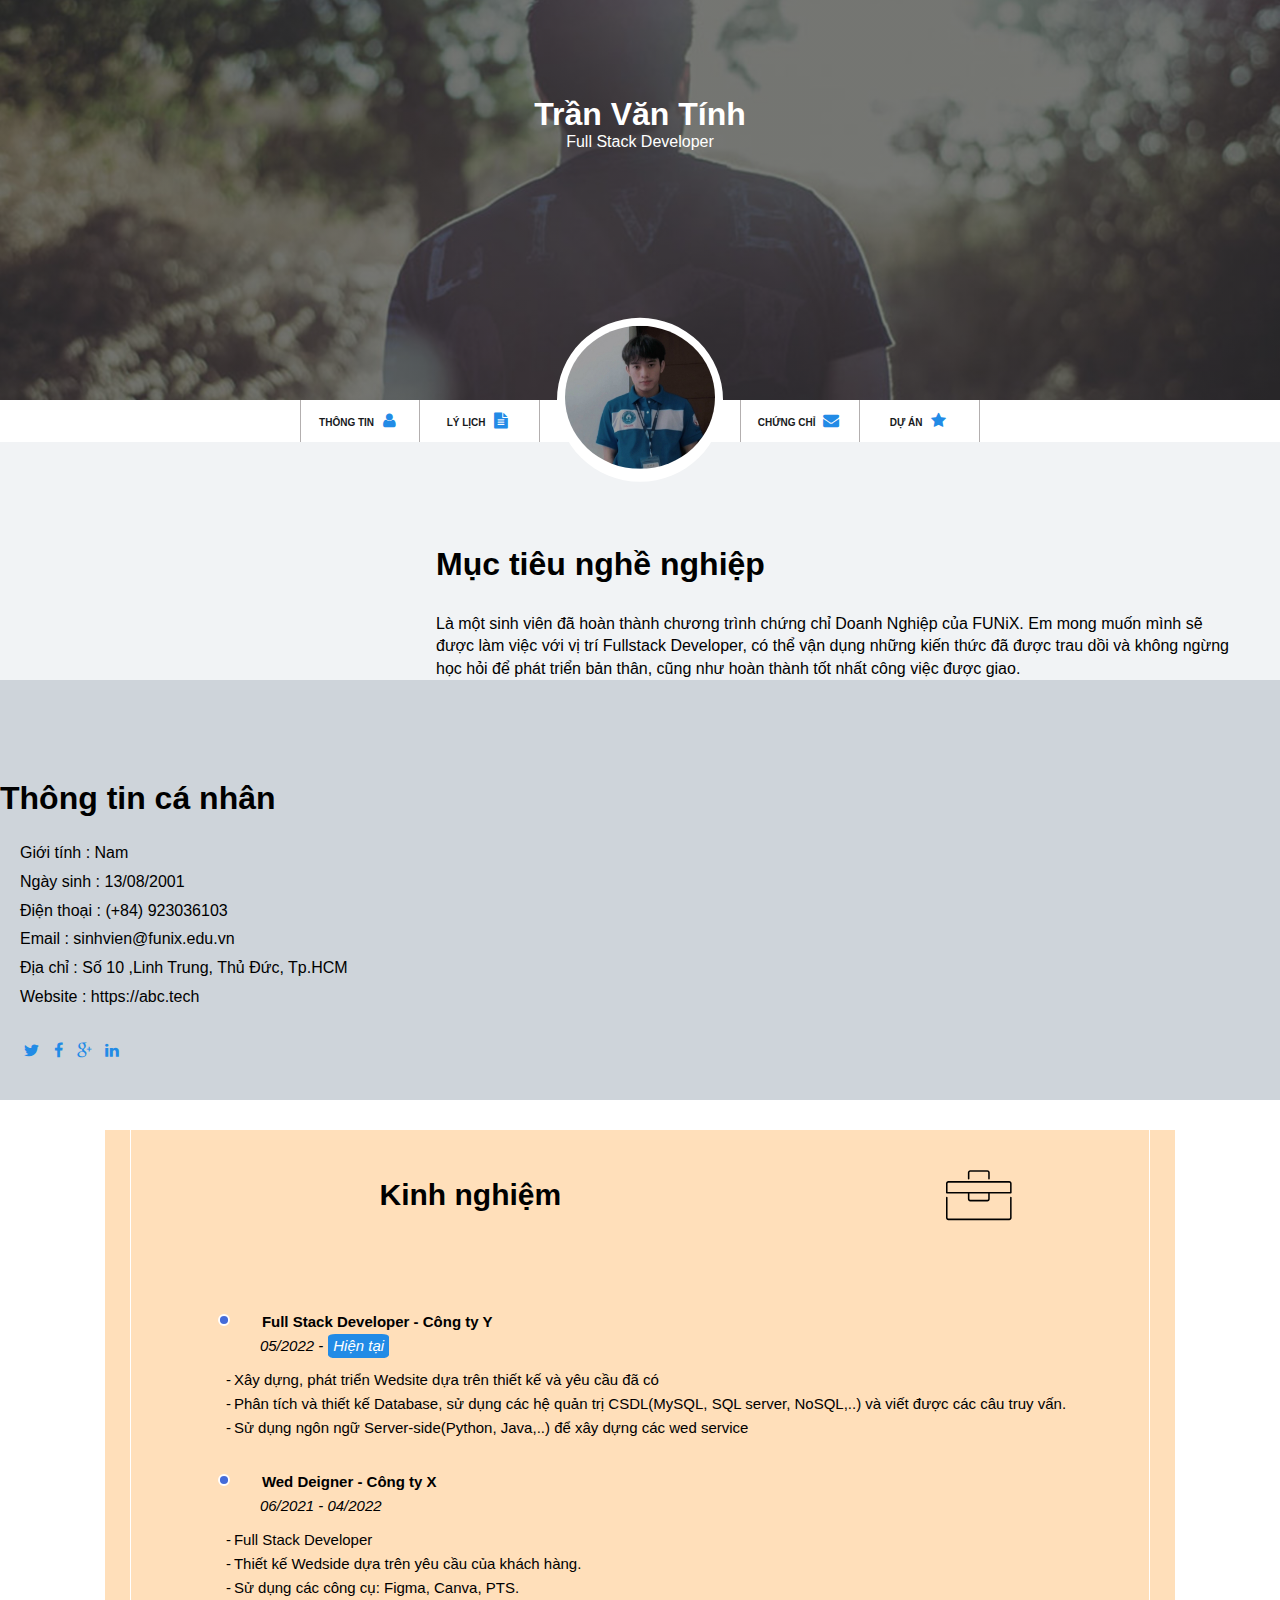
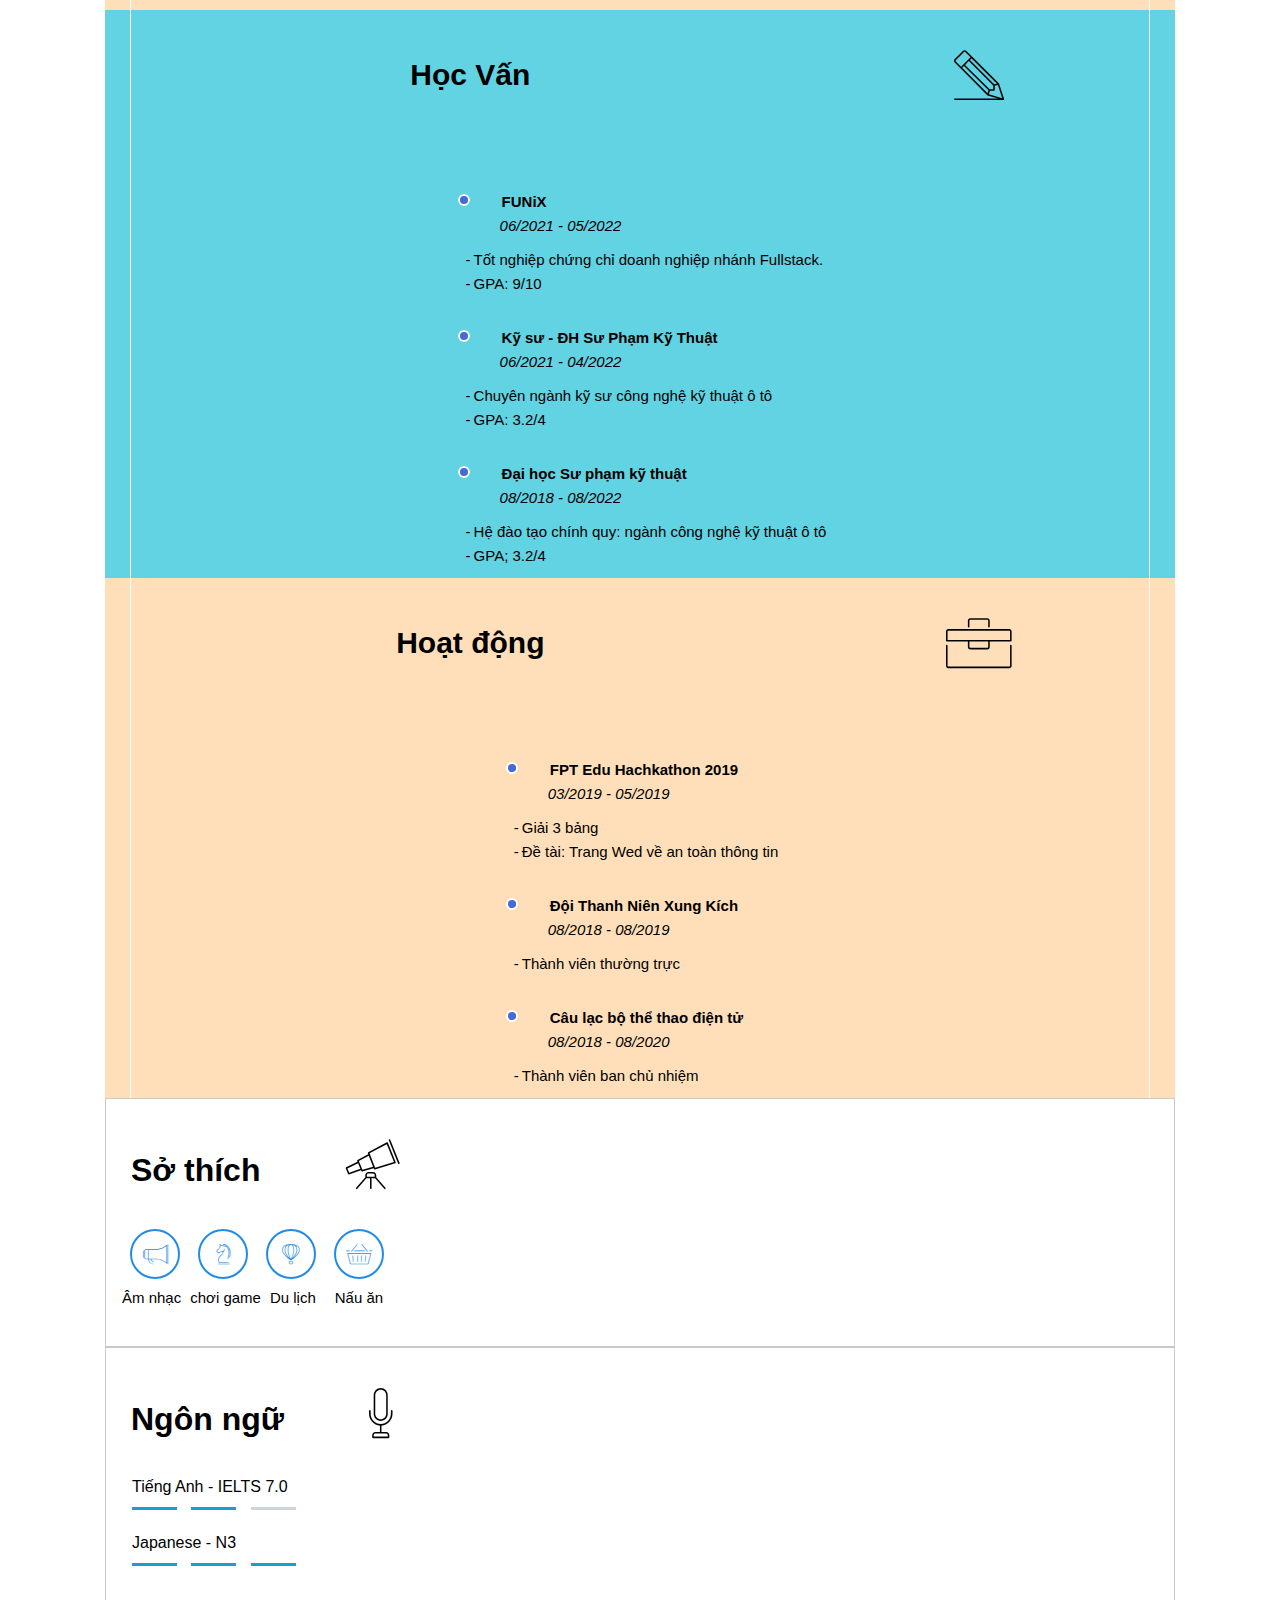
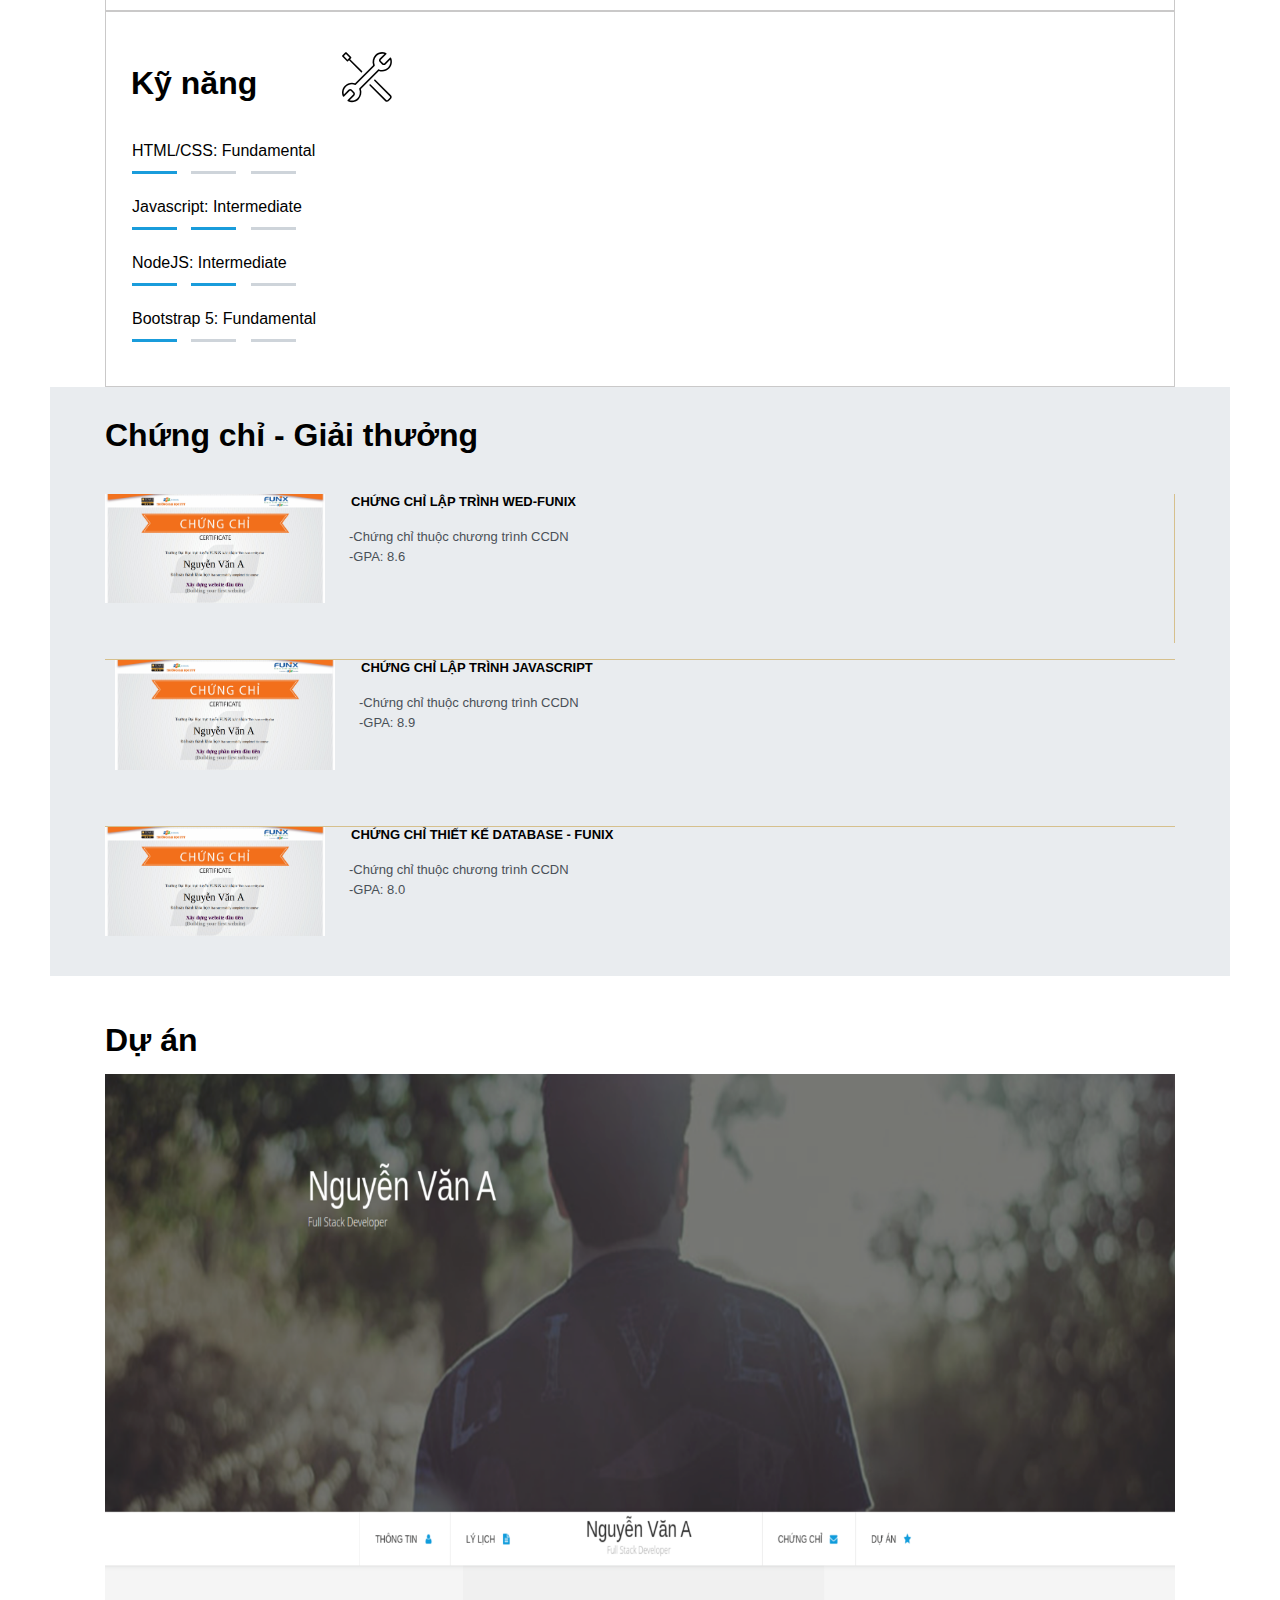
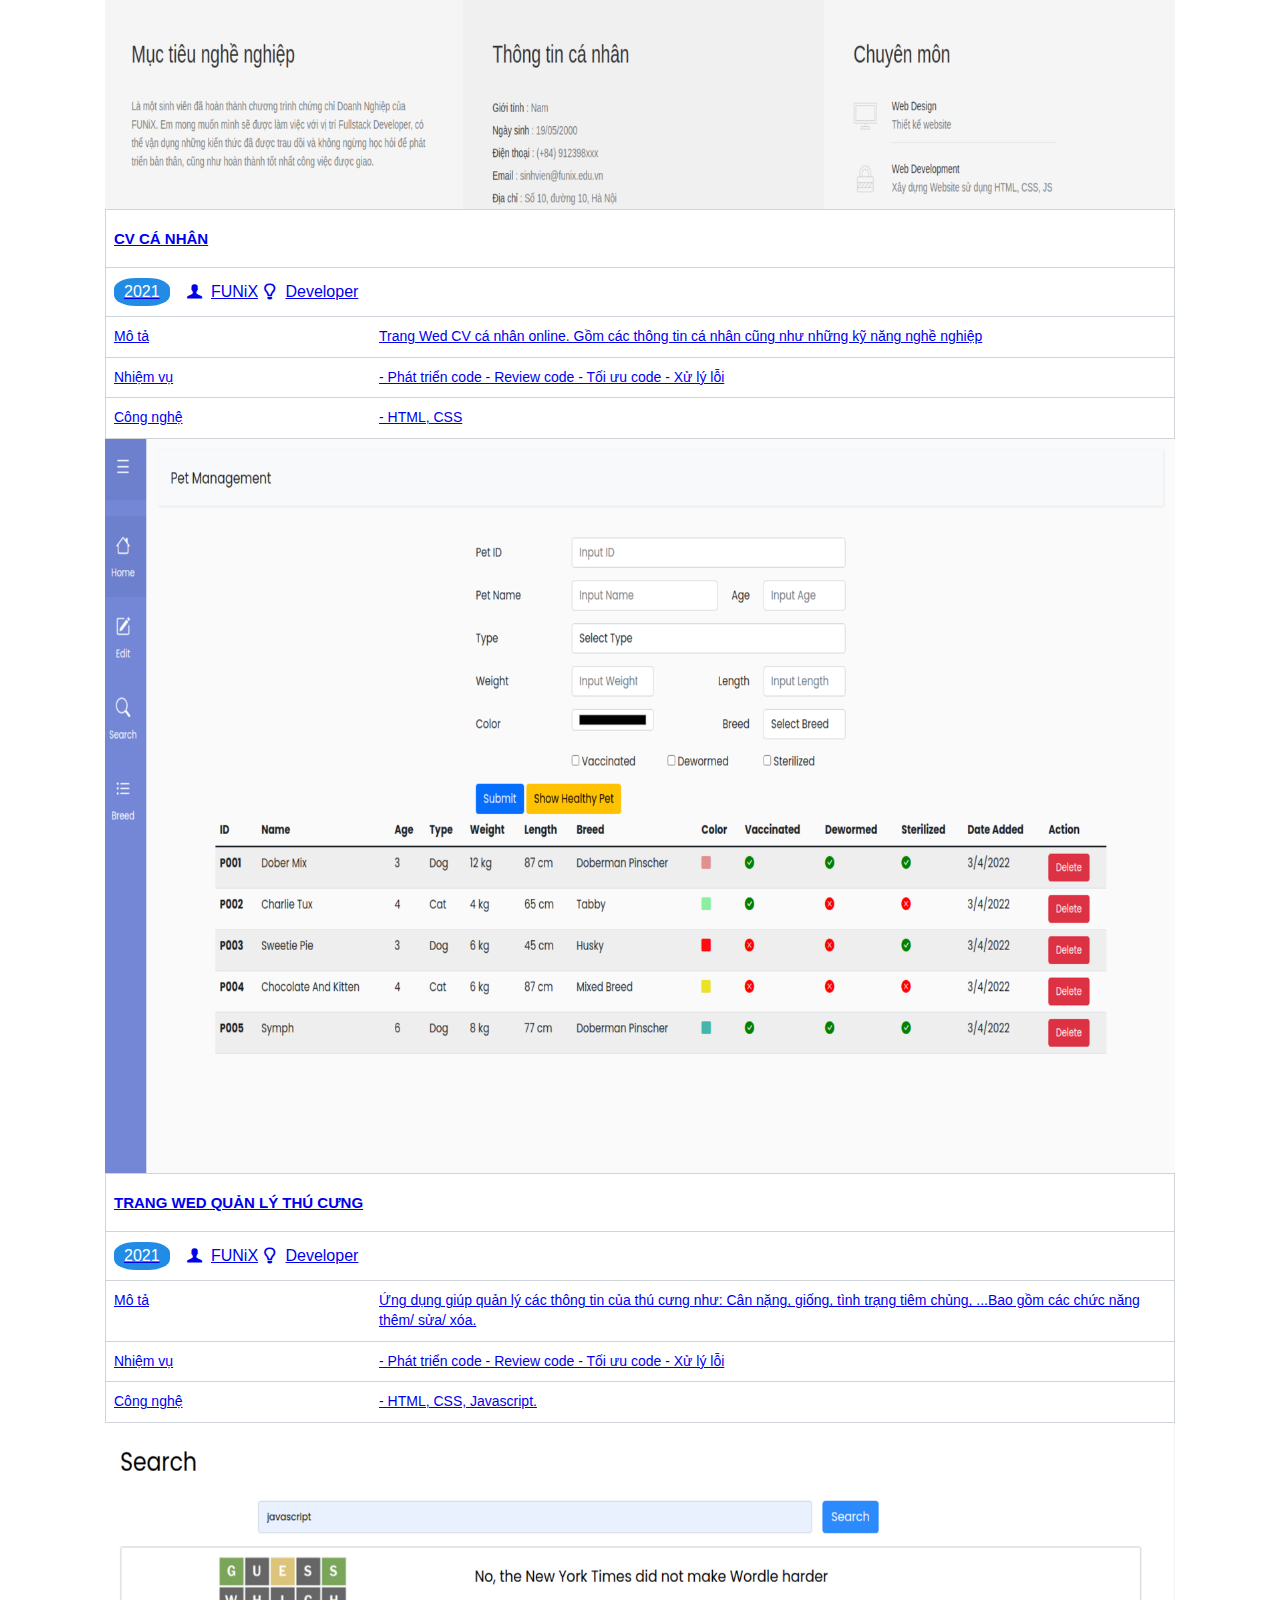
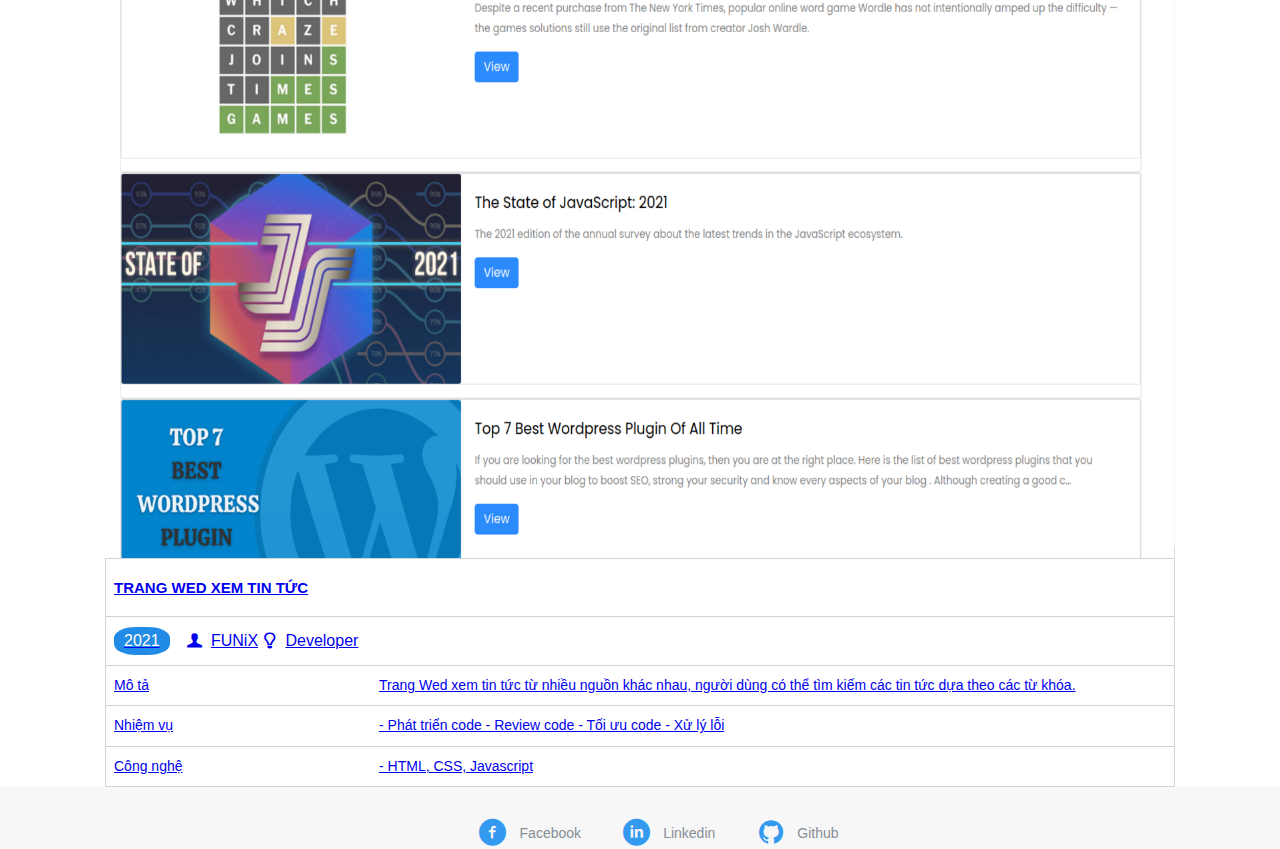
<file: index.html>
<!DOCTYPE html>
<html lang="en">
  <head>
    <meta charset="UTF-8" />
    <meta http-equiv="X-UA-Compatible" content="IE=edge" />
    <meta name="viewport" content="width=device-width, initial-scale=1.0" />
    <link rel="stylesheet" href="./css/laptop.css" />
    <link rel="stylesheet" href="./css/font.css" />
    <link rel="stylesheet" href="./css/tablet.css" />
    <link rel="stylesheet" href="./css/mobile.css" />
    <link
      href="https://fonts.googleapis.com/css2?family=Inter:wght@500&family=Rubik:wght@700&display=swap"
      rel="stylesheet"
    />
    <link
      href="https://cdn.jsdelivr.net/npm/bootstrap@5.0.2/dist/css/bootstrap.min.css"
      rel="stylesheet"
      integrity="sha384-EVSTQN3/azprG1Anm3QDgpJLIm9Nao0Yz1ztcQTwFspd3yD65VohhpuuCOmLASjC"
      crossorigin="anonymous"
    />
    <title>Assignment 03</title>
  </head>
  <body>
    <div id="banner" class="banner" style="padding: 50px 50px 0px 50px">
      <div class="banner-name">
        <h1>Trần Văn Tính</h1>
        <span class="banner-name-con">Full Stack Developer</span>
      </div>
      <div class="anh-sinh-vien">
        <img
          src="images/anh-dai-dien.jpg"
          alt="picture"
          style="width: 150px"
          style="height: 100%"
          class="image-sinhvien"
        />
      </div>
    </div>

    <section id="nav-bar">
      <nav class="containers">
        <div></div>
        <div class="containers-icon-thongtin">
          <a class="containers-thongtin" href="#">Thông tin</a>
          <td><i class="icon-user"></i></td>
        </div>
        <div class="containers-icon">
          <a href="#">Lý lịch</a>
          <td><i class="icon-doc-text-inv"></i></td>
        </div>
        <div class="containers-name"></div>
        <div class="containers-icon-chungchi">
          <a href="#">Chứng chỉ</a>
          <td><i class="icon-mail-alt"></i></td>
        </div>
        <div class="containers-icon">
          <a href="#">Dự Án</a>
          <td><i class="icon-star-1"></i></td>
        </div>
        <div></div>
      </nav>
    </section>

    <section id="about" class="bg-grey-none">
      <div class="bg-grey-container row gx-0">
        <div class="col-md container-target">
          <div class="container-target">
            <div id="target" class="target">
              <h1 class="section-title">Mục tiêu nghề nghiệp</h1>
              <p>
                Là một sinh viên đã hoàn thành chương trình chứng chỉ Doanh
                Nghiệp của FUNiX. Em mong muốn mình sẽ được làm việc với vị trí
                Fullstack Developer, có thể vận dụng những kiến thức đã được
                trau dồi và không ngừng học hỏi để phát triển bản thân, cũng như
                hoàn thành tốt nhất công việc được giao.
              </p>
            </div>
          </div>
        </div>

        <div class="container-personal-info col-md">
          <div
            id="personal-info"
            class="personal-info ps-5"
            style="margin-top: px"
          >
            <h1 class="section-title-info">Thông tin cá nhân</h1>
            <ul class="mt-40 info">
              <li><span class="boi-den">Giới tính</span> : Nam</li>
              <li><span class="boi-den">Ngày sinh</span> : 13/08/2001</li>
              <li><span class="boi-den">Điện thoại</span> : (+84) 923036103</li>
              <li>
                <span class="boi-den">Email</span> : sinhvien@funix.edu.vn
              </li>

              <li>
                <span class="boi-den">Địa chỉ</span> : Số 10 ,Linh Trung, Thủ
                Đức, Tp.HCM
              </li>
              <li><span class="boi-den">Website</span> : https://abc.tech</li>
            </ul>
            <div class="personal-info-icon">
              <td><i class="icon-twitter"></i></td>
              <td><i class="icon-facebook"></i></td>
              <td><i class="icon-gplus"></i></td>
              <td><i class="icon-linkedin"></i></td>
            </div>
          </div>
        </div>
      </div>
    </section>

    <section id="job-info" class="mb-4">
      <div class="container">
        <div class="container-job-info row g-3">
          <div class="box-fix col-md-6 col-lg-4 p-0">
            <div style="margin-top: px" class="container-job-info-kinhnghiem">
              <div class="kinhnghiem-grid">
                <h1>Kinh nghiệm</h1>
              </div>
              <div>
                <td><i class="ic-toolbox"></i></td>
              </div>
              <div class="job-info-grid">
                <div class="container-job-info-congty">
                  <svg viewbox="0 0 80 80" width="20" height="20">
                    <circle class="circle" cx="40" cy="40" r="20" />
                  </svg>
                  <p class="padding-left-congty" class="boi-den">
                    Full Stack Developer - Công ty Y
                  </p>
                </div>
                <div class="container-job-info-text">
                  <p>05/2022 -</p>
                  <p class="container-job-info-text-bg">Hiện tại</p>
                </div>
                <div>
                  <ul>
                    <li>
                      Xây dựng, phát triển Wedsite dựa trên thiết kế và yêu cầu
                      đã có
                    </li>
                    <li>
                      Phân tích và thiết kế Database, sử dụng các hệ quản trị
                      CSDL(MySQL, SQL server, NoSQL,..) và viết được các câu
                      truy vấn.
                    </li>
                    <li>
                      Sử dụng ngôn ngữ Server-side(Python, Java,..) để xây dựng
                      các wed service
                    </li>
                  </ul>
                </div>

                <div class="container-job-info-congty">
                  <svg viewbox="0 0 80 80" width="20" height="20">
                    <circle class="circle" cx="40" cy="40" r="20" />
                  </svg>
                  <p class="padding-left-congty">Wed Deigner - Công ty X</p>
                </div>
                <div class="container-job-info-text">
                  <p>06/2021 - 04/2022</p>
                </div>

                <div>
                  <ul>
                    <li>Full Stack Developer</li>
                    <li>Thiết kế Wedside dựa trên yêu cầu của khách hàng.</li>
                    <li>Sử dụng các công cụ: Figma, Canva, PTS.</li>
                  </ul>
                </div>
              </div>
            </div>
          </div>

          <div class="box-fix-fix col-md-6 col-lg-4 p-0">
            <div
              style="margin-top: px"
              class="container-job-info-kinhnghiem container-job-info-kinhnghiem-fix"
            >
              <div class="kinhnghiem-grid">
                <h1>Học Vấn</h1>
              </div>
              <div>
                <td><i class="ic-pencil"></i></td>
              </div>
              <div class="job-info-grid job-info-grid-hocvan">
                <div class="container-job-info-congty">
                  <svg viewbox="0 0 80 80" width="20" height="20">
                    <circle class="circle" cx="40" cy="40" r="20" />
                  </svg>
                  <p class="padding-left-congty">FUNiX</p>
                </div>
                <div class="container-job-info-text">
                  <p>06/2021 - 05/2022</p>
                </div>
                <div>
                  <ul>
                    <li>Tốt nghiệp chứng chỉ doanh nghiệp nhánh Fullstack.</li>
                    <li>GPA: 9/10</li>
                  </ul>
                </div>
                <div class="container-job-info-congty">
                  <svg viewbox="0 0 80 80" width="20" height="20">
                    <circle class="circle" cx="40" cy="40" r="20" />
                  </svg>
                  <p class="padding-left-congty">Kỹ sư - ĐH Sư Phạm Kỹ Thuật</p>
                </div>
                <div class="container-job-info-text">
                  <p>06/2021 - 04/2022</p>
                </div>

                <div>
                  <ul>
                    <li>Chuyên ngành kỹ sư công nghệ kỹ thuật ô tô</li>
                    <li>GPA: 3.2/4</li>
                  </ul>
                </div>
                <div class="container-job-info-congty">
                  <svg viewbox="0 0 80 80" width="20" height="20">
                    <circle class="circle" cx="40" cy="40" r="20" />
                  </svg>
                  <p class="padding-left-congty">Đại học Sư phạm kỹ thuật</p>
                </div>
                <div class="container-job-info-text">
                  <p>08/2018 - 08/2022</p>
                </div>

                <div>
                  <ul>
                    <li>Hệ đào tạo chính quy: ngành công nghệ kỹ thuật ô tô</li>
                    <li>GPA; 3.2/4</li>
                  </ul>
                </div>
              </div>
            </div>
          </div>

          <div class="box-fix col-md-6 col-lg-4 p-0">
            <div class="box-fix-hoatdong">
              <div style="margin-top: px" class="container-job-info-kinhnghiem">
                <div class="kinhnghiem-grid">
                  <h1>Hoạt động</h1>
                </div>
                <div>
                  <td><i class="ic-toolbox"></i></td>
                </div>
                <div class="job-info-grid job-info-grid-hoatdong">
                  <div class="container-job-info-congty">
                    <svg viewbox="0 0 80 80" width="20" height="20">
                      <circle class="circle" cx="40" cy="40" r="20" />
                    </svg>
                    <p class="padding-left-congty">FPT Edu Hachkathon 2019</p>
                  </div>
                  <div class="container-job-info-text">
                    <p>03/2019 - 05/2019</p>
                  </div>
                  <div>
                    <ul>
                      <li>Giải 3 bảng</li>
                      <li>Đề tài: Trang Wed về an toàn thông tin</li>
                    </ul>
                  </div>
                  <div class="container-job-info-congty">
                    <svg viewbox="0 0 80 80" width="20" height="20">
                      <circle class="circle" cx="40" cy="40" r="20" />
                    </svg>
                    <p class="padding-left-congty">Đội Thanh Niên Xung Kích</p>
                  </div>
                  <div class="container-job-info-text">
                    <p>08/2018 - 08/2019</p>
                  </div>

                  <div>
                    <ul>
                      <li>Thành viên thường trực</li>
                    </ul>
                  </div>
                  <div class="container-job-info-congty">
                    <svg viewbox="0 0 80 80" width="20" height="20">
                      <circle class="circle" cx="40" cy="40" r="20" />
                    </svg>
                    <p class="padding-left-congty">
                      Câu lạc bộ thể thao điện tử
                    </p>
                  </div>
                  <div class="container-job-info-text">
                    <p>08/2018 - 08/2020</p>
                  </div>

                  <div>
                    <ul>
                      <li>Thành viên ban chủ nhiệm</li>
                    </ul>
                  </div>
                </div>
              </div>
            </div>
          </div>
          <div class="sothich col-md-6 col-lg-4">
            <div class="sothich-title">
              <h1>Sở thích</h1>
              <td><i class="ic-telescope"></i></td>
            </div>
            <div class="sothich-boder">
              <div class="sothich-boder-decorate">
                <td><i class="ic-megaphone"></i></td>
              </div>
              <div class="sothich-boder-decorate">
                <td><i class="ic-strategy"></i></td>
              </div>
              <div class="sothich-boder-decorate">
                <td><i class="ic-hotairballoon"></i></td>
              </div>
              <div class="sothich-boder-decorate">
                <td><i class="ic-basket"></i></td>
              </div>
            </div>
            <div class="sothich-boder-text">
              <div>
                <p>Âm nhạc</p>
              </div>
              <div>
                <p>chơi game</p>
              </div>
              <div>
                <p>Du lịch</p>
              </div>
              <div class="sothich-boder-text-fix">
                <p>Nấu ăn</p>
              </div>
            </div>
          </div>
          <div class="sothich col-md-6 col-lg-4 g">
            <div class="sothich-title">
              <h1>Ngôn ngữ</h1>
              <td><i class="ic-mic"></i></td>
            </div>
            <div class="sothich-span">
              <div class="sothich-span-bottom">
                <p>Tiếng Anh - IELTS 7.0</p>
                <span></span>
                <span></span>
                <span class="span-fix"></span>
              </div>
              <div>
                <p>Japanese - N3</p>
                <span></span>
                <span></span>
                <span></span>
              </div>
            </div>
          </div>
          <div class="sothich col-md-6 col-lg-4">
            <div class="sothich-title">
              <h1>Kỹ năng</h1>
              <td><i class="ic-tools-2"></i></td>
            </div>
            <div class="sothich-span">
              <div class="sothich-span-bottom">
                <p>HTML/CSS: Fundamental</p>
                <span></span>
                <span class="span-fix"></span>
                <span class="span-fix"></span>
              </div>
              <div class="sothich-span-bottom">
                <p>Javascript: Intermediate</p>
                <span></span>
                <span></span>
                <span class="span-fix"></span>
              </div>
              <div class="sothich-span-bottom">
                <p>NodeJS: Intermediate</p>
                <span></span>
                <span></span>
                <span class="span-fix"></span>
              </div>
              <div>
                <p>Bootstrap 5: Fundamental</p>
                <span></span>
                <span class="span-fix"></span>
                <span class="span-fix"></span>
              </div>
            </div>
          </div>
        </div>
      </div>
    </section>

    <section id="certificate" class="certificate" class="bg-grey">
      <div class="container">
        <h1 class="section-title">Chứng chỉ - Giải thưởng</h1>
        <div class="certificate-container row g-4">
          <div class="cert-1 col-md-6">
            <div class="certificate-text">
              <img src="images/Cert_DBI.png" alt="banner" />
              <div class="certificate-text-fix-1">
                <p>Chứng chỉ lập trình wed-funix</p>
                <div>
                  <ul>
                    <li>Chứng chỉ thuộc chương trình CCDN</li>
                    <li>GPA: 8.6</li>
                  </ul>
                </div>
              </div>
            </div>
          </div>

          <div class="cert-2 col-md-6">
            <div class="certificate-text certificate-text-2">
              <img src="images/Cert_PRF.png" alt="banner" />
              <div>
                <p>Chứng chỉ lập trình Javascript</p>
                <div>
                  <ul>
                    <li>Chứng chỉ thuộc chương trình CCDN</li>
                    <li>GPA: 8.9</li>
                  </ul>
                </div>
              </div>
            </div>
          </div>

          <div class="col-md-6">
            <div class="certificate-text certificate-text-fix-2">
              <img src="images/Cert_WEB.png" alt="banner" />
              <div>
                <p>Chứng chỉ Thiết kế Database - FUNIX</p>
                <div>
                  <ul>
                    <li>Chứng chỉ thuộc chương trình CCDN</li>
                    <li>GPA: 8.0</li>
                  </ul>
                </div>
              </div>
            </div>
          </div>
        </div>
      </div>
    </section>

    <section id="project">
      <div class="container">
        <h1 class="section-title section-title-du-an">Dự án</h1>
        <div>
          <div class="container-duan row">
            <div class="col-md-4">
              <a href="digital-cv.html" class="text-decoration-none text-dark">
                <div class="container-duan-box">
                  <img
                    src="images/project_1.png"
                    alt="banner"
                    style="width: 100%"
                    style="height: 100%"
                  />
                  <div class="duan-cv-box">
                    <div class="duan-cv">CV CÁ NHÂN</div>

                    <div class="duan-navar">
                      <p class="duan-navar-p">2021</p>
                      <div class="duan-navar-fix">
                        <div class="duan-navar-items">
                          <td><i class="icon-user-1"></i></td>
                          <p>FUNiX</p>
                        </div>
                        <div class="duan-navar-items">
                          <td><i class="icon-lamp"></i></td>
                          <p>Developer</p>
                        </div>
                      </div>
                    </div>
                    <table class="duan-table">
                      <div class="duan-table-items">
                        <p class="duan-table-items-p">Mô tả</p>
                        <p>
                          Trang Wed CV cá nhân online. Gồm các thông tin cá nhân
                          cũng như những kỹ năng nghề nghiệp
                        </p>
                      </div>
                      <div class="duan-table-items">
                        <p class="duan-table-items-p">Nhiệm vụ</p>
                        <p>
                          - Phát triển code - Review code - Tối ưu code - Xử lý
                          lỗi
                        </p>
                      </div>
                      <div class="duan-table-items duan-table-items-fix">
                        <p class="duan-table-items-p">Công nghệ</p>
                        <p>- HTML, CSS</p>
                      </div>
                    </table>
                  </div>
                </div>
              </a>
            </div>

            <div class="col-md-4">
              <a href="digital-cv.html" class="text-decoration-none text-dark">
                <div class="container-duan-box">
                  <img
                    src="images/project_2.png"
                    alt="banner"
                    style="width: 100%"
                    style="height: 100%"
                  />
                  <div class="duan-cv-box">
                    <div class="duan-cv">TRANG WED QUẢN LÝ THÚ CƯNG</div>

                    <div class="duan-navar">
                      <p class="duan-navar-p">2021</p>
                      <div class="duan-navar-fix">
                        <div class="duan-navar-items">
                          <td><i class="icon-user-1"></i></td>
                          <p>FUNiX</p>
                        </div>
                        <div class="duan-navar-items">
                          <td><i class="icon-lamp"></i></td>
                          <p>Developer</p>
                        </div>
                      </div>
                    </div>
                    <table class="duan-table">
                      <div class="duan-table-items">
                        <p class="duan-table-items-p">Mô tả</p>
                        <p>
                          Ứng dụng giúp quản lý các thông tin của thú cưng như:
                          Cân nặng, giống, tình trạng tiêm chủng, ...Bao gồm các
                          chức năng thêm/ sửa/ xóa.
                        </p>
                      </div>
                      <div class="duan-table-items">
                        <p class="duan-table-items-p">Nhiệm vụ</p>
                        <p>
                          - Phát triển code - Review code - Tối ưu code - Xử lý
                          lỗi
                        </p>
                      </div>
                      <div class="duan-table-items duan-table-items-fix">
                        <p class="duan-table-items-p">Công nghệ</p>
                        <p>- HTML, CSS, Javascript.</p>
                      </div>
                    </table>
                  </div>
                </div>
              </a>
            </div>

            <div class="col-md-4">
              <a href="digital-cv.html" class="text-decoration-none text-dark">
                <div class="container-duan-box">
                  <img
                    src="images/project_3.png"
                    alt="banner"
                    style="width: 100%"
                    style="height: 100%"
                  />
                  <div class="duan-cv-box">
                    <div class="duan-cv">TRANG WED XEM TIN TỨC</div>

                    <div class="duan-navar">
                      <p class="duan-navar-p">2021</p>
                      <div class="duan-navar-fix">
                        <div class="duan-navar-items">
                          <td><i class="icon-user-1"></i></td>
                          <p>FUNiX</p>
                        </div>
                        <div class="duan-navar-items">
                          <td><i class="icon-lamp"></i></td>
                          <p>Developer</p>
                        </div>
                      </div>
                    </div>
                    <table class="duan-table">
                      <div class="duan-table-items">
                        <p class="duan-table-items-p">Mô tả</p>
                        <p>
                          Trang Wed xem tin tức từ nhiều nguồn khác nhau, người
                          dùng có thể tìm kiếm các tin tức dựa theo các từ khóa.
                        </p>
                      </div>
                      <div class="duan-table-items">
                        <p class="duan-table-items-p">Nhiệm vụ</p>
                        <p>
                          - Phát triển code - Review code - Tối ưu code - Xử lý
                          lỗi
                        </p>
                      </div>
                      <div class="duan-table-items duan-table-items-fix">
                        <p class="duan-table-items-p">Công nghệ</p>
                        <p>- HTML, CSS, Javascript</p>
                      </div>
                    </table>
                  </div>
                </div>
              </a>
            </div>
          </div>
        </div>
      </div>
    </section>

    <section id="footer" class="bg-grey">
      <div class="container">
        <ul class="footer-list">
          <li>
            <div class="footer-link">
              <i class="icon-facebook-circled"></i> <a href="#">Facebook</a>
            </div>
          </li>

          <li>
            <div class="footer-link">
              <i class="icon-linkedin-circled"></i> <a href="#">Linkedin</a>
            </div>
          </li>

          <li>
            <div class="footer-link">
              <i class="icon-github-circled"></i> <a href="#">Github</a>
            </div>
          </li>
        </ul>
      </div>
    </section>
  </body>
</html>
</file>
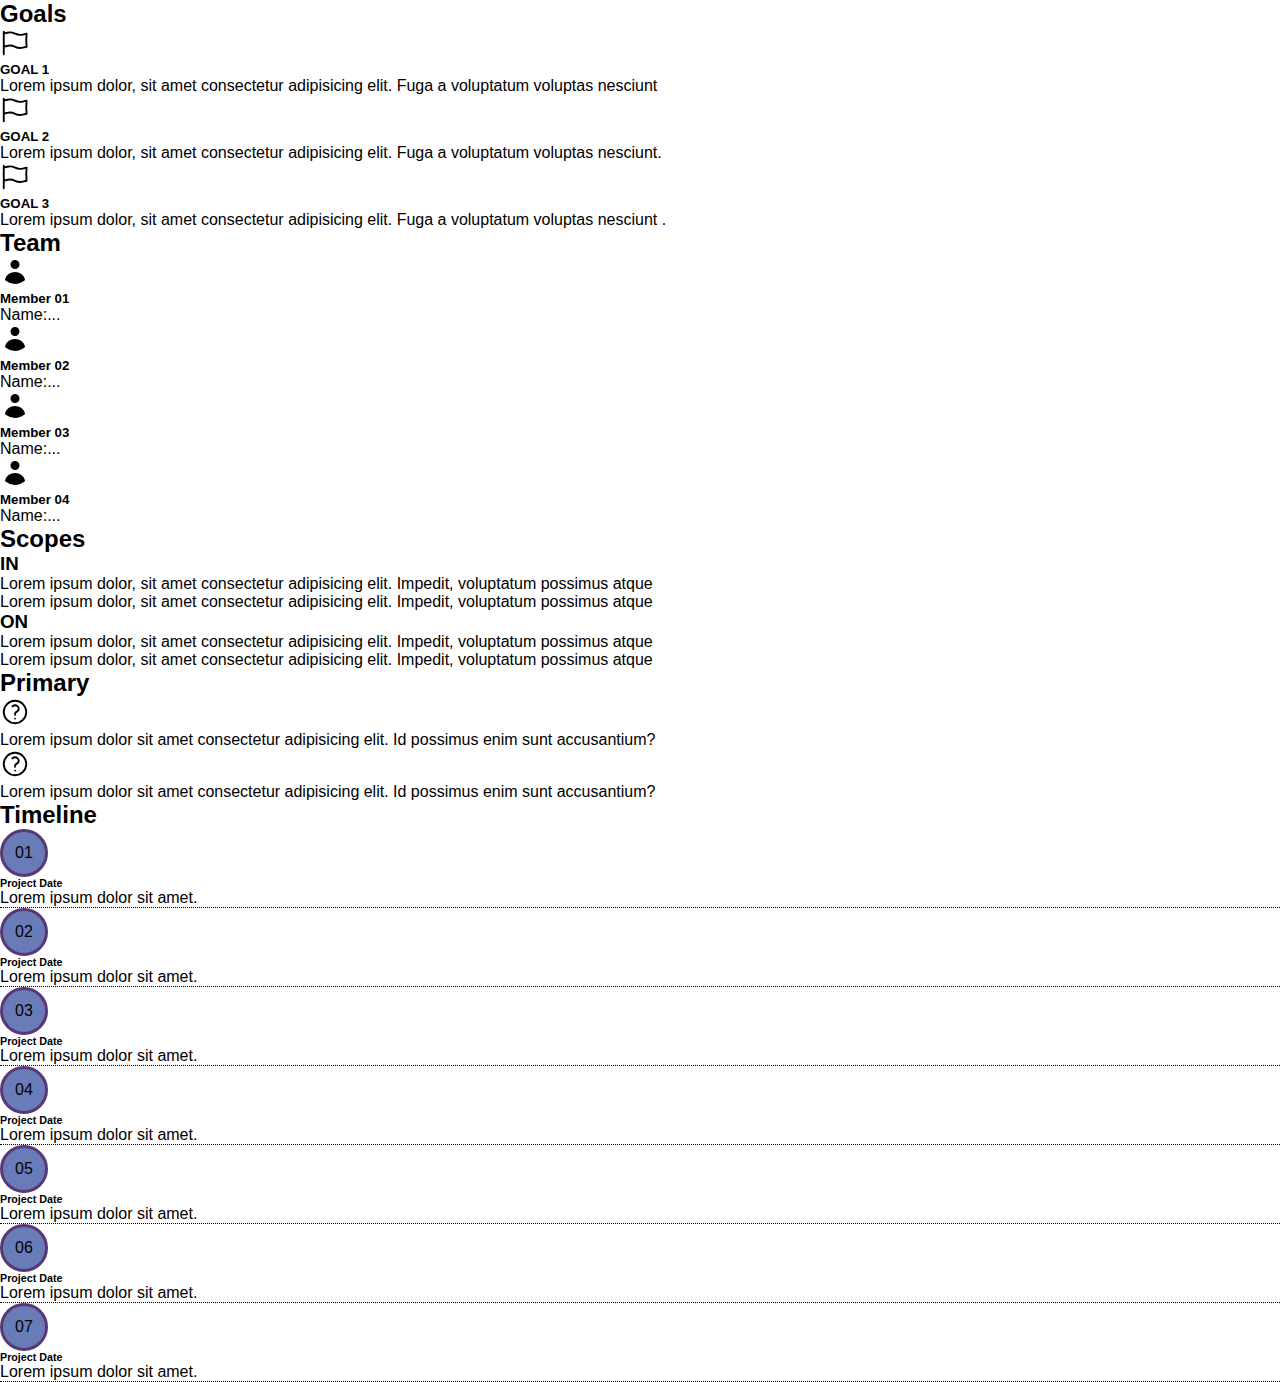
<file: digital-cv.html>
<!DOCTYPE html>
<html lang="en">
  <head>
    <meta charset="UTF-8" />
    <meta http-equiv="X-UA-Compatible" content="IE=edge" />
    <meta name="viewport" content="width=device-width, initial-scale=1.0" />
    <link rel="stylesheet" href="./css/laptop.css" />
    <link rel="stylesheet" href="./css/tablet.css" />
    <link rel="stylesheet" href="./css/mobile.css" />
    <title>Document</title>
    <link
      href="https://fonts.googleapis.com/css2?family=Inter:wght@500&family=Rubik:wght@700&display=swap"
      rel="stylesheet"
    />
    <link
      href="https://cdn.jsdelivr.net/npm/bootstrap@5.0.2/dist/css/bootstrap.min.css"
      rel="stylesheet"
      integrity="sha384-EVSTQN3/azprG1Anm3QDgpJLIm9Nao0Yz1ztcQTwFspd3yD65VohhpuuCOmLASjC"
      crossorigin="anonymous"
    />
  </head>
  <body>
    <div class="container bg-primary p-4 mt-3">
      <div class="container-fluid">
        <div class="row gap-3">
          <div class="col">
            <div class="row gap-3">
              <!-- GOALS SECTION -->
              <div class="col-lg-8 bg-light">
                <div class="bg-light p-4">
                  <h2 class="border-bottom border-dark text-primary pb-2">
                    Goals
                  </h2>
                  <div class="d-lg-flex border-bottom">
                    <div class="digital-icon-container">
                      <div class="align-items-start ps-4">
                        <svg
                          xmlns="http://www.w3.org/2000/svg"
                          fill="none"
                          viewBox="0 0 24 24"
                          stroke-width="1.5"
                          stroke="currentColor"
                          class="digital-icon"
                        >
                          <path
                            stroke-linecap="round"
                            stroke-linejoin="round"
                            d="M3 3v1.5M3 21v-6m0 0l2.77-.693a9 9 0 016.208.682l.108.054a9 9 0 006.086.71l3.114-.732a48.524 48.524 0 01-.005-10.499l-3.11.732a9 9 0 01-6.085-.711l-.108-.054a9 9 0 00-6.208-.682L3 4.5M3 15V4.5"
                          />
                        </svg>
                      </div>
                    </div>
                    <div class="ms-4">
                      <h5>GOAL 1</h5>
                      <p>
                        Lorem ipsum dolor, sit amet consectetur adipisicing
                        elit. Fuga a voluptatum voluptas nesciunt
                      </p>
                    </div>
                  </div>
                  <div>
                    <div class="d-lg-flex border-bottom pt-2">
                      <div class="digital-icon-container">
                        <div class="align-items-start ms-4">
                          <svg
                            xmlns="http://www.w3.org/2000/svg"
                            fill="none"
                            viewBox="0 0 24 24"
                            stroke-width="1.5"
                            stroke="currentColor"
                            class="digital-icon"
                          >
                            <path
                              stroke-linecap="round"
                              stroke-linejoin="round"
                              d="M3 3v1.5M3 21v-6m0 0l2.77-.693a9 9 0 016.208.682l.108.054a9 9 0 006.086.71l3.114-.732a48.524 48.524 0 01-.005-10.499l-3.11.732a9 9 0 01-6.085-.711l-.108-.054a9 9 0 00-6.208-.682L3 4.5M3 15V4.5"
                            />
                          </svg>
                        </div>
                      </div>
                      <div class="ms-4">
                        <h5>GOAL 2</h5>
                        <p>
                          Lorem ipsum dolor, sit amet consectetur adipisicing
                          elit. Fuga a voluptatum voluptas nesciunt.
                        </p>
                      </div>
                    </div>
                  </div>
                  <div>
                    <div class="d-lg-flex border-bottom pt-2">
                      <div class="digital-icon-container">
                        <div class="align-items-start ms-4">
                          <svg
                            xmlns="http://www.w3.org/2000/svg"
                            fill="none"
                            viewBox="0 0 24 24"
                            stroke-width="1.5"
                            stroke="currentColor"
                            class="digital-icon"
                          >
                            <path
                              stroke-linecap="round"
                              stroke-linejoin="round"
                              d="M3 3v1.5M3 21v-6m0 0l2.77-.693a9 9 0 016.208.682l.108.054a9 9 0 006.086.71l3.114-.732a48.524 48.524 0 01-.005-10.499l-3.11.732a9 9 0 01-6.085-.711l-.108-.054a9 9 0 00-6.208-.682L3 4.5M3 15V4.5"
                            />
                          </svg>
                        </div>
                      </div>
                      <div class="ms-4">
                        <h5>GOAL 3</h5>
                        <p>
                          Lorem ipsum dolor, sit amet consectetur adipisicing
                          elit. Fuga a voluptatum voluptas nesciunt .
                        </p>
                      </div>
                    </div>
                  </div>
                </div>
              </div>

              <!-- TEAM SECTION -->
              <div class="col-lg bg-light">
                <div class="p-4">
                  <h2 class="border-bottom border-dark text-primary pb-2">
                    Team
                  </h2>

                  <div class="d-lg-flex">
                    <div class="digital-icon-container">
                      <div>
                        <svg
                          xmlns="http://www.w3.org/2000/svg"
                          viewBox="0 0 20 20"
                          fill="currentColor"
                          class="digital-icon"
                        >
                          <path
                            d="M10 8a3 3 0 100-6 3 3 0 000 6zM3.465 14.493a1.23 1.23 0 00.41 1.412A9.957 9.957 0 0010 18c2.31 0 4.438-.784 6.131-2.1.43-.333.604-.903.408-1.41a7.002 7.002 0 00-13.074.003z"
                          />
                        </svg>
                      </div>
                    </div>
                    <div class="ms-4">
                      <h5>Member 01</h5>
                      <p>Name:...</p>
                    </div>
                  </div>
                  <div class="d-lg-flex mt-3">
                    <div class="digital-icon-container">
                      <div>
                        <svg
                          xmlns="http://www.w3.org/2000/svg"
                          viewBox="0 0 20 20"
                          fill="currentColor"
                          class="digital-icon"
                        >
                          <path
                            d="M10 8a3 3 0 100-6 3 3 0 000 6zM3.465 14.493a1.23 1.23 0 00.41 1.412A9.957 9.957 0 0010 18c2.31 0 4.438-.784 6.131-2.1.43-.333.604-.903.408-1.41a7.002 7.002 0 00-13.074.003z"
                          />
                        </svg>
                      </div>
                    </div>
                    <div class="ms-4">
                      <h5>Member 02</h5>
                      <p>Name:...</p>
                    </div>
                  </div>
                  <div class="d-lg-flex mt-3">
                    <div class="digital-icon-container">
                      <div>
                        <svg
                          xmlns="http://www.w3.org/2000/svg"
                          viewBox="0 0 20 20"
                          fill="currentColor"
                          class="digital-icon"
                        >
                          <path
                            d="M10 8a3 3 0 100-6 3 3 0 000 6zM3.465 14.493a1.23 1.23 0 00.41 1.412A9.957 9.957 0 0010 18c2.31 0 4.438-.784 6.131-2.1.43-.333.604-.903.408-1.41a7.002 7.002 0 00-13.074.003z"
                          />
                        </svg>
                      </div>
                    </div>
                    <div class="ms-4">
                      <h5>Member 03</h5>
                      <p>Name:...</p>
                    </div>
                  </div>
                  <div class="d-lg-flex mt-3">
                    <div class="digital-icon-container">
                      <div>
                        <svg
                          xmlns="http://www.w3.org/2000/svg"
                          viewBox="0 0 20 20"
                          fill="currentColor"
                          class="digital-icon"
                        >
                          <path
                            d="M10 8a3 3 0 100-6 3 3 0 000 6zM3.465 14.493a1.23 1.23 0 00.41 1.412A9.957 9.957 0 0010 18c2.31 0 4.438-.784 6.131-2.1.43-.333.604-.903.408-1.41a7.002 7.002 0 00-13.074.003z"
                          />
                        </svg>
                      </div>
                    </div>
                    <div class="ms-4">
                      <h5>Member 04</h5>
                      <p>Name:...</p>
                    </div>
                  </div>
                </div>
              </div>

              <!-- SCOPES SECTION -->
              <div class="col-lg-8 bg-light">
                <div class="p-4">
                  <h2 class="border-bottom border-dark pb-2 text-primary">
                    Scopes
                  </h2>
                  <div class="d-lg-flex">
                    <div>
                      <h3>IN</h3>
                      <p>
                        Lorem ipsum dolor, sit amet consectetur adipisicing
                        elit. Impedit, voluptatum possimus atque
                      </p>
                      <p>
                        Lorem ipsum dolor, sit amet consectetur adipisicing
                        elit. Impedit, voluptatum possimus atque
                      </p>
                    </div>
                    <div>
                      <h3>ON</h3>
                      <p>
                        Lorem ipsum dolor, sit amet consectetur adipisicing
                        elit. Impedit, voluptatum possimus atque
                      </p>
                      <p>
                        Lorem ipsum dolor, sit amet consectetur adipisicing
                        elit. Impedit, voluptatum possimus atque
                      </p>
                    </div>
                  </div>
                </div>
              </div>

              <!-- PRIMARY SECTION -->
              <div class="col-lg bg-light">
                <div class="p-4">
                  <h2 class="border-bottom border-dark pb-2 text-primary">
                    Primary
                  </h2>
                  <div class="d-lg-flex">
                    <div class="digital-icon-container">
                      <div>
                        <svg
                          xmlns="http://www.w3.org/2000/svg"
                          fill="none"
                          viewBox="0 0 24 24"
                          stroke-width="1.5"
                          stroke="currentColor"
                          class="digital-icon"
                        >
                          <path
                            stroke-linecap="round"
                            stroke-linejoin="round"
                            d="M9.879 7.519c1.171-1.025 3.071-1.025 4.242 0 1.172 1.025 1.172 2.687 0 3.712-.203.179-.43.326-.67.442-.745.361-1.45.999-1.45 1.827v.75M21 12a9 9 0 11-18 0 9 9 0 0118 0zm-9 5.25h.008v.008H12v-.008z"
                          />
                        </svg>
                      </div>
                    </div>
                    <p class="ms-4">
                      Lorem ipsum dolor sit amet consectetur adipisicing elit.
                      Id possimus enim sunt accusantium?
                    </p>
                  </div>
                  <div class="d-lg-flex">
                    <div class="digital-icon-container">
                      <div>
                        <svg
                          xmlns="http://www.w3.org/2000/svg"
                          fill="none"
                          viewBox="0 0 24 24"
                          stroke-width="1.5"
                          stroke="currentColor"
                          class="digital-icon"
                        >
                          <path
                            stroke-linecap="round"
                            stroke-linejoin="round"
                            d="M9.879 7.519c1.171-1.025 3.071-1.025 4.242 0 1.172 1.025 1.172 2.687 0 3.712-.203.179-.43.326-.67.442-.745.361-1.45.999-1.45 1.827v.75M21 12a9 9 0 11-18 0 9 9 0 0118 0zm-9 5.25h.008v.008H12v-.008z"
                          />
                        </svg>
                      </div>
                    </div>
                    <p class="ms-4">
                      Lorem ipsum dolor sit amet consectetur adipisicing elit.
                      Id possimus enim sunt accusantium?
                    </p>
                  </div>
                </div>
              </div>
            </div>
          </div>

          <div class="col-lg-3 bg-light align-items-stretch">
            <!-- TIEMLINE SECTION -->
            <div class="p-4">
              <h2 class="border-bottom border-dark pb-2 text-primary">
                Timeline
              </h2>
              <div class="d-lg-flex">
                <div class="d-flex align-items-center project-icon">
                  <span class="number"> 01 </span>
                </div>
                <div class="ms-3 border-bottom-project">
                  <h6 class="mb-0">Project Date</h6>
                  <p class="mb-0">Lorem ipsum dolor sit amet.</p>
                </div>
              </div>
              <div class="d-lg-flex mt-4">
                <div class="d-flex align-items-center project-icon">
                  <span class="number"> 02 </span>
                </div>
                <div class="ms-3 border-bottom-project">
                  <h6 class="mb-0">Project Date</h6>
                  <p class="mb-0">Lorem ipsum dolor sit amet.</p>
                </div>
              </div>
              <div class="d-lg-flex mt-4">
                <div class="d-flex align-items-center project-icon">
                  <span class="number"> 03 </span>
                </div>
                <div class="ms-3 border-bottom-project">
                  <h6 class="mb-0">Project Date</h6>
                  <p class="mb-0">Lorem ipsum dolor sit amet.</p>
                </div>
              </div>
              <div class="d-lg-flex mt-4">
                <div class="d-flex align-items-center project-icon">
                  <span class="number"> 04 </span>
                </div>
                <div class="ms-3 border-bottom-project">
                  <h6 class="mb-0">Project Date</h6>
                  <p class="mb-0">Lorem ipsum dolor sit amet.</p>
                </div>
              </div>
              <div class="d-lg-flex mt-4">
                <div class="d-flex align-items-center project-icon">
                  <span class="number"> 05 </span>
                </div>
                <div class="ms-3 border-bottom-project">
                  <h6 class="mb-0">Project Date</h6>
                  <p class="mb-0">Lorem ipsum dolor sit amet.</p>
                </div>
              </div>
              <div class="d-lg-flex mt-4">
                <div class="d-lg-flex align-items-center project-icon">
                  <span class="number"> 06 </span>
                </div>
                <div class="ms-3 border-bottom-project">
                  <h6 class="mb-0">Project Date</h6>
                  <p class="mb-0">Lorem ipsum dolor sit amet.</p>
                </div>
              </div>
              <div class="d-lg-flex mt-4">
                <div class="d-lg-flex align-items-center project-icon">
                  <span class="number"> 07 </span>
                </div>
                <div class="ms-3 border-bottom-project">
                  <h6 class="mb-0">Project Date</h6>
                  <p class="mb-0">Lorem ipsum dolor sit amet.</p>
                </div>
              </div>
            </div>
          </div>
        </div>
      </div>
    </div>
  </body>
</html>
</file>
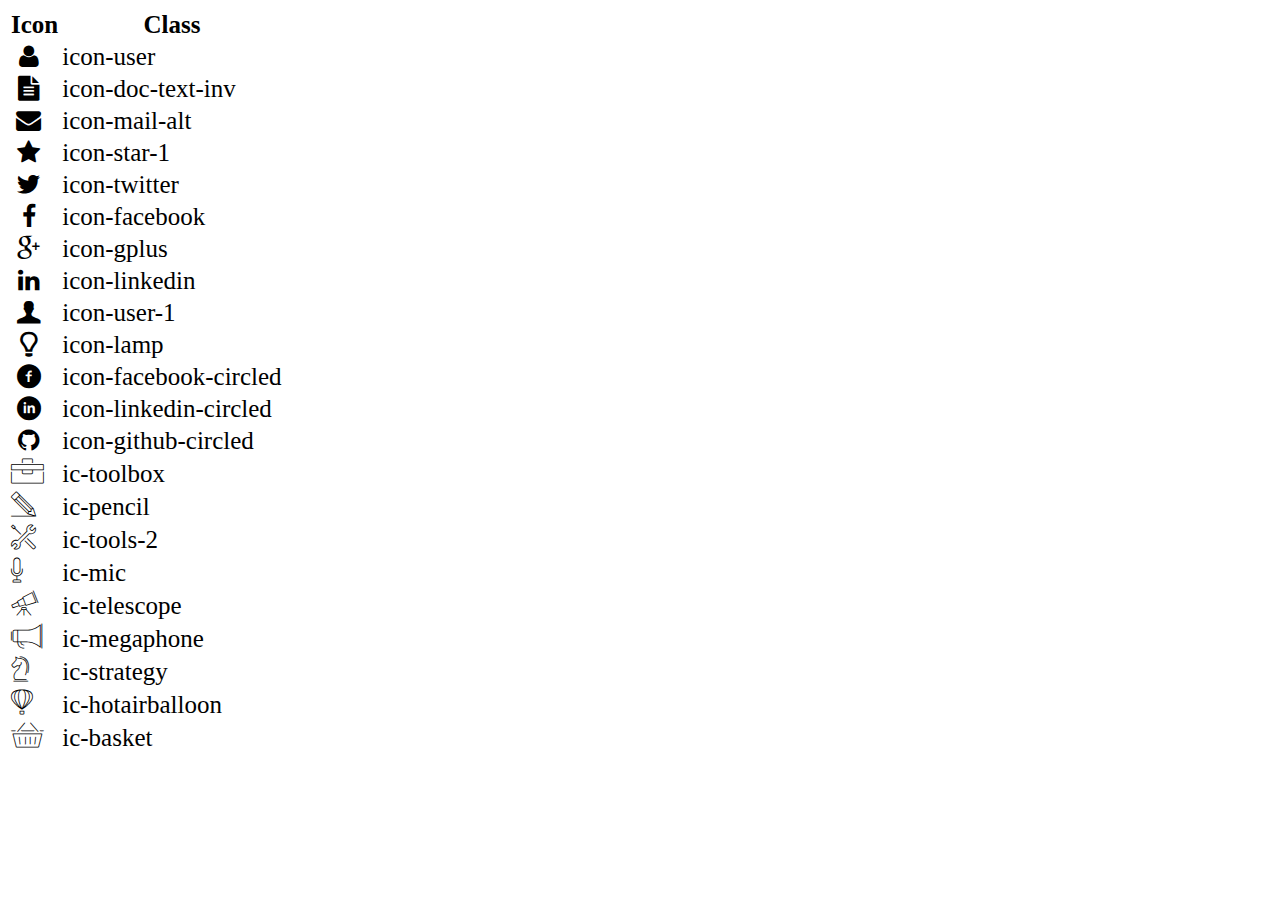
<file: icon-list.html>
<!DOCTYPE html>
<html lang="en">

<head>
    <meta charset="UTF-8">
    <meta http-equiv="X-UA-Compatible" content="IE=edge">
    <meta name="viewport" content="width=device-width, initial-scale=1.0">
    <link rel="stylesheet" href="css/font.css">
    <title>Icon List</title>
</head>

<body>
    <table style="font-size: 25px;">
        <thead>
            <tr>
                <th>Icon</th>
                <th>Class</th>
            </tr>
        </thead>
        <tbody>
            <tr>
                <td><i class="icon-user"></i></td>
                <td>icon-user</td>
            </tr>
            <tr>
                <td><i class="icon-doc-text-inv"></i></td>
                <td>icon-doc-text-inv</td>
            </tr>
            <tr>
                <td><i class="icon-mail-alt"></i></td>
                <td>icon-mail-alt</td>
            </tr>
            <tr>
                <td><i class="icon-star-1"></i></td>
                <td>icon-star-1</td>
            </tr>
            <tr>
                <td><i class="icon-twitter"></i></td>
                <td>icon-twitter</td>
            </tr>
            <tr>
                <td><i class="icon-facebook"></i></td>
                <td>icon-facebook</td>
            </tr>
            <tr>
                <td><i class="icon-gplus"></i></td>
                <td>icon-gplus</td>
            </tr>
            <tr>
                <td><i class="icon-linkedin"></i></td>
                <td>icon-linkedin</td>
            </tr>
            <tr>
                <td><i class="icon-user-1"></i></td>
                <td>icon-user-1</td>
            </tr>
            <tr>
                <td><i class="icon-lamp"></i></td>
                <td>icon-lamp</td>
            </tr>
            <tr>
                <td><i class="icon-facebook-circled"></i></td>
                <td>icon-facebook-circled</td>
            </tr>
            <tr>
                <td><i class="icon-linkedin-circled"></i></td>
                <td>icon-linkedin-circled</td>
            </tr>
            <tr>
                <td><i class="icon-github-circled"></i></td>
                <td>icon-github-circled</td>
            </tr>
            <tr>
                <td><i class="ic-toolbox"></i></td>
                <td>ic-toolbox</td>
            </tr>
            <tr>
                <td><i class="ic-pencil"></i></td>
                <td>ic-pencil</td>
            </tr>
            <tr>
                <td><i class="ic-tools-2"></i></td>
                <td>ic-tools-2</td>
            </tr>

            <tr>
                <td><i class="ic-mic"></i></td>
                <td>ic-mic</td>
            </tr>
            <tr>
                <td><i class="ic-telescope"></i></td>
                <td>ic-telescope</td>
            </tr>
            <tr>
                <td><i class="ic-megaphone"></i></td>
                <td>ic-megaphone</td>
            </tr>
            <tr>
                <td><i class="ic-strategy"></i></td>
                <td>ic-strategy</td>
            </tr>
            <tr>
                <td><i class="ic-hotairballoon"></i></td>
                <td>ic-hotairballoon</td>
            </tr>
            <tr>
                <td><i class="ic-basket"></i></td>
                <td>ic-basket</td>
            </tr>
        </tbody>
    </table>
</body>

</html>
</file>
<file: css/laptop.css>
* {
  margin: 0px;
  padding: 0px;
  box-sizing: border-box;
}

.bg-grey {
  background: #f7f7f7;
}

section > .container {
  width: 1170px;
  margin: auto;

  padding: 30px 50px 0px 50px;
}

html {
  font-family: sans-serif;
}

#nav-bar {
  text-align: center;
}

.anh-sinh-vien {
  display: inline-block;
  border: 8px solid rgb(255, 255, 255);
  border-radius: 100%;
  font-size: 20px;

  position: absolute;
  top: 100%;
  left: 50%;
  transform: translate(-50%, -50%);
  background-color: #ffffff;
}

.image-sinhvien {
  border-radius: 50%;
}

/* TÊN VÀ ẢNH NỀN */

.banner {
  position: relative;
  height: 400px;
  /* margin: 30px 50px 0px 50px; */

  background-image: linear-gradient(
      rgba(34, 34, 34, 0.6),
      rgba(34, 34, 34, 0.6)
    ),
    url(/images/banner.jpg);
  background-size: cover;
}

.banner-name {
  position: absolute;
  top: 50%;
  left: 50%;
  transform: translate(-50%, -190%);

  color: rgb(255, 255, 255);
  display: inline-block;
}

.banner-name-con {
  display: grid;
  grid-template-rows: 1fr;
  justify-items: center;
}

/* PHẦN NAVBAR */

.containers {
  display: grid;
  grid-template-columns: 1fr 120px 120px 200px 120px 120px 1fr;
  align-items: center;
  justify-content: center;
}

.containers a {
  text-decoration: none;
  text-transform: uppercase;
  color: #17191b;
  font-weight: bold;
  font-size: 10px;
}

.containers .containers-icon {
  text-decoration: none;
  border-right: 1px solid #544b4b72;
  padding-bottom: 12px;
  padding-top: 12px;
}

.containers .containers-icon-thongtin,
.containers .containers-icon-chungchi {
  border-left: 1px solid #544b4b72;
  border-right: 1px solid #544b4b72;
  padding-bottom: 12px;
  padding-top: 12px;
}

.icon-user,
.icon-doc-text-inv,
.containers-icon-chungchi,
.icon-star-1 {
  color: #228be6;
}

/* THÔNG TIN CÁ NHÂN */

.container-personal-info {
  background-color: #ced4da;
}

.mt-40 {
  padding-left: 20px;
  padding-top: 22px;
  line-height: 1.8;
}

.mt-40 li {
  list-style-type: none;
}

.target {
  padding-left: 36px;
  padding-right: 50px;
  line-height: 1.4;
}
.container-target {
  background-color: #f1f3f5;
  padding-left: 200px;
}

.target h1 {
  padding-bottom: 26px;
  padding-top: 100px;
}

.personal-info h1 {
  padding-top: 100px;
}

.personal-info-icon {
  padding-top: 30px;
  padding-bottom: 40px;
  color: #228be6;
  padding-left: 20px;
}

/* PHẦN THÔNG TIN NGHỀ NGHIỆP */

/* .container-job-info {
  display: grid;
  grid-template-columns: 1fr 1fr 1fr;
  grid-template-rows: auto auto;
  gap: px;
} */

.container-job-info-text {
  display: flex;
  column-gap: 5px;
  padding-left: 46px;
  padding-bottom: 10px;
  font-style: italic;
}

.container-job-info-kinhnghiem {
  display: grid;
  grid-template-columns: 2fr 1fr;
  grid-template-rows: 1fr;
  align-items: center;
  justify-items: center;

  border-left: 1.2px solid rgb(255, 255, 255);
  border-right: 1.2px solid rgb(255, 255, 255);
  margin-left: 0px;
}

.thongtin-bottom {
  display: grid;
  grid-template-columns: 1fr 1fr 1fr;
  grid-template-rows: 1fr;
  padding: 30px 200px;
  gap: 30px;
}
.kinhnghiem-grid h1 {
  font-size: 30px;
}

.box-fix {
  background-color: #ffc07883;
  padding-left: 25px;
  padding-right: 25px;
}

.box-fix-fix {
  background-color: #3bc8dbce;
  padding-left: 25px;
  padding-right: 25px;
}

.container-job-info-text-bg {
  background-color: #228be6;
  color: #fff;
  padding: 0px 5px;
  border-radius: 12%;
}

.container-job-info ul {
  list-style-type: none;
  margin-left: 20px;
}

.container-job-info ul > li:before {
  content: "-";
  position: absolute;
  margin-left: -8px;
}

.circle {
  fill: #456bd9;
  stroke: #ffffff;
  stroke-width: 0.5em;
}

.container-job-info-congty {
  display: flex;
  padding-top: 30px;
}

.padding-left-congty {
  padding-left: 28px;
  font-weight: bold;
}

.job-info-grid {
  grid-column: 1/-1;
  padding: 0px 10px 10px 10px;
  line-height: 1.6;
  margin-top: 20px;
  font-size: 15px;
}

.ic-toolbox,
.ic-pencil {
  font-size: 50px;
  padding: 40px 40px;
}

.job-info-grid-hocvan,
.job-info-grid-hoatdong {
  align-self: flex-start;
}

/* PHẦN SỞ THÍCH */

.sothich-title {
  display: flex;

  align-items: center;
  align-items: flex-end;
  gap: 60px;
  padding-left: 25px;
  padding-bottom: 40px;
}

.sothich-span-bottom {
  padding-bottom: 20px;
}

.ic-telescope,
.ic-mic,
.ic-tools-2 {
  font-size: 50px;
  padding-left: 25px;
}

.sothich-boder {
  display: flex;
  font-size: 20px;

  align-items: center;
  /* justify-content: center; */
  gap: 18px;
  padding-left: 24px;
}

.sothich-boder-text {
  display: flex;
  font-size: 15px;

  align-items: center;
  justify-items: center;
  gap: 9px;
  padding-left: 16px;
  padding-top: 10px;
}

.sothich-boder-text-fix {
  padding-left: 10px;
}

.sothich-boder-decorate {
  width: 50px;
  height: 50px;
  border-radius: 50%;
  border: 2px solid #228be6;
  color: #228be6;

  display: flex;
  align-items: center;
  justify-content: center;
  align-content: space-between;
}

.sothich {
  padding: 40px 0px;
  border: 1px solid #57545450;
}

/* PHẦN NGÔN NGỮ */

.sothich-span span {
  background: #199cdb;
  display: inline-block;
  height: 3px;
  margin-right: 10px;
  width: 45px;
}

.sothich-span .span-fix {
  background: #ced4da;
}

.sothich-span {
  padding-left: 26px;
}

.sothich-title h1 {
  padding-left: -20px;
}

/* PHẦN CHỈ - GIẢI THƯỞNG */

.cert-1,
.cert-2 {
  border-bottom: 1.4px solid #d6c08d;
}

.certificate-text {
  display: flex;
  padding-bottom: 40px;
  margin-bottom: 16px;
  border-right: 1.4px solid #d6c08d;
}

.certificate-text-fix-1 {
  padding-right: 50px;
}

.certificate-text img {
  width: 220px;
}

.certificate-text-fix-2 {
  border: none;
}

.certificate-text-2 {
  padding-left: 10px;
  border-right: none;
}

.certificate .section-title {
  padding-bottom: 40px;
}

.certificate-container ul {
  list-style-type: none;
  margin-left: 32px;
}

.certificate-text p {
  padding-left: 26px;
  padding-bottom: 20px;
  font-size: 13px;
  text-transform: uppercase;
  font-weight: bold;
}

.certificate-text ul {
  margin: 0;
  padding-left: 24px;
}

.certificate-text li {
  padding-bottom: 5px;
  color: #495057;
  font-size: 13px;
  list-style: inside "-";
}

.certificate {
  background-color: #e9ecef;
  margin: 0px 50px;
}

/* PHẦN DỰ ÁN  */

.duan-navar-items {
  display: flex;
  gap: 5px;
}

.duan-navar {
  display: flex;
  border-bottom: 1.4px solid #ced4da;
  gap: 14px;
  padding-left: 8px;
  padding-top: 10px;
  padding-bottom: 10px;
  align-items: center;
}

.duan-navar-fix {
  display: flex;
}

.duan-cv {
  border-bottom: 1.4px solid #ced4da;
  padding-top: 20px;
  padding-bottom: 20px;
  padding-left: 8px;
  font-weight: 600;
  font-size: 15px;
}

.duan-table-items {
  display: grid;
  grid-template-columns: 1fr 3fr;
  padding-left: 8px;
  line-height: 1.4;
  border-bottom: 1.4px solid #ced4da;
  padding-top: 10px;
  padding-bottom: 10px;
}

.section-title-du-an {
  padding-bottom: 15px;
}

.duan-table-items-fix {
  border: none;
}

.duan-table-items p {
  font-size: 14px;
}

.duan-cv-box {
  border: 1.4px solid #ced4da;
  margin-top: -4px;
}

.duan-navar-p {
  background-color: #228be6;
  color: #fff;
  padding: 5px 10px;
  border-radius: 39%;
}

/* PHẦN FOOTER */

/* tạo style cho footer */
.footer-list {
  font-size: 14px;
  list-style: none;
  text-align: center;
}

.footer-list {
  padding-left: 0;
}

.footer-list li {
  display: inline-block;
  margin-left: 32px;
}

/* căn chỉnh icon và nội dung */
.footer-link {
  display: flex;
  gap: 7px;
  align-items: center;
  justify-content: center;
}

.footer-list li a:link,
.footer-list li a:visited {
  color: #868e96;
  text-decoration: none;
}

.icon-facebook-circled,
.icon-linkedin-circled,
.icon-github-circled {
  font-size: 200%;
  color: #339af0;
}

/* DIGITAL-CV */

.digital-icon {
  width: 30px;
}

.number {
  background: #697cb7;
  border: 0.1875em solid #583977;
  border-radius: 50%;
  height: 3em;
  width: 3em;

  display: flex;
  align-items: center;
  justify-content: center;
}

.border-bottom-project {
  border-bottom: 1.2px dotted rgb(0, 0, 0);
}
</file>
<file: css/font.css>
@font-face {
	font-family: 'open_sanslight';
	src: url('../fonts/OpenSans-Light-webfont.eot');
	src: url('../fonts/OpenSans-Light-webfont.eot#iefix') format('embedded-opentype'),
		url('../fonts/OpenSans-Light-webfont.woff') format('woff'),
		url('../fonts/OpenSans-Light-webfont.ttf') format('truetype'),
		url('../fonts/OpenSans-Light-webfont.svg#open_sanslight') format('svg');
	font-weight: normal;
	font-style: normal;

}

@font-face {
	font-family: 'open_sansitalic';
	src: url('../fonts/OpenSans-Italic-webfont.eot');
	src: url('../fonts/OpenSans-Italic-webfont.eot#iefix') format('embedded-opentype'),
		url('../fonts/OpenSans-Italic-webfont.woff') format('woff'),
		url('../fonts/OpenSans-Italic-webfont.ttf') format('truetype'),
		url('../fonts/OpenSans-Italic-webfont.svg#open_sansitalic') format('svg');
	font-weight: normal;
	font-style: normal;

}

@font-face {
	font-family: 'open_sanssemibold';
	src: url('../fonts/OpenSans-Semibold-webfont.eot');
	src: url('../fonts/OpenSans-Semibold-webfont.eot#iefix') format('embedded-opentype'),
		url('../fonts/OpenSans-Semibold-webfont.woff') format('woff'),
		url('../fonts/OpenSans-Semibold-webfont.ttf') format('truetype'),
		url('../fonts/OpenSans-Semibold-webfont.svg#open_sanssemibold') format('svg');
	font-weight: normal;
	font-style: normal;

}


@font-face {
	font-family: 'open_sanslight_italic';
	src: url('../fonts/OpenSans-LightItalic-webfont.eot');
	src: url('../fonts/OpenSans-LightItalic-webfont.eot#iefix') format('embedded-opentype'),
		url('../fonts/OpenSans-LightItalic-webfont.woff') format('woff'),
		url('../fonts/OpenSans-LightItalic-webfont.ttf') format('truetype'),
		url('../fonts/OpenSans-LightItalic-webfont.svg#open_sanslight_italic') format('svg');
	font-weight: normal;
	font-style: normal;

}

@font-face {
	font-family: 'open_sansregular';
	src: url('../fonts/OpenSans-Regular-webfont.eot');
	src: url('../fonts/OpenSans-Regular-webfont.eot#iefix') format('embedded-opentype'),
		url('../fonts/OpenSans-Regular-webfont.woff') format('woff'),
		url('../fonts/OpenSans-Regular-webfont.ttf') format('truetype'),
		url('../fonts/OpenSans-Regular-webfont.svg#open_sansregular') format('svg');
	font-weight: normal;
	font-style: normal;

}


@font-face {
	font-family: 'fontello';
	src: url('../fonts/fontello.eot');
	src: url('../fonts/fontello.eot#iefix') format('embedded-opentype'),
		url('../fonts/fontello.woff') format('woff'),
		url('../fonts/fontello.ttf') format('truetype'),
		url('../fonts/fontello.svg#fontello') format('svg');
	font-weight: normal;
	font-style: normal;
}

[class^="icon-"]:before,
[class*=" icon-"]:before {
	font-family: "fontello";
	font-style: normal;
	font-weight: normal;
	speak: none;

	display: inline-block;
	text-decoration: inherit;
	width: 1em;
	margin-right: .2em;
	text-align: center;
	/* opacity: .8; */

	/* For safety - reset parent styles, that can break glyph codes*/
	font-variant: normal;
	text-transform: none;

	/* fix buttons height, for twitter bootstrap */
	line-height: 1em;

	/* Animation center compensation - margins should be symmetric */
	/* remove if not needed */
	margin-left: .2em;

	/* you can be more comfortable with increased icons size */
	/* font-size: 120%; */

	/* Font smoothing. That was taken from TWBS */
	-webkit-font-smoothing: antialiased;
	-moz-osx-font-smoothing: grayscale;

	/* Uncomment for 3D effect */
	/* text-shadow: 1px 1px 1px rgba(127, 127, 127, 0.3); */
}

.icon-emo-happy:before {
	content: '\e800';
}

/* '' */
.icon-emo-wink:before {
	content: '\e801';
}

/* '' */
.icon-emo-wink2:before {
	content: '\e802';
}

/* '' */
.icon-emo-unhappy:before {
	content: '\e803';
}

/* '' */
.icon-emo-sleep:before {
	content: '\e804';
}

/* '' */
.icon-emo-thumbsup:before {
	content: '\e805';
}

/* '' */
.icon-emo-devil:before {
	content: '\e806';
}

/* '' */
.icon-emo-surprised:before {
	content: '\e807';
}

/* '' */
.icon-emo-tongue:before {
	content: '\e808';
}

/* '' */
.icon-emo-coffee:before {
	content: '\e809';
}

/* '' */
.icon-emo-sunglasses:before {
	content: '\e80a';
}

/* '' */
.icon-emo-displeased:before {
	content: '\e80b';
}

/* '' */
.icon-emo-beer:before {
	content: '\e80c';
}

/* '' */
.icon-emo-grin:before {
	content: '\e80d';
}

/* '' */
.icon-emo-angry:before {
	content: '\e80e';
}

/* '' */
.icon-emo-saint:before {
	content: '\e80f';
}

/* '' */
.icon-emo-cry:before {
	content: '\e810';
}

/* '' */
.icon-emo-shoot:before {
	content: '\e811';
}

/* '' */
.icon-emo-squint:before {
	content: '\e812';
}

/* '' */
.icon-emo-laugh:before {
	content: '\e813';
}

/* '' */
.icon-spin1:before {
	content: '\e814';
}

/* '' */
.icon-spin2:before {
	content: '\e815';
}

/* '' */
.icon-spin3:before {
	content: '\e816';
}

/* '' */
.icon-spin4:before {
	content: '\e817';
}

/* '' */
.icon-spin5:before {
	content: '\e818';
}

/* '' */
.icon-spin6:before {
	content: '\e819';
}

/* '' */
.icon-firefox:before {
	content: '\e81a';
}

/* '' */
.icon-chrome:before {
	content: '\e81b';
}

/* '' */
.icon-opera:before {
	content: '\e81c';
}

/* '' */
.icon-ie:before {
	content: '\e81d';
}

/* '' */
.icon-crown:before {
	content: '\e81e';
}

/* '' */
.icon-crown-plus:before {
	content: '\e81f';
}

/* '' */
.icon-crown-minus:before {
	content: '\e820';
}

/* '' */
.icon-marquee:before {
	content: '\e821';
}

/* '' */
.icon-glass:before {
	content: '\e822';
}

/* '' */
.icon-music:before {
	content: '\e823';
}

/* '' */
.icon-search:before {
	content: '\e824';
}

/* '' */
.icon-mail:before {
	content: '\e825';
}

/* '' */
.icon-mail-alt:before {
	content: '\e826';
}

/* '' */
.icon-mail-squared:before {
	content: '\e827';
}

/* '' */
.icon-heart:before {
	content: '\e828';
}

/* '' */
.icon-heart-empty:before {
	content: '\e829';
}

/* '' */
.icon-star-1:before {
	content: '\e82a';
}

/* '' */
.icon-star-empty-1:before {
	content: '\e82b';
}

/* '' */
.icon-star-half:before {
	content: '\e82c';
}

/* '' */
.icon-star-half-alt:before {
	content: '\e82d';
}

/* '' */
.icon-user:before {
	content: '\e82e';
}

/* '' */
.icon-user-plus:before {
	content: '\e82f';
}

/* '' */
.icon-user-times:before {
	content: '\e830';
}

/* '' */
.icon-users:before {
	content: '\e831';
}

/* '' */
.icon-male:before {
	content: '\e832';
}

/* '' */
.icon-female:before {
	content: '\e833';
}

/* '' */
.icon-child:before {
	content: '\e834';
}

/* '' */
.icon-user-secret:before {
	content: '\e835';
}

/* '' */
.icon-video:before {
	content: '\e836';
}

/* '' */
.icon-videocam:before {
	content: '\e837';
}

/* '' */
.icon-picture:before {
	content: '\e838';
}

/* '' */
.icon-camera:before {
	content: '\e839';
}

/* '' */
.icon-camera-alt:before {
	content: '\e83a';
}

/* '' */
.icon-th-large:before {
	content: '\e83b';
}

/* '' */
.icon-th:before {
	content: '\e83c';
}

/* '' */
.icon-th-list:before {
	content: '\e83d';
}

/* '' */
.icon-ok:before {
	content: '\e83e';
}

/* '' */
.icon-ok-circled:before {
	content: '\e83f';
}

/* '' */
.icon-ok-circled2:before {
	content: '\e840';
}

/* '' */
.icon-ok-squared:before {
	content: '\e841';
}

/* '' */
.icon-cancel:before {
	content: '\e842';
}

/* '' */
.icon-cancel-circled:before {
	content: '\e843';
}

/* '' */
.icon-cancel-circled2:before {
	content: '\e844';
}

/* '' */
.icon-plus:before {
	content: '\e845';
}

/* '' */
.icon-plus-circled:before {
	content: '\e846';
}

/* '' */
.icon-plus-squared:before {
	content: '\e847';
}

/* '' */
.icon-plus-squared-alt:before {
	content: '\e848';
}

/* '' */
.icon-minus:before {
	content: '\e849';
}

/* '' */
.icon-minus-circled:before {
	content: '\e84a';
}

/* '' */
.icon-minus-squared:before {
	content: '\e84b';
}

/* '' */
.icon-minus-squared-alt:before {
	content: '\e84c';
}

/* '' */
.icon-help:before {
	content: '\e84d';
}

/* '' */
.icon-help-circled:before {
	content: '\e84e';
}

/* '' */
.icon-info-circled:before {
	content: '\e84f';
}

/* '' */
.icon-info:before {
	content: '\e850';
}

/* '' */
.icon-home:before {
	content: '\e851';
}

/* '' */
.icon-link:before {
	content: '\e852';
}

/* '' */
.icon-unlink:before {
	content: '\e853';
}

/* '' */
.icon-link-ext:before {
	content: '\e854';
}

/* '' */
.icon-link-ext-alt:before {
	content: '\e855';
}

/* '' */
.icon-attach:before {
	content: '\e856';
}

/* '' */
.icon-lock:before {
	content: '\e857';
}

/* '' */
.icon-lock-open:before {
	content: '\e858';
}

/* '' */
.icon-lock-open-alt:before {
	content: '\e859';
}

/* '' */
.icon-pin:before {
	content: '\e85a';
}

/* '' */
.icon-eye:before {
	content: '\e85b';
}

/* '' */
.icon-eye-off:before {
	content: '\e85c';
}

/* '' */
.icon-tag-1:before {
	content: '\e85d';
}

/* '' */
.icon-tags:before {
	content: '\e85e';
}

/* '' */
.icon-bookmark:before {
	content: '\e85f';
}

/* '' */
.icon-bookmark-empty:before {
	content: '\e860';
}

/* '' */
.icon-flag:before {
	content: '\e861';
}

/* '' */
.icon-flag-empty:before {
	content: '\e862';
}

/* '' */
.icon-flag-checkered:before {
	content: '\e863';
}

/* '' */
.icon-thumbs-up:before {
	content: '\e864';
}

/* '' */
.icon-thumbs-down:before {
	content: '\e865';
}

/* '' */
.icon-thumbs-up-alt:before {
	content: '\e866';
}

/* '' */
.icon-thumbs-down-alt:before {
	content: '\e867';
}

/* '' */
.icon-download:before {
	content: '\e868';
}

/* '' */
.icon-upload:before {
	content: '\e869';
}

/* '' */
.icon-download-cloud:before {
	content: '\e86a';
}

/* '' */
.icon-upload-cloud:before {
	content: '\e86b';
}

/* '' */
.icon-reply:before {
	content: '\e86c';
}

/* '' */
.icon-reply-all:before {
	content: '\e86d';
}

/* '' */
.icon-forward:before {
	content: '\e86e';
}

/* '' */
.icon-quote-left:before {
	content: '\e86f';
}

/* '' */
.icon-quote-right:before {
	content: '\e870';
}

/* '' */
.icon-code:before {
	content: '\e871';
}

/* '' */
.icon-export:before {
	content: '\e872';
}

/* '' */
.icon-export-alt:before {
	content: '\e873';
}

/* '' */
.icon-share:before {
	content: '\e874';
}

/* '' */
.icon-share-squared:before {
	content: '\e875';
}

/* '' */
.icon-pencil:before {
	content: '\e876';
}

/* '' */
.icon-pencil-squared:before {
	content: '\e877';
}

/* '' */
.icon-edit:before {
	content: '\e878';
}

/* '' */
.icon-print:before {
	content: '\e879';
}

/* '' */
.icon-retweet:before {
	content: '\e87a';
}

/* '' */
.icon-keyboard:before {
	content: '\e87b';
}

/* '' */
.icon-gamepad:before {
	content: '\e87c';
}

/* '' */
.icon-comment:before {
	content: '\e87d';
}

/* '' */
.icon-chat:before {
	content: '\e87e';
}

/* '' */
.icon-comment-empty:before {
	content: '\e87f';
}

/* '' */
.icon-chat-empty:before {
	content: '\e880';
}

/* '' */
.icon-bell:before {
	content: '\e881';
}

/* '' */
.icon-bell-alt:before {
	content: '\e882';
}

/* '' */
.icon-bell-off:before {
	content: '\e883';
}

/* '' */
.icon-bell-off-empty:before {
	content: '\e884';
}

/* '' */
.icon-attention-alt:before {
	content: '\e885';
}

/* '' */
.icon-attention:before {
	content: '\e886';
}

/* '' */
.icon-attention-circled:before {
	content: '\e887';
}

/* '' */
.icon-location:before {
	content: '\e888';
}

/* '' */
.icon-direction:before {
	content: '\e889';
}

/* '' */
.icon-compass:before {
	content: '\e88a';
}

/* '' */
.icon-trash:before {
	content: '\e88b';
}

/* '' */
.icon-trash-empty:before {
	content: '\e88c';
}

/* '' */
.icon-doc:before {
	content: '\e88d';
}

/* '' */
.icon-docs:before {
	content: '\e88e';
}

/* '' */
.icon-doc-text:before {
	content: '\e88f';
}

/* '' */
.icon-doc-inv:before {
	content: '\e890';
}

/* '' */
.icon-doc-text-inv:before {
	content: '\e891';
}

/* '' */
.icon-file-pdf:before {
	content: '\e892';
}

/* '' */
.icon-file-word:before {
	content: '\e893';
}

/* '' */
.icon-file-excel:before {
	content: '\e894';
}

/* '' */
.icon-file-powerpoint:before {
	content: '\e895';
}

/* '' */
.icon-file-image:before {
	content: '\e896';
}

/* '' */
.icon-file-archive:before {
	content: '\e897';
}

/* '' */
.icon-file-audio:before {
	content: '\e898';
}

/* '' */
.icon-file-video:before {
	content: '\e899';
}

/* '' */
.icon-file-code:before {
	content: '\e89a';
}

/* '' */
.icon-folder:before {
	content: '\e89b';
}

/* '' */
.icon-folder-open:before {
	content: '\e89c';
}

/* '' */
.icon-folder-empty:before {
	content: '\e89d';
}

/* '' */
.icon-folder-open-empty:before {
	content: '\e89e';
}

/* '' */
.icon-box:before {
	content: '\e89f';
}

/* '' */
.icon-rss:before {
	content: '\e8a0';
}

/* '' */
.icon-rss-squared:before {
	content: '\e8a1';
}

/* '' */
.icon-phone:before {
	content: '\e8a2';
}

/* '' */
.icon-phone-squared:before {
	content: '\e8a3';
}

/* '' */
.icon-fax:before {
	content: '\e8a4';
}

/* '' */
.icon-menu:before {
	content: '\e8a5';
}

/* '' */
.icon-cog:before {
	content: '\e8a6';
}

/* '' */
.icon-cog-alt:before {
	content: '\e8a7';
}

/* '' */
.icon-wrench:before {
	content: '\e8a8';
}

/* '' */
.icon-sliders:before {
	content: '\e8a9';
}

/* '' */
.icon-basket:before {
	content: '\e8aa';
}

/* '' */
.icon-cart-plus:before {
	content: '\e8ab';
}

/* '' */
.icon-cart-arrow-down:before {
	content: '\e8ac';
}

/* '' */
.icon-calendar:before {
	content: '\e8ad';
}

/* '' */
.icon-calendar-empty:before {
	content: '\e8ae';
}

/* '' */
.icon-login:before {
	content: '\e8af';
}

/* '' */
.icon-logout:before {
	content: '\e8b0';
}

/* '' */
.icon-mic:before {
	content: '\e8b1';
}

/* '' */
.icon-mute:before {
	content: '\e8b2';
}

/* '' */
.icon-volume-off:before {
	content: '\e8b3';
}

/* '' */
.icon-volume-down:before {
	content: '\e8b4';
}

/* '' */
.icon-volume-up:before {
	content: '\e8b5';
}

/* '' */
.icon-headphones:before {
	content: '\e8b6';
}

/* '' */
.icon-clock:before {
	content: '\e8b7';
}

/* '' */
.icon-lightbulb:before {
	content: '\e8b8';
}

/* '' */
.icon-block:before {
	content: '\e8b9';
}

/* '' */
.icon-resize-full:before {
	content: '\e8ba';
}

/* '' */
.icon-resize-full-alt:before {
	content: '\e8bb';
}

/* '' */
.icon-resize-small:before {
	content: '\e8bc';
}

/* '' */
.icon-resize-vertical:before {
	content: '\e8bd';
}

/* '' */
.icon-resize-horizontal:before {
	content: '\e8be';
}

/* '' */
.icon-move:before {
	content: '\e8bf';
}

/* '' */
.icon-zoom-in:before {
	content: '\e8c0';
}

/* '' */
.icon-zoom-out:before {
	content: '\e8c1';
}

/* '' */
.icon-down-circled2:before {
	content: '\e8c2';
}

/* '' */
.icon-up-circled2:before {
	content: '\e8c3';
}

/* '' */
.icon-left-circled2:before {
	content: '\e8c4';
}

/* '' */
.icon-right-circled2:before {
	content: '\e8c5';
}

/* '' */
.icon-down-dir:before {
	content: '\e8c6';
}

/* '' */
.icon-up-dir:before {
	content: '\e8c7';
}

/* '' */
.icon-left-dir:before {
	content: '\e8c8';
}

/* '' */
.icon-right-dir:before {
	content: '\e8c9';
}

/* '' */
.icon-down-open:before {
	content: '\e8ca';
}

/* '' */
.icon-left-open:before {
	content: '\e8cb';
}

/* '' */
.icon-right-open:before {
	content: '\e8cc';
}

/* '' */
.icon-up-open:before {
	content: '\e8cd';
}

/* '' */
.icon-angle-left:before {
	content: '\e8ce';
}

/* '' */
.icon-angle-right:before {
	content: '\e8cf';
}

/* '' */
.icon-angle-up:before {
	content: '\e8d0';
}

/* '' */
.icon-angle-down:before {
	content: '\e8d1';
}

/* '' */
.icon-angle-circled-left:before {
	content: '\e8d2';
}

/* '' */
.icon-angle-circled-right:before {
	content: '\e8d3';
}

/* '' */
.icon-angle-circled-up:before {
	content: '\e8d4';
}

/* '' */
.icon-angle-circled-down:before {
	content: '\e8d5';
}

/* '' */
.icon-angle-double-left:before {
	content: '\e8d6';
}

/* '' */
.icon-angle-double-right:before {
	content: '\e8d7';
}

/* '' */
.icon-angle-double-up:before {
	content: '\e8d8';
}

/* '' */
.icon-angle-double-down:before {
	content: '\e8d9';
}

/* '' */
.icon-down:before {
	content: '\e8da';
}

/* '' */
.icon-left:before {
	content: '\e8db';
}

/* '' */
.icon-right:before {
	content: '\e8dc';
}

/* '' */
.icon-up:before {
	content: '\e8dd';
}

/* '' */
.icon-down-big:before {
	content: '\e8de';
}

/* '' */
.icon-left-big:before {
	content: '\e8df';
}

/* '' */
.icon-right-big:before {
	content: '\e8e0';
}

/* '' */
.icon-up-big:before {
	content: '\e8e1';
}

/* '' */
.icon-right-hand:before {
	content: '\e8e2';
}

/* '' */
.icon-left-hand:before {
	content: '\e8e3';
}

/* '' */
.icon-up-hand:before {
	content: '\e8e4';
}

/* '' */
.icon-down-hand:before {
	content: '\e8e5';
}

/* '' */
.icon-left-circled:before {
	content: '\e8e6';
}

/* '' */
.icon-right-circled:before {
	content: '\e8e7';
}

/* '' */
.icon-up-circled:before {
	content: '\e8e8';
}

/* '' */
.icon-down-circled:before {
	content: '\e8e9';
}

/* '' */
.icon-cw:before {
	content: '\e8ea';
}

/* '' */
.icon-ccw:before {
	content: '\e8eb';
}

/* '' */
.icon-arrows-cw:before {
	content: '\e8ec';
}

/* '' */
.icon-level-up:before {
	content: '\e8ed';
}

/* '' */
.icon-level-down:before {
	content: '\e8ee';
}

/* '' */
.icon-shuffle:before {
	content: '\e8ef';
}

/* '' */
.icon-exchange:before {
	content: '\e8f0';
}

/* '' */
.icon-history:before {
	content: '\e8f1';
}

/* '' */
.icon-expand:before {
	content: '\e8f2';
}

/* '' */
.icon-collapse:before {
	content: '\e8f3';
}

/* '' */
.icon-expand-right:before {
	content: '\e8f4';
}

/* '' */
.icon-collapse-left:before {
	content: '\e8f5';
}

/* '' */
.icon-play:before {
	content: '\e8f6';
}

/* '' */
.icon-play-circled:before {
	content: '\e8f7';
}

/* '' */
.icon-play-circled2:before {
	content: '\e8f8';
}

/* '' */
.icon-stop:before {
	content: '\e8f9';
}

/* '' */
.icon-pause:before {
	content: '\e8fa';
}

/* '' */
.icon-to-end:before {
	content: '\e8fb';
}

/* '' */
.icon-to-end-alt:before {
	content: '\e8fc';
}

/* '' */
.icon-to-start:before {
	content: '\e8fd';
}

/* '' */
.icon-to-start-alt:before {
	content: '\e8fe';
}

/* '' */
.icon-fast-fw:before {
	content: '\e8ff';
}

/* '' */
.icon-fast-bw:before {
	content: '\e900';
}

/* '' */
.icon-eject:before {
	content: '\e901';
}

/* '' */
.icon-target:before {
	content: '\e902';
}

/* '' */
.icon-signal:before {
	content: '\e903';
}

/* '' */
.icon-wifi:before {
	content: '\e904';
}

/* '' */
.icon-award:before {
	content: '\e905';
}

/* '' */
.icon-desktop:before {
	content: '\e906';
}

/* '' */
.icon-laptop:before {
	content: '\e907';
}

/* '' */
.icon-tablet:before {
	content: '\e908';
}

/* '' */
.icon-mobile:before {
	content: '\e909';
}

/* '' */
.icon-inbox:before {
	content: '\e90a';
}

/* '' */
.icon-globe:before {
	content: '\e90b';
}

/* '' */
.icon-sun:before {
	content: '\e90c';
}

/* '' */
.icon-cloud:before {
	content: '\e90d';
}

/* '' */
.icon-flash:before {
	content: '\e90e';
}

/* '' */
.icon-moon:before {
	content: '\e90f';
}

/* '' */
.icon-umbrella-1:before {
	content: '\e910';
}

/* '' */
.icon-flight:before {
	content: '\e911';
}

/* '' */
.icon-fighter-jet:before {
	content: '\e912';
}

/* '' */
.icon-paper-plane:before {
	content: '\e913';
}

/* '' */
.icon-paper-plane-empty:before {
	content: '\e914';
}

/* '' */
.icon-space-shuttle:before {
	content: '\e915';
}

/* '' */
.icon-leaf:before {
	content: '\e916';
}

/* '' */
.icon-font:before {
	content: '\e917';
}

/* '' */
.icon-bold:before {
	content: '\e918';
}

/* '' */
.icon-medium:before {
	content: '\e919';
}

/* '' */
.icon-italic:before {
	content: '\e91a';
}

/* '' */
.icon-header:before {
	content: '\e91b';
}

/* '' */
.icon-paragraph:before {
	content: '\e91c';
}

/* '' */
.icon-text-height:before {
	content: '\e91d';
}

/* '' */
.icon-text-width:before {
	content: '\e91e';
}

/* '' */
.icon-align-left:before {
	content: '\e91f';
}

/* '' */
.icon-align-center:before {
	content: '\e920';
}

/* '' */
.icon-align-right:before {
	content: '\e921';
}

/* '' */
.icon-align-justify:before {
	content: '\e922';
}

/* '' */
.icon-list:before {
	content: '\e923';
}

/* '' */
.icon-indent-left:before {
	content: '\e924';
}

/* '' */
.icon-indent-right:before {
	content: '\e925';
}

/* '' */
.icon-list-bullet:before {
	content: '\e926';
}

/* '' */
.icon-list-numbered:before {
	content: '\e927';
}

/* '' */
.icon-strike:before {
	content: '\e928';
}

/* '' */
.icon-underline:before {
	content: '\e929';
}

/* '' */
.icon-superscript:before {
	content: '\e92a';
}

/* '' */
.icon-subscript:before {
	content: '\e92b';
}

/* '' */
.icon-table:before {
	content: '\e92c';
}

/* '' */
.icon-columns:before {
	content: '\e92d';
}

/* '' */
.icon-crop:before {
	content: '\e92e';
}

/* '' */
.icon-scissors:before {
	content: '\e92f';
}

/* '' */
.icon-paste:before {
	content: '\e930';
}

/* '' */
.icon-briefcase:before {
	content: '\e931';
}

/* '' */
.icon-suitcase:before {
	content: '\e932';
}

/* '' */
.icon-ellipsis:before {
	content: '\e933';
}

/* '' */
.icon-ellipsis-vert:before {
	content: '\e934';
}

/* '' */
.icon-off:before {
	content: '\e935';
}

/* '' */
.icon-road:before {
	content: '\e936';
}

/* '' */
.icon-list-alt:before {
	content: '\e937';
}

/* '' */
.icon-qrcode:before {
	content: '\e938';
}

/* '' */
.icon-barcode:before {
	content: '\e939';
}

/* '' */
.icon-book:before {
	content: '\e93a';
}

/* '' */
.icon-ajust:before {
	content: '\e93b';
}

/* '' */
.icon-tint:before {
	content: '\e93c';
}

/* '' */
.icon-toggle-off:before {
	content: '\e93d';
}

/* '' */
.icon-toggle-on:before {
	content: '\e93e';
}

/* '' */
.icon-check:before {
	content: '\e93f';
}

/* '' */
.icon-check-empty:before {
	content: '\e940';
}

/* '' */
.icon-circle:before {
	content: '\e941';
}

/* '' */
.icon-circle-empty:before {
	content: '\e942';
}

/* '' */
.icon-circle-thin:before {
	content: '\e943';
}

/* '' */
.icon-circle-notch:before {
	content: '\e944';
}

/* '' */
.icon-dot-circled:before {
	content: '\e945';
}

/* '' */
.icon-asterisk:before {
	content: '\e946';
}

/* '' */
.icon-gift:before {
	content: '\e947';
}

/* '' */
.icon-fire:before {
	content: '\e948';
}

/* '' */
.icon-magnet:before {
	content: '\e949';
}

/* '' */
.icon-chart-bar:before {
	content: '\e94a';
}

/* '' */
.icon-chart-area:before {
	content: '\e94b';
}

/* '' */
.icon-chart-pie:before {
	content: '\e94c';
}

/* '' */
.icon-chart-line:before {
	content: '\e94d';
}

/* '' */
.icon-ticket:before {
	content: '\e94e';
}

/* '' */
.icon-credit-card:before {
	content: '\e94f';
}

/* '' */
.icon-floppy:before {
	content: '\e950';
}

/* '' */
.icon-megaphone:before {
	content: '\e951';
}

/* '' */
.icon-hdd:before {
	content: '\e952';
}

/* '' */
.icon-key:before {
	content: '\e953';
}

/* '' */
.icon-fork:before {
	content: '\e954';
}

/* '' */
.icon-rocket:before {
	content: '\e955';
}

/* '' */
.icon-bug:before {
	content: '\e956';
}

/* '' */
.icon-certificate:before {
	content: '\e957';
}

/* '' */
.icon-tasks:before {
	content: '\e958';
}

/* '' */
.icon-filter:before {
	content: '\e959';
}

/* '' */
.icon-beaker:before {
	content: '\e95a';
}

/* '' */
.icon-magic:before {
	content: '\e95b';
}

/* '' */
.icon-cab:before {
	content: '\e95c';
}

/* '' */
.icon-taxi:before {
	content: '\e95d';
}

/* '' */
.icon-truck:before {
	content: '\e95e';
}

/* '' */
.icon-bus:before {
	content: '\e95f';
}

/* '' */
.icon-bicycle:before {
	content: '\e960';
}

/* '' */
.icon-motorcycle:before {
	content: '\e961';
}

/* '' */
.icon-train:before {
	content: '\e962';
}

/* '' */
.icon-subway:before {
	content: '\e963';
}

/* '' */
.icon-ship:before {
	content: '\e964';
}

/* '' */
.icon-money:before {
	content: '\e965';
}

/* '' */
.icon-euro:before {
	content: '\e966';
}

/* '' */
.icon-pound:before {
	content: '\e967';
}

/* '' */
.icon-dollar:before {
	content: '\e968';
}

/* '' */
.icon-rupee:before {
	content: '\e969';
}

/* '' */
.icon-yen:before {
	content: '\e96a';
}

/* '' */
.icon-rouble:before {
	content: '\e96b';
}

/* '' */
.icon-shekel:before {
	content: '\e96c';
}

/* '' */
.icon-try:before {
	content: '\e96d';
}

/* '' */
.icon-won:before {
	content: '\e96e';
}

/* '' */
.icon-bitcoin:before {
	content: '\e96f';
}

/* '' */
.icon-viacoin:before {
	content: '\e970';
}

/* '' */
.icon-sort:before {
	content: '\e971';
}

/* '' */
.icon-sort-down:before {
	content: '\e972';
}

/* '' */
.icon-sort-up:before {
	content: '\e973';
}

/* '' */
.icon-sort-alt-up:before {
	content: '\e974';
}

/* '' */
.icon-sort-alt-down:before {
	content: '\e975';
}

/* '' */
.icon-sort-name-up:before {
	content: '\e976';
}

/* '' */
.icon-sort-name-down:before {
	content: '\e977';
}

/* '' */
.icon-sort-number-up:before {
	content: '\e978';
}

/* '' */
.icon-sort-number-down:before {
	content: '\e979';
}

/* '' */
.icon-hammer:before {
	content: '\e97a';
}

/* '' */
.icon-gauge:before {
	content: '\e97b';
}

/* '' */
.icon-sitemap:before {
	content: '\e97c';
}

/* '' */
.icon-spinner:before {
	content: '\e97d';
}

/* '' */
.icon-coffee:before {
	content: '\e97e';
}

/* '' */
.icon-food:before {
	content: '\e97f';
}

/* '' */
.icon-beer:before {
	content: '\e980';
}

/* '' */
.icon-user-md:before {
	content: '\e981';
}

/* '' */
.icon-stethoscope:before {
	content: '\e982';
}

/* '' */
.icon-heartbeat:before {
	content: '\e983';
}

/* '' */
.icon-ambulance:before {
	content: '\e984';
}

/* '' */
.icon-medkit:before {
	content: '\e985';
}

/* '' */
.icon-h-sigh:before {
	content: '\e986';
}

/* '' */
.icon-bed:before {
	content: '\e987';
}

/* '' */
.icon-hospital:before {
	content: '\e988';
}

/* '' */
.icon-building:before {
	content: '\e989';
}

/* '' */
.icon-building-filled:before {
	content: '\e98a';
}

/* '' */
.icon-bank:before {
	content: '\e98b';
}

/* '' */
.icon-smile:before {
	content: '\e98c';
}

/* '' */
.icon-frown:before {
	content: '\e98d';
}

/* '' */
.icon-meh:before {
	content: '\e98e';
}

/* '' */
.icon-anchor:before {
	content: '\e98f';
}

/* '' */
.icon-terminal:before {
	content: '\e990';
}

/* '' */
.icon-eraser:before {
	content: '\e991';
}

/* '' */
.icon-puzzle:before {
	content: '\e992';
}

/* '' */
.icon-shield:before {
	content: '\e993';
}

/* '' */
.icon-extinguisher:before {
	content: '\e994';
}

/* '' */
.icon-bullseye:before {
	content: '\e995';
}

/* '' */
.icon-wheelchair:before {
	content: '\e996';
}

/* '' */
.icon-language:before {
	content: '\e997';
}

/* '' */
.icon-graduation-cap:before {
	content: '\e998';
}

/* '' */
.icon-paw:before {
	content: '\e999';
}

/* '' */
.icon-spoon:before {
	content: '\e99a';
}

/* '' */
.icon-cube:before {
	content: '\e99b';
}

/* '' */
.icon-cubes:before {
	content: '\e99c';
}

/* '' */
.icon-recycle:before {
	content: '\e99d';
}

/* '' */
.icon-tree:before {
	content: '\e99e';
}

/* '' */
.icon-database:before {
	content: '\e99f';
}

/* '' */
.icon-server:before {
	content: '\e9a0';
}

/* '' */
.icon-lifebuoy:before {
	content: '\e9a1';
}

/* '' */
.icon-rebel:before {
	content: '\e9a2';
}

/* '' */
.icon-empire:before {
	content: '\e9a3';
}

/* '' */
.icon-bomb:before {
	content: '\e9a4';
}

/* '' */
.icon-soccer-ball:before {
	content: '\e9a5';
}

/* '' */
.icon-tty:before {
	content: '\e9a6';
}

/* '' */
.icon-binoculars:before {
	content: '\e9a7';
}

/* '' */
.icon-plug:before {
	content: '\e9a8';
}

/* '' */
.icon-newspaper:before {
	content: '\e9a9';
}

/* '' */
.icon-calc:before {
	content: '\e9aa';
}

/* '' */
.icon-copyright:before {
	content: '\e9ab';
}

/* '' */
.icon-at:before {
	content: '\e9ac';
}

/* '' */
.icon-eyedropper:before {
	content: '\e9ad';
}

/* '' */
.icon-brush:before {
	content: '\e9ae';
}

/* '' */
.icon-birthday:before {
	content: '\e9af';
}

/* '' */
.icon-diamond:before {
	content: '\e9b0';
}

/* '' */
.icon-street-view:before {
	content: '\e9b1';
}

/* '' */
.icon-venus:before {
	content: '\e9b2';
}

/* '' */
.icon-mars:before {
	content: '\e9b3';
}

/* '' */
.icon-mercury:before {
	content: '\e9b4';
}

/* '' */
.icon-transgender:before {
	content: '\e9b5';
}

/* '' */
.icon-transgender-alt:before {
	content: '\e9b6';
}

/* '' */
.icon-venus-double:before {
	content: '\e9b7';
}

/* '' */
.icon-mars-double:before {
	content: '\e9b8';
}

/* '' */
.icon-venus-mars:before {
	content: '\e9b9';
}

/* '' */
.icon-mars-stroke:before {
	content: '\e9ba';
}

/* '' */
.icon-mars-stroke-v:before {
	content: '\e9bb';
}

/* '' */
.icon-mars-stroke-h:before {
	content: '\e9bc';
}

/* '' */
.icon-neuter:before {
	content: '\e9bd';
}

/* '' */
.icon-cc-visa:before {
	content: '\e9be';
}

/* '' */
.icon-cc-mastercard:before {
	content: '\e9bf';
}

/* '' */
.icon-cc-discover:before {
	content: '\e9c0';
}

/* '' */
.icon-cc-amex:before {
	content: '\e9c1';
}

/* '' */
.icon-cc-paypal:before {
	content: '\e9c2';
}

/* '' */
.icon-cc-stripe:before {
	content: '\e9c3';
}

/* '' */
.icon-adn:before {
	content: '\e9c4';
}

/* '' */
.icon-android:before {
	content: '\e9c5';
}

/* '' */
.icon-angellist:before {
	content: '\e9c6';
}

/* '' */
.icon-apple:before {
	content: '\e9c7';
}

/* '' */
.icon-behance:before {
	content: '\e9c8';
}

/* '' */
.icon-behance-squared:before {
	content: '\e9c9';
}

/* '' */
.icon-bitbucket:before {
	content: '\e9ca';
}

/* '' */
.icon-bitbucket-squared:before {
	content: '\e9cb';
}

/* '' */
.icon-buysellads:before {
	content: '\e9cc';
}

/* '' */
.icon-cc:before {
	content: '\e9cd';
}

/* '' */
.icon-codeopen:before {
	content: '\e9ce';
}

/* '' */
.icon-connectdevelop:before {
	content: '\e9cf';
}

/* '' */
.icon-css3:before {
	content: '\e9d0';
}

/* '' */
.icon-dashcube:before {
	content: '\e9d1';
}

/* '' */
.icon-delicious:before {
	content: '\e9d2';
}

/* '' */
.icon-deviantart:before {
	content: '\e9d3';
}

/* '' */
.icon-digg:before {
	content: '\e9d4';
}

/* '' */
.icon-dribbble:before {
	content: '\e9d5';
}

/* '' */
.icon-dropbox:before {
	content: '\e9d6';
}

/* '' */
.icon-drupal:before {
	content: '\e9d7';
}

/* '' */
.icon-facebook:before {
	content: '\e9d8';
}

/* '' */
.icon-facebook-squared:before {
	content: '\e9d9';
}

/* '' */
.icon-facebook-official:before {
	content: '\e9da';
}

/* '' */
.icon-flickr:before {
	content: '\e9db';
}

/* '' */
.icon-forumbee:before {
	content: '\e9dc';
}

/* '' */
.icon-foursquare:before {
	content: '\e9dd';
}

/* '' */
.icon-git-squared:before {
	content: '\e9de';
}

/* '' */
.icon-git:before {
	content: '\e9df';
}

/* '' */
.icon-github:before {
	content: '\e9e0';
}

/* '' */
.icon-github-squared:before {
	content: '\e9e1';
}

/* '' */
.icon-github-circled:before {
	content: '\e9e2';
}

/* '' */
.icon-gittip:before {
	content: '\e9e3';
}

/* '' */
.icon-google:before {
	content: '\e9e4';
}

/* '' */
.icon-gplus:before {
	content: '\e9e5';
}

/* '' */
.icon-gplus-squared:before {
	content: '\e9e6';
}

/* '' */
.icon-gwallet:before {
	content: '\e9e7';
}

/* '' */
.icon-hacker-news:before {
	content: '\e9e8';
}

/* '' */
.icon-html5:before {
	content: '\e9e9';
}

/* '' */
.icon-instagram:before {
	content: '\e9ea';
}

/* '' */
.icon-ioxhost:before {
	content: '\e9eb';
}

/* '' */
.icon-joomla:before {
	content: '\e9ec';
}

/* '' */
.icon-jsfiddle:before {
	content: '\e9ed';
}

/* '' */
.icon-lastfm:before {
	content: '\e9ee';
}

/* '' */
.icon-lastfm-squared:before {
	content: '\e9ef';
}

/* '' */
.icon-leanpub:before {
	content: '\e9f0';
}

/* '' */
.icon-linkedin-squared:before {
	content: '\e9f1';
}

/* '' */
.icon-linux:before {
	content: '\e9f2';
}

/* '' */
.icon-linkedin:before {
	content: '\e9f3';
}

/* '' */
.icon-maxcdn:before {
	content: '\e9f4';
}

/* '' */
.icon-meanpath:before {
	content: '\e9f5';
}

/* '' */
.icon-openid:before {
	content: '\e9f6';
}

/* '' */
.icon-pagelines:before {
	content: '\e9f7';
}

/* '' */
.icon-paypal:before {
	content: '\e9f8';
}

/* '' */
.icon-pied-piper-squared:before {
	content: '\e9f9';
}

/* '' */
.icon-pied-piper-alt:before {
	content: '\e9fa';
}

/* '' */
.icon-pinterest:before {
	content: '\e9fb';
}

/* '' */
.icon-pinterest-circled:before {
	content: '\e9fc';
}

/* '' */
.icon-pinterest-squared:before {
	content: '\e9fd';
}

/* '' */
.icon-qq:before {
	content: '\e9fe';
}

/* '' */
.icon-reddit:before {
	content: '\e9ff';
}

/* '' */
.icon-reddit-squared:before {
	content: '\ea00';
}

/* '' */
.icon-renren:before {
	content: '\ea01';
}

/* '' */
.icon-sellsy:before {
	content: '\ea02';
}

/* '' */
.icon-shirtsinbulk:before {
	content: '\ea03';
}

/* '' */
.icon-simplybuilt:before {
	content: '\ea04';
}

/* '' */
.icon-skyatlas:before {
	content: '\ea05';
}

/* '' */
.icon-skype:before {
	content: '\ea06';
}

/* '' */
.icon-slack:before {
	content: '\ea07';
}

/* '' */
.icon-slideshare:before {
	content: '\ea08';
}

/* '' */
.icon-soundcloud:before {
	content: '\ea09';
}

/* '' */
.icon-spotify:before {
	content: '\ea0a';
}

/* '' */
.icon-stackexchange:before {
	content: '\ea0b';
}

/* '' */
.icon-stackoverflow:before {
	content: '\ea0c';
}

/* '' */
.icon-steam:before {
	content: '\ea0d';
}

/* '' */
.icon-steam-squared:before {
	content: '\ea0e';
}

/* '' */
.icon-stumbleupon:before {
	content: '\ea0f';
}

/* '' */
.icon-stumbleupon-circled:before {
	content: '\ea10';
}

/* '' */
.icon-tencent-weibo:before {
	content: '\ea11';
}

/* '' */
.icon-trello:before {
	content: '\ea12';
}

/* '' */
.icon-tumblr:before {
	content: '\ea13';
}

/* '' */
.icon-tumblr-squared:before {
	content: '\ea14';
}

/* '' */
.icon-twitch:before {
	content: '\ea15';
}

/* '' */
.icon-note:before {
	content: '\ea16';
}

/* '' */
.icon-note-beamed:before {
	content: '\ea17';
}

/* '' */
.icon-music-1:before {
	content: '\ea18';
}

/* '' */
.icon-search-1:before {
	content: '\ea19';
}

/* '' */
.icon-flashlight:before {
	content: '\ea1a';
}

/* '' */
.icon-mail-1:before {
	content: '\ea1b';
}

/* '' */
.icon-heart-1:before {
	content: '\ea1c';
}

/* '' */
.icon-heart-empty-1:before {
	content: '\ea1d';
}

/* '' */
.icon-star:before {
	content: '\ea1e';
}

/* '' */
.icon-star-empty:before {
	content: '\ea1f';
}

/* '' */
.icon-user-1:before {
	content: '\ea20';
}

/* '' */
.icon-users-1:before {
	content: '\ea21';
}

/* '' */
.icon-user-add:before {
	content: '\ea22';
}

/* '' */
.icon-video-1:before {
	content: '\ea23';
}

/* '' */
.icon-picture-1:before {
	content: '\ea24';
}

/* '' */
.icon-camera-1:before {
	content: '\ea25';
}

/* '' */
.icon-layout:before {
	content: '\ea26';
}

/* '' */
.icon-menu-1:before {
	content: '\ea27';
}

/* '' */
.icon-check-1:before {
	content: '\ea28';
}

/* '' */
.icon-cancel-1:before {
	content: '\ea29';
}

/* '' */
.icon-cancel-circled-1:before {
	content: '\ea2a';
}

/* '' */
.icon-cancel-squared:before {
	content: '\ea2b';
}

/* '' */
.icon-plus-1:before {
	content: '\ea2c';
}

/* '' */
.icon-plus-circled-1:before {
	content: '\ea2d';
}

/* '' */
.icon-plus-squared-1:before {
	content: '\ea2e';
}

/* '' */
.icon-minus-1:before {
	content: '\ea2f';
}

/* '' */
.icon-minus-circled-1:before {
	content: '\ea30';
}

/* '' */
.icon-minus-squared-1:before {
	content: '\ea31';
}

/* '' */
.icon-help-1:before {
	content: '\ea32';
}

/* '' */
.icon-help-circled-1:before {
	content: '\ea33';
}

/* '' */
.icon-info-1:before {
	content: '\ea34';
}

/* '' */
.icon-info-circled-1:before {
	content: '\ea35';
}

/* '' */
.icon-back:before {
	content: '\ea36';
}

/* '' */
.icon-home-1:before {
	content: '\ea37';
}

/* '' */
.icon-link-1:before {
	content: '\ea38';
}

/* '' */
.icon-attach-1:before {
	content: '\ea39';
}

/* '' */
.icon-lock-1:before {
	content: '\ea3a';
}

/* '' */
.icon-lock-open-1:before {
	content: '\ea3b';
}

/* '' */
.icon-eye-1:before {
	content: '\ea3c';
}

/* '' */
.icon-tag:before {
	content: '\ea3d';
}

/* '' */
.icon-bookmark-1:before {
	content: '\ea3e';
}

/* '' */
.icon-bookmarks:before {
	content: '\ea3f';
}

/* '' */
.icon-flag-1:before {
	content: '\ea40';
}

/* '' */
.icon-thumbs-up-1:before {
	content: '\ea41';
}

/* '' */
.icon-thumbs-down-1:before {
	content: '\ea42';
}

/* '' */
.icon-download-1:before {
	content: '\ea43';
}

/* '' */
.icon-upload-1:before {
	content: '\ea44';
}

/* '' */
.icon-upload-cloud-1:before {
	content: '\ea45';
}

/* '' */
.icon-reply-1:before {
	content: '\ea46';
}

/* '' */
.icon-reply-all-1:before {
	content: '\ea47';
}

/* '' */
.icon-forward-1:before {
	content: '\ea48';
}

/* '' */
.icon-quote:before {
	content: '\ea49';
}

/* '' */
.icon-code-1:before {
	content: '\ea4a';
}

/* '' */
.icon-export-1:before {
	content: '\ea4b';
}

/* '' */
.icon-pencil-1:before {
	content: '\ea4c';
}

/* '' */
.icon-feather:before {
	content: '\ea4d';
}

/* '' */
.icon-print-1:before {
	content: '\ea4e';
}

/* '' */
.icon-retweet-1:before {
	content: '\ea4f';
}

/* '' */
.icon-keyboard-1:before {
	content: '\ea50';
}

/* '' */
.icon-comment-1:before {
	content: '\ea51';
}

/* '' */
.icon-chat-1:before {
	content: '\ea52';
}

/* '' */
.icon-bell-1:before {
	content: '\ea53';
}

/* '' */
.icon-attention-1:before {
	content: '\ea54';
}

/* '' */
.icon-alert:before {
	content: '\ea55';
}

/* '' */
.icon-vcard:before {
	content: '\ea56';
}

/* '' */
.icon-address:before {
	content: '\ea57';
}

/* '' */
.icon-location-1:before {
	content: '\ea58';
}

/* '' */
.icon-map:before {
	content: '\ea59';
}

/* '' */
.icon-direction-1:before {
	content: '\ea5a';
}

/* '' */
.icon-compass-1:before {
	content: '\ea5b';
}

/* '' */
.icon-cup:before {
	content: '\ea5c';
}

/* '' */
.icon-trash-1:before {
	content: '\ea5d';
}

/* '' */
.icon-doc-1:before {
	content: '\ea5e';
}

/* '' */
.icon-docs-1:before {
	content: '\ea5f';
}

/* '' */
.icon-doc-landscape:before {
	content: '\ea60';
}

/* '' */
.icon-doc-text-1:before {
	content: '\ea61';
}

/* '' */
.icon-doc-text-inv-1:before {
	content: '\ea62';
}

/* '' */
.icon-newspaper-1:before {
	content: '\ea63';
}

/* '' */
.icon-book-open:before {
	content: '\ea64';
}

/* '' */
.icon-book-1:before {
	content: '\ea65';
}

/* '' */
.icon-folder-1:before {
	content: '\ea66';
}

/* '' */
.icon-archive:before {
	content: '\ea67';
}

/* '' */
.icon-box-1:before {
	content: '\ea68';
}

/* '' */
.icon-rss-1:before {
	content: '\ea69';
}

/* '' */
.icon-phone-1:before {
	content: '\ea6a';
}

/* '' */
.icon-cog-1:before {
	content: '\ea6b';
}

/* '' */
.icon-tools:before {
	content: '\ea6c';
}

/* '' */
.icon-share-1:before {
	content: '\ea6d';
}

/* '' */
.icon-shareable:before {
	content: '\ea6e';
}

/* '' */
.icon-basket-1:before {
	content: '\ea6f';
}

/* '' */
.icon-bag:before {
	content: '\ea70';
}

/* '' */
.icon-calendar-1:before {
	content: '\ea71';
}

/* '' */
.icon-login-1:before {
	content: '\ea72';
}

/* '' */
.icon-logout-1:before {
	content: '\ea73';
}

/* '' */
.icon-mic-1:before {
	content: '\ea74';
}

/* '' */
.icon-mute-1:before {
	content: '\ea75';
}

/* '' */
.icon-sound:before {
	content: '\ea76';
}

/* '' */
.icon-volume:before {
	content: '\ea77';
}

/* '' */
.icon-clock-1:before {
	content: '\ea78';
}

/* '' */
.icon-hourglass:before {
	content: '\ea79';
}

/* '' */
.icon-lamp:before {
	content: '\ea7a';
}

/* '' */
.icon-light-down:before {
	content: '\ea7b';
}

/* '' */
.icon-light-up:before {
	content: '\ea7c';
}

/* '' */
.icon-adjust:before {
	content: '\ea7d';
}

/* '' */
.icon-block-1:before {
	content: '\ea7e';
}

/* '' */
.icon-resize-full-1:before {
	content: '\ea7f';
}

/* '' */
.icon-resize-small-1:before {
	content: '\ea80';
}

/* '' */
.icon-popup:before {
	content: '\ea81';
}

/* '' */
.icon-publish:before {
	content: '\ea82';
}

/* '' */
.icon-window:before {
	content: '\ea83';
}

/* '' */
.icon-arrow-combo:before {
	content: '\ea84';
}

/* '' */
.icon-down-circled-1:before {
	content: '\ea85';
}

/* '' */
.icon-left-circled-1:before {
	content: '\ea86';
}

/* '' */
.icon-right-circled-1:before {
	content: '\ea87';
}

/* '' */
.icon-up-circled-1:before {
	content: '\ea88';
}

/* '' */
.icon-down-open-1:before {
	content: '\ea89';
}

/* '' */
.icon-left-open-1:before {
	content: '\ea8a';
}

/* '' */
.icon-right-open-1:before {
	content: '\ea8b';
}

/* '' */
.icon-up-open-1:before {
	content: '\ea8c';
}

/* '' */
.icon-down-open-mini:before {
	content: '\ea8d';
}

/* '' */
.icon-left-open-mini:before {
	content: '\ea8e';
}

/* '' */
.icon-right-open-mini:before {
	content: '\ea8f';
}

/* '' */
.icon-up-open-mini:before {
	content: '\ea90';
}

/* '' */
.icon-down-open-big:before {
	content: '\ea91';
}

/* '' */
.icon-left-open-big:before {
	content: '\ea92';
}

/* '' */
.icon-right-open-big:before {
	content: '\ea93';
}

/* '' */
.icon-up-open-big:before {
	content: '\ea94';
}

/* '' */
.icon-down-1:before {
	content: '\ea95';
}

/* '' */
.icon-left-1:before {
	content: '\ea96';
}

/* '' */
.icon-right-1:before {
	content: '\ea97';
}

/* '' */
.icon-up-1:before {
	content: '\ea98';
}

/* '' */
.icon-down-dir-1:before {
	content: '\ea99';
}

/* '' */
.icon-left-dir-1:before {
	content: '\ea9a';
}

/* '' */
.icon-right-dir-1:before {
	content: '\ea9b';
}

/* '' */
.icon-up-dir-1:before {
	content: '\ea9c';
}

/* '' */
.icon-down-bold:before {
	content: '\ea9d';
}

/* '' */
.icon-left-bold:before {
	content: '\ea9e';
}

/* '' */
.icon-right-bold:before {
	content: '\ea9f';
}

/* '' */
.icon-up-bold:before {
	content: '\eaa0';
}

/* '' */
.icon-down-thin:before {
	content: '\eaa1';
}

/* '' */
.icon-left-thin:before {
	content: '\eaa2';
}

/* '' */
.icon-right-thin:before {
	content: '\eaa3';
}

/* '' */
.icon-up-thin:before {
	content: '\eaa4';
}

/* '' */
.icon-ccw-1:before {
	content: '\eaa5';
}

/* '' */
.icon-cw-1:before {
	content: '\eaa6';
}

/* '' */
.icon-arrows-ccw:before {
	content: '\eaa7';
}

/* '' */
.icon-level-down-1:before {
	content: '\eaa8';
}

/* '' */
.icon-level-up-1:before {
	content: '\eaa9';
}

/* '' */
.icon-shuffle-1:before {
	content: '\eaaa';
}

/* '' */
.icon-loop:before {
	content: '\eaab';
}

/* '' */
.icon-switch:before {
	content: '\eaac';
}

/* '' */
.icon-play-1:before {
	content: '\eaad';
}

/* '' */
.icon-stop-1:before {
	content: '\eaae';
}

/* '' */
.icon-pause-1:before {
	content: '\eaaf';
}

/* '' */
.icon-record:before {
	content: '\eab0';
}

/* '' */
.icon-to-end-1:before {
	content: '\eab1';
}

/* '' */
.icon-to-start-1:before {
	content: '\eab2';
}

/* '' */
.icon-fast-forward:before {
	content: '\eab3';
}

/* '' */
.icon-fast-backward:before {
	content: '\eab4';
}

/* '' */
.icon-progress-0:before {
	content: '\eab5';
}

/* '' */
.icon-progress-1:before {
	content: '\eab6';
}

/* '' */
.icon-progress-2:before {
	content: '\eab7';
}

/* '' */
.icon-progress-3:before {
	content: '\eab8';
}

/* '' */
.icon-target-1:before {
	content: '\eab9';
}

/* '' */
.icon-palette:before {
	content: '\eaba';
}

/* '' */
.icon-list-1:before {
	content: '\eabb';
}

/* '' */
.icon-list-add:before {
	content: '\eabc';
}

/* '' */
.icon-signal-1:before {
	content: '\eabd';
}

/* '' */
.icon-trophy:before {
	content: '\eabe';
}

/* '' */
.icon-battery:before {
	content: '\eabf';
}

/* '' */
.icon-back-in-time:before {
	content: '\eac0';
}

/* '' */
.icon-monitor:before {
	content: '\eac1';
}

/* '' */
.icon-mobile-1:before {
	content: '\eac2';
}

/* '' */
.icon-network:before {
	content: '\eac3';
}

/* '' */
.icon-cd:before {
	content: '\eac4';
}

/* '' */
.icon-inbox-1:before {
	content: '\eac5';
}

/* '' */
.icon-install:before {
	content: '\eac6';
}

/* '' */
.icon-globe-1:before {
	content: '\eac7';
}

/* '' */
.icon-cloud-1:before {
	content: '\eac8';
}

/* '' */
.icon-cloud-thunder:before {
	content: '\eac9';
}

/* '' */
.icon-flash-1:before {
	content: '\eaca';
}

/* '' */
.icon-moon-1:before {
	content: '\eacb';
}

/* '' */
.icon-flight-1:before {
	content: '\eacc';
}

/* '' */
.icon-paper-plane-1:before {
	content: '\eacd';
}

/* '' */
.icon-leaf-1:before {
	content: '\eace';
}

/* '' */
.icon-lifebuoy-1:before {
	content: '\eacf';
}

/* '' */
.icon-mouse:before {
	content: '\ead0';
}

/* '' */
.icon-briefcase-1:before {
	content: '\ead1';
}

/* '' */
.icon-suitcase-1:before {
	content: '\ead2';
}

/* '' */
.icon-dot:before {
	content: '\ead3';
}

/* '' */
.icon-dot-2:before {
	content: '\ead4';
}

/* '' */
.icon-dot-3:before {
	content: '\ead5';
}

/* '' */
.icon-brush-1:before {
	content: '\ead6';
}

/* '' */
.icon-magnet-1:before {
	content: '\ead7';
}

/* '' */
.icon-infinity:before {
	content: '\ead8';
}

/* '' */
.icon-erase:before {
	content: '\ead9';
}

/* '' */
.icon-chart-pie-1:before {
	content: '\eada';
}

/* '' */
.icon-chart-line-1:before {
	content: '\eadb';
}

/* '' */
.icon-chart-bar-1:before {
	content: '\eadc';
}

/* '' */
.icon-chart-area-1:before {
	content: '\eadd';
}

/* '' */
.icon-tape:before {
	content: '\eade';
}

/* '' */
.icon-graduation-cap-1:before {
	content: '\eadf';
}

/* '' */
.icon-language-1:before {
	content: '\eae0';
}

/* '' */
.icon-ticket-1:before {
	content: '\eae1';
}

/* '' */
.icon-water:before {
	content: '\eae2';
}

/* '' */
.icon-droplet:before {
	content: '\eae3';
}

/* '' */
.icon-air:before {
	content: '\eae4';
}

/* '' */
.icon-credit-card-1:before {
	content: '\eae5';
}

/* '' */
.icon-floppy-1:before {
	content: '\eae6';
}

/* '' */
.icon-clipboard:before {
	content: '\eae7';
}

/* '' */
.icon-megaphone-1:before {
	content: '\eae8';
}

/* '' */
.icon-database-1:before {
	content: '\eae9';
}

/* '' */
.icon-drive:before {
	content: '\eaea';
}

/* '' */
.icon-bucket:before {
	content: '\eaeb';
}

/* '' */
.icon-thermometer:before {
	content: '\eaec';
}

/* '' */
.icon-key-1:before {
	content: '\eaed';
}

/* '' */
.icon-flow-cascade:before {
	content: '\eaee';
}

/* '' */
.icon-flow-branch:before {
	content: '\eaef';
}

/* '' */
.icon-flow-tree:before {
	content: '\eaf0';
}

/* '' */
.icon-flow-line:before {
	content: '\eaf1';
}

/* '' */
.icon-flow-parallel:before {
	content: '\eaf2';
}

/* '' */
.icon-rocket-1:before {
	content: '\eaf3';
}

/* '' */
.icon-gauge-1:before {
	content: '\eaf4';
}

/* '' */
.icon-traffic-cone:before {
	content: '\eaf5';
}

/* '' */
.icon-cc-1:before {
	content: '\eaf6';
}

/* '' */
.icon-cc-by:before {
	content: '\eaf7';
}

/* '' */
.icon-cc-nc:before {
	content: '\eaf8';
}

/* '' */
.icon-cc-nc-eu:before {
	content: '\eaf9';
}

/* '' */
.icon-cc-nc-jp:before {
	content: '\eafa';
}

/* '' */
.icon-cc-sa:before {
	content: '\eafb';
}

/* '' */
.icon-cc-nd:before {
	content: '\eafc';
}

/* '' */
.icon-cc-pd:before {
	content: '\eafd';
}

/* '' */
.icon-cc-zero:before {
	content: '\eafe';
}

/* '' */
.icon-cc-share:before {
	content: '\eaff';
}

/* '' */
.icon-cc-remix:before {
	content: '\eb00';
}

/* '' */
.icon-github-1:before {
	content: '\eb01';
}

/* '' */
.icon-github-circled-1:before {
	content: '\eb02';
}

/* '' */
.icon-flickr-1:before {
	content: '\eb03';
}

/* '' */
.icon-flickr-circled:before {
	content: '\eb04';
}

/* '' */
.icon-vimeo:before {
	content: '\eb05';
}

/* '' */
.icon-vimeo-circled:before {
	content: '\eb06';
}

/* '' */
.icon-twitter:before {
	content: '\eb07';
}

/* '' */
.icon-twitter-circled:before {
	content: '\eb08';
}

/* '' */
.icon-facebook-1:before {
	content: '\eb09';
}

/* '' */
.icon-facebook-circled:before {
	content: '\eb0a';
}

/* '' */
.icon-facebook-squared-1:before {
	content: '\eb0b';
}

/* '' */
.icon-gplus-1:before {
	content: '\eb0c';
}

/* '' */
.icon-gplus-circled:before {
	content: '\eb0d';
}

/* '' */
.icon-pinterest-1:before {
	content: '\eb0e';
}

/* '' */
.icon-pinterest-circled-1:before {
	content: '\eb0f';
}

/* '' */
.icon-tumblr-1:before {
	content: '\eb10';
}

/* '' */
.icon-tumblr-circled:before {
	content: '\eb11';
}

/* '' */
.icon-linkedin-1:before {
	content: '\eb12';
}

/* '' */
.icon-linkedin-circled:before {
	content: '\eb13';
}

/* '' */
.icon-dribbble-1:before {
	content: '\eb14';
}

/* '' */
.icon-dribbble-circled:before {
	content: '\eb15';
}

/* '' */
.icon-stumbleupon-1:before {
	content: '\eb16';
}

/* '' */
.icon-stumbleupon-circled-1:before {
	content: '\eb17';
}

/* '' */
.icon-lastfm-1:before {
	content: '\eb18';
}

/* '' */
.icon-lastfm-circled:before {
	content: '\eb19';
}

/* '' */
.icon-rdio:before {
	content: '\eb1a';
}

/* '' */
.icon-rdio-circled:before {
	content: '\eb1b';
}

/* '' */
.icon-spotify-1:before {
	content: '\eb1c';
}

/* '' */
.icon-spotify-circled:before {
	content: '\eb1d';
}

/* '' */
.icon-qq-1:before {
	content: '\eb1e';
}

/* '' */
.icon-instagram-1:before {
	content: '\eb1f';
}

/* '' */
.icon-dropbox-1:before {
	content: '\eb20';
}

/* '' */
.icon-evernote:before {
	content: '\eb21';
}

/* '' */
.icon-flattr:before {
	content: '\eb22';
}

/* '' */
.icon-skype-1:before {
	content: '\eb23';
}

/* '' */
.icon-skype-circled:before {
	content: '\eb24';
}

/* '' */
.icon-renren-1:before {
	content: '\eb25';
}

/* '' */
.icon-sina-weibo:before {
	content: '\eb26';
}

/* '' */
.icon-paypal-1:before {
	content: '\eb27';
}

/* '' */
.icon-picasa:before {
	content: '\eb28';
}

/* '' */
.icon-soundcloud-1:before {
	content: '\eb29';
}

/* '' */
.icon-mixi:before {
	content: '\eb2a';
}

/* '' */
.icon-behance-1:before {
	content: '\eb2b';
}

/* '' */
.icon-google-circles:before {
	content: '\eb2c';
}

/* '' */
.icon-vkontakte:before {
	content: '\eb2d';
}

/* '' */
.icon-music-outline:before {
	content: '\eb2e';
}

/* '' */
.icon-music-2:before {
	content: '\eb2f';
}

/* '' */
.icon-search-outline:before {
	content: '\eb30';
}

/* '' */
.icon-search-2:before {
	content: '\eb31';
}

/* '' */
.icon-mail-2:before {
	content: '\eb32';
}

/* '' */
.icon-heart-2:before {
	content: '\eb33';
}

/* '' */
.icon-heart-filled:before {
	content: '\eb34';
}

/* '' */
.icon-star-2:before {
	content: '\eb35';
}

/* '' */
.icon-star-filled:before {
	content: '\eb36';
}

/* '' */
.icon-user-outline:before {
	content: '\eb37';
}

/* '' */
.icon-user-2:before {
	content: '\eb38';
}

/* '' */
.icon-users-outline:before {
	content: '\eb39';
}

/* '' */
.icon-users-2:before {
	content: '\eb3a';
}

/* '' */
.icon-user-add-outline:before {
	content: '\eb3b';
}

/* '' */
.icon-user-add-1:before {
	content: '\eb3c';
}

/* '' */
.icon-user-delete-outline:before {
	content: '\eb3d';
}

/* '' */
.icon-user-delete:before {
	content: '\eb3e';
}

/* '' */
.icon-video-2:before {
	content: '\eb3f';
}

/* '' */
.icon-videocam-outline:before {
	content: '\eb40';
}

/* '' */
.icon-videocam-1:before {
	content: '\eb41';
}

/* '' */
.icon-picture-outline:before {
	content: '\eb42';
}

/* '' */
.icon-picture-2:before {
	content: '\eb43';
}

/* '' */
.icon-camera-outline:before {
	content: '\eb44';
}

/* '' */
.icon-camera-2:before {
	content: '\eb45';
}

/* '' */
.icon-th-outline:before {
	content: '\eb46';
}

/* '' */
.icon-th-1:before {
	content: '\eb47';
}

/* '' */
.icon-th-large-outline:before {
	content: '\eb48';
}

/* '' */
.icon-th-large-1:before {
	content: '\eb49';
}

/* '' */
.icon-th-list-outline:before {
	content: '\eb4a';
}

/* '' */
.icon-th-list-1:before {
	content: '\eb4b';
}

/* '' */
.icon-ok-outline:before {
	content: '\eb4c';
}

/* '' */
.icon-ok-1:before {
	content: '\eb4d';
}

/* '' */
.icon-cancel-outline:before {
	content: '\eb4e';
}

/* '' */
.icon-cancel-2:before {
	content: '\eb4f';
}

/* '' */
.icon-cancel-alt:before {
	content: '\eb50';
}

/* '' */
.icon-cancel-alt-filled:before {
	content: '\eb51';
}

/* '' */
.icon-cancel-circled-outline:before {
	content: '\eb52';
}

/* '' */
.icon-cancel-circled-2:before {
	content: '\eb53';
}

/* '' */
.icon-plus-outline:before {
	content: '\eb54';
}

/* '' */
.icon-plus-2:before {
	content: '\eb55';
}

/* '' */
.icon-minus-outline:before {
	content: '\eb56';
}

/* '' */
.icon-minus-2:before {
	content: '\eb57';
}

/* '' */
.icon-divide-outline:before {
	content: '\eb58';
}

/* '' */
.icon-divide:before {
	content: '\eb59';
}

/* '' */
.icon-eq-outline:before {
	content: '\eb5a';
}

/* '' */
.icon-eq:before {
	content: '\eb5b';
}

/* '' */
.icon-info-outline:before {
	content: '\eb5c';
}

/* '' */
.icon-info-2:before {
	content: '\eb5d';
}

/* '' */
.icon-home-outline:before {
	content: '\eb5e';
}

/* '' */
.icon-home-2:before {
	content: '\eb5f';
}

/* '' */
.icon-link-outline:before {
	content: '\eb60';
}

/* '' */
.icon-link-2:before {
	content: '\eb61';
}

/* '' */
.icon-attach-outline:before {
	content: '\eb62';
}

/* '' */
.icon-attach-2:before {
	content: '\eb63';
}

/* '' */
.icon-lock-2:before {
	content: '\eb64';
}

/* '' */
.icon-lock-filled:before {
	content: '\eb65';
}

/* '' */
.icon-lock-open-2:before {
	content: '\eb66';
}

/* '' */
.icon-lock-open-filled:before {
	content: '\eb67';
}

/* '' */
.icon-pin-outline:before {
	content: '\eb68';
}

/* '' */
.icon-pin-1:before {
	content: '\eb69';
}

/* '' */
.icon-eye-outline:before {
	content: '\eb6a';
}

/* '' */
.icon-eye-2:before {
	content: '\eb6b';
}

/* '' */
.icon-tag-2:before {
	content: '\eb6c';
}

/* '' */
.icon-tags-1:before {
	content: '\eb6d';
}

/* '' */
.icon-bookmark-2:before {
	content: '\eb6e';
}

/* '' */
.icon-flag-2:before {
	content: '\eb6f';
}

/* '' */
.icon-flag-filled:before {
	content: '\eb70';
}

/* '' */
.icon-thumbs-up-2:before {
	content: '\eb71';
}

/* '' */
.icon-thumbs-down-2:before {
	content: '\eb72';
}

/* '' */
.icon-download-outline:before {
	content: '\eb73';
}

/* '' */
.icon-download-2:before {
	content: '\eb74';
}

/* '' */
.icon-upload-outline:before {
	content: '\eb75';
}

/* '' */
.icon-upload-2:before {
	content: '\eb76';
}

/* '' */
.icon-upload-cloud-outline:before {
	content: '\eb77';
}

/* '' */
.icon-upload-cloud-2:before {
	content: '\eb78';
}

/* '' */
.icon-reply-outline:before {
	content: '\eb79';
}

/* '' */
.icon-reply-2:before {
	content: '\eb7a';
}

/* '' */
.icon-forward-outline:before {
	content: '\eb7b';
}

/* '' */
.icon-forward-2:before {
	content: '\eb7c';
}

/* '' */
.icon-code-outline:before {
	content: '\eb7d';
}

/* '' */
.icon-code-2:before {
	content: '\eb7e';
}

/* '' */
.icon-export-outline:before {
	content: '\eb7f';
}

/* '' */
.icon-export-2:before {
	content: '\eb80';
}

/* '' */
.icon-pencil-2:before {
	content: '\eb81';
}

/* '' */
.icon-pen:before {
	content: '\eb82';
}

/* '' */
.icon-feather-1:before {
	content: '\eb83';
}

/* '' */
.icon-edit-1:before {
	content: '\eb84';
}

/* '' */
.icon-print-2:before {
	content: '\eb85';
}

/* '' */
.icon-comment-2:before {
	content: '\eb86';
}

/* '' */
.icon-chat-2:before {
	content: '\eb87';
}

/* '' */
.icon-chat-alt:before {
	content: '\eb88';
}

/* '' */
.icon-bell-2:before {
	content: '\eb89';
}

/* '' */
.icon-attention-2:before {
	content: '\eb8a';
}

/* '' */
.icon-attention-filled:before {
	content: '\eb8b';
}

/* '' */
.icon-warning-empty:before {
	content: '\eb8c';
}

/* '' */
.icon-warning:before {
	content: '\eb8d';
}

/* '' */
.icon-contacts:before {
	content: '\eb8e';
}

/* '' */
.icon-vcard-1:before {
	content: '\eb8f';
}

/* '' */
.icon-address-1:before {
	content: '\eb90';
}

/* '' */
.icon-location-outline:before {
	content: '\eb91';
}

/* '' */
.icon-location-2:before {
	content: '\eb92';
}

/* '' */
.icon-map-1:before {
	content: '\eb93';
}

/* '' */
.icon-direction-outline:before {
	content: '\eb94';
}

/* '' */
.icon-direction-2:before {
	content: '\eb95';
}

/* '' */
.icon-compass-2:before {
	content: '\eb96';
}

/* '' */
.icon-trash-2:before {
	content: '\eb97';
}

/* '' */
.icon-doc-2:before {
	content: '\eb98';
}

/* '' */
.icon-doc-text-2:before {
	content: '\eb99';
}

/* '' */
.icon-doc-add:before {
	content: '\eb9a';
}

/* '' */
.icon-doc-remove:before {
	content: '\eb9b';
}

/* '' */
.icon-news:before {
	content: '\eb9c';
}

/* '' */
.icon-folder-2:before {
	content: '\eb9d';
}

/* '' */
.icon-folder-add:before {
	content: '\eb9e';
}

/* '' */
.icon-folder-delete:before {
	content: '\eb9f';
}

/* '' */
.icon-archive-1:before {
	content: '\eba0';
}

/* '' */
.icon-box-2:before {
	content: '\eba1';
}

/* '' */
.icon-rss-outline:before {
	content: '\eba2';
}

/* '' */
.icon-rss-2:before {
	content: '\eba3';
}

/* '' */
.icon-phone-outline:before {
	content: '\eba4';
}

/* '' */
.icon-phone-2:before {
	content: '\eba5';
}

/* '' */
.icon-menu-outline:before {
	content: '\eba6';
}

/* '' */
.icon-menu-2:before {
	content: '\eba7';
}

/* '' */
.icon-cog-outline:before {
	content: '\eba8';
}

/* '' */
.icon-cog-2:before {
	content: '\eba9';
}

/* '' */
.icon-wrench-outline:before {
	content: '\ebaa';
}

/* '' */
.icon-wrench-1:before {
	content: '\ebab';
}

/* '' */
.icon-basket-2:before {
	content: '\ebac';
}

/* '' */
.icon-calendar-outlilne:before {
	content: '\ebad';
}

/* '' */
.icon-calendar-2:before {
	content: '\ebae';
}

/* '' */
.icon-mic-outline:before {
	content: '\ebaf';
}

/* '' */
.icon-mic-2:before {
	content: '\ebb0';
}

/* '' */
.icon-volume-off-1:before {
	content: '\ebb1';
}

/* '' */
.icon-volume-low:before {
	content: '\ebb2';
}

/* '' */
.icon-volume-middle:before {
	content: '\ebb3';
}

/* '' */
.icon-volume-high:before {
	content: '\ebb4';
}

/* '' */
.icon-headphones-1:before {
	content: '\ebb5';
}

/* '' */
.icon-clock-2:before {
	content: '\ebb6';
}

/* '' */
.icon-wristwatch:before {
	content: '\ebb7';
}

/* '' */
.icon-stopwatch:before {
	content: '\ebb8';
}

/* '' */
.icon-lightbulb-1:before {
	content: '\ebb9';
}

/* '' */
.icon-block-outline:before {
	content: '\ebba';
}

/* '' */
.icon-block-2:before {
	content: '\ebbb';
}

/* '' */
.icon-resize-full-outline:before {
	content: '\ebbc';
}

/* '' */
.icon-resize-full-2:before {
	content: '\ebbd';
}

/* '' */
.icon-resize-normal-outline:before {
	content: '\ebbe';
}

/* '' */
.icon-resize-normal:before {
	content: '\ebbf';
}

/* '' */
.icon-move-outline:before {
	content: '\ebc0';
}

/* '' */
.icon-move-1:before {
	content: '\ebc1';
}

/* '' */
.icon-popup-1:before {
	content: '\ebc2';
}

/* '' */
.icon-zoom-in-outline:before {
	content: '\ebc3';
}

/* '' */
.icon-zoom-in-1:before {
	content: '\ebc4';
}

/* '' */
.icon-zoom-out-outline:before {
	content: '\ebc5';
}

/* '' */
.icon-zoom-out-1:before {
	content: '\ebc6';
}

/* '' */
.icon-popup-2:before {
	content: '\ebc7';
}

/* '' */
.icon-left-open-outline:before {
	content: '\ebc8';
}

/* '' */
.icon-left-open-2:before {
	content: '\ebc9';
}

/* '' */
.icon-right-open-outline:before {
	content: '\ebca';
}

/* '' */
.icon-right-open-2:before {
	content: '\ebcb';
}

/* '' */
.icon-down-2:before {
	content: '\ebcc';
}

/* '' */
.icon-left-2:before {
	content: '\ebcd';
}

/* '' */
.icon-right-2:before {
	content: '\ebce';
}

/* '' */
.icon-up-2:before {
	content: '\ebcf';
}

/* '' */
.icon-down-outline:before {
	content: '\ebd0';
}

/* '' */
.icon-left-outline:before {
	content: '\ebd1';
}

/* '' */
.icon-right-outline:before {
	content: '\ebd2';
}

/* '' */
.icon-up-outline:before {
	content: '\ebd3';
}

/* '' */
.icon-down-small:before {
	content: '\ebd4';
}

/* '' */
.icon-left-small:before {
	content: '\ebd5';
}

/* '' */
.icon-right-small:before {
	content: '\ebd6';
}

/* '' */
.icon-up-small:before {
	content: '\ebd7';
}

/* '' */
.icon-cw-outline:before {
	content: '\ebd8';
}

/* '' */
.icon-cw-2:before {
	content: '\ebd9';
}

/* '' */
.icon-arrows-cw-outline:before {
	content: '\ebda';
}

/* '' */
.icon-arrows-cw-1:before {
	content: '\ebdb';
}

/* '' */
.icon-loop-outline:before {
	content: '\ebdc';
}

/* '' */
.icon-loop-1:before {
	content: '\ebdd';
}

/* '' */
.icon-loop-alt-outline:before {
	content: '\ebde';
}

/* '' */
.icon-loop-alt:before {
	content: '\ebdf';
}

/* '' */
.icon-shuffle-2:before {
	content: '\ebe0';
}

/* '' */
.icon-play-outline:before {
	content: '\ebe1';
}

/* '' */
.icon-play-2:before {
	content: '\ebe2';
}

/* '' */
.icon-stop-outline:before {
	content: '\ebe3';
}

/* '' */
.icon-stop-2:before {
	content: '\ebe4';
}

/* '' */
.icon-pause-outline:before {
	content: '\ebe5';
}

/* '' */
.icon-pause-2:before {
	content: '\ebe6';
}

/* '' */
.icon-fast-fw-outline:before {
	content: '\ebe7';
}

/* '' */
.icon-fast-fw-1:before {
	content: '\ebe8';
}

/* '' */
.icon-rewind-outline:before {
	content: '\ebe9';
}

/* '' */
.icon-rewind:before {
	content: '\ebea';
}

/* '' */
.icon-record-outline:before {
	content: '\ebeb';
}

/* '' */
.icon-record-1:before {
	content: '\ebec';
}

/* '' */
.icon-eject-outline:before {
	content: '\ebed';
}

/* '' */
.icon-eject-1:before {
	content: '\ebee';
}

/* '' */
.icon-eject-alt-outline:before {
	content: '\ebef';
}

/* '' */
.icon-eject-alt:before {
	content: '\ebf0';
}

/* '' */
.icon-bat1:before {
	content: '\ebf1';
}

/* '' */
.icon-bat2:before {
	content: '\ebf2';
}

/* '' */
.icon-bat3:before {
	content: '\ebf3';
}

/* '' */
.icon-bat4:before {
	content: '\ebf4';
}

/* '' */
.icon-bat-charge:before {
	content: '\ebf5';
}

/* '' */
.icon-plug-1:before {
	content: '\ebf6';
}

/* '' */
.icon-target-outline:before {
	content: '\ebf7';
}

/* '' */
.icon-target-2:before {
	content: '\ebf8';
}

/* '' */
.icon-wifi-outline:before {
	content: '\ebf9';
}

/* '' */
.icon-wifi-1:before {
	content: '\ebfa';
}

/* '' */
.icon-desktop-1:before {
	content: '\ebfb';
}

/* '' */
.icon-laptop-1:before {
	content: '\ebfc';
}

/* '' */
.icon-tablet-1:before {
	content: '\ebfd';
}

/* '' */
.icon-mobile-2:before {
	content: '\ebfe';
}

/* '' */
.icon-contrast:before {
	content: '\ebff';
}

/* '' */
.icon-globe-outline:before {
	content: '\ec00';
}

/* '' */
.icon-globe-2:before {
	content: '\ec01';
}

/* '' */
.icon-globe-alt-outline:before {
	content: '\ec02';
}

/* '' */
.icon-globe-alt:before {
	content: '\ec03';
}

/* '' */
.icon-sun-1:before {
	content: '\ec04';
}

/* '' */
.icon-sun-filled:before {
	content: '\ec05';
}

/* '' */
.icon-cloud-2:before {
	content: '\ec06';
}

/* '' */
.icon-flash-outline:before {
	content: '\ec07';
}

/* '' */
.icon-flash-2:before {
	content: '\ec08';
}

/* '' */
.icon-moon-2:before {
	content: '\ec09';
}

/* '' */
.icon-waves-outline:before {
	content: '\ec0a';
}

/* '' */
.icon-waves:before {
	content: '\ec0b';
}

/* '' */
.icon-rain:before {
	content: '\ec0c';
}

/* '' */
.icon-cloud-sun:before {
	content: '\ec0d';
}

/* '' */
.icon-drizzle:before {
	content: '\ec0e';
}

/* '' */
.icon-snow:before {
	content: '\ec0f';
}

/* '' */
.icon-cloud-flash:before {
	content: '\ec10';
}

/* '' */
.icon-cloud-wind:before {
	content: '\ec11';
}

/* '' */
.icon-wind:before {
	content: '\ec12';
}

/* '' */
.icon-plane-outline:before {
	content: '\ec13';
}

/* '' */
.icon-plane:before {
	content: '\ec14';
}

/* '' */
.icon-leaf-2:before {
	content: '\ec15';
}

/* '' */
.icon-lifebuoy-2:before {
	content: '\ec16';
}

/* '' */
.icon-briefcase-2:before {
	content: '\ec17';
}

/* '' */
.icon-brush-2:before {
	content: '\ec18';
}

/* '' */
.icon-pipette:before {
	content: '\ec19';
}

/* '' */
.icon-power-outline:before {
	content: '\ec1a';
}

/* '' */
.icon-power:before {
	content: '\ec1b';
}

/* '' */
.icon-check-outline:before {
	content: '\ec1c';
}

/* '' */
.icon-check-2:before {
	content: '\ec1d';
}

/* '' */
.icon-gift-1:before {
	content: '\ec1e';
}

/* '' */
.icon-temperatire:before {
	content: '\ec1f';
}

/* '' */
.icon-chart-outline:before {
	content: '\ec20';
}

/* '' */
.icon-chart:before {
	content: '\ec21';
}

/* '' */
.icon-chart-alt-outline:before {
	content: '\ec22';
}

/* '' */
.icon-chart-alt:before {
	content: '\ec23';
}

/* '' */
.icon-chart-bar-outline:before {
	content: '\ec24';
}

/* '' */
.icon-chart-bar-2:before {
	content: '\ec25';
}

/* '' */
.icon-chart-pie-outline:before {
	content: '\ec26';
}

/* '' */
.icon-chart-pie-2:before {
	content: '\ec27';
}

/* '' */
.icon-ticket-2:before {
	content: '\ec28';
}

/* '' */
.icon-credit-card-2:before {
	content: '\ec29';
}

/* '' */
.icon-clipboard-1:before {
	content: '\ec2a';
}

/* '' */
.icon-database-2:before {
	content: '\ec2b';
}

/* '' */
.icon-key-outline:before {
	content: '\ec2c';
}

/* '' */
.icon-key-2:before {
	content: '\ec2d';
}

/* '' */
.icon-flow-split:before {
	content: '\ec2e';
}

/* '' */
.icon-flow-merge:before {
	content: '\ec2f';
}

/* '' */
.icon-flow-parallel-1:before {
	content: '\ec30';
}

/* '' */
.icon-flow-cross:before {
	content: '\ec31';
}

/* '' */
.icon-certificate-outline:before {
	content: '\ec32';
}

/* '' */
.icon-certificate-1:before {
	content: '\ec33';
}

/* '' */
.icon-scissors-outline:before {
	content: '\ec34';
}

/* '' */
.icon-scissors-1:before {
	content: '\ec35';
}

/* '' */
.icon-flask:before {
	content: '\ec36';
}

/* '' */
.icon-wine:before {
	content: '\ec37';
}

/* '' */
.icon-coffee-1:before {
	content: '\ec38';
}

/* '' */
.icon-beer-1:before {
	content: '\ec39';
}

/* '' */
.icon-anchor-outline:before {
	content: '\ec3a';
}

/* '' */
.icon-anchor-1:before {
	content: '\ec3b';
}

/* '' */
.icon-puzzle-outline:before {
	content: '\ec3c';
}

/* '' */
.icon-puzzle-1:before {
	content: '\ec3d';
}

/* '' */
.icon-tree-1:before {
	content: '\ec3e';
}

/* '' */
.icon-calculator:before {
	content: '\ec3f';
}

/* '' */
.icon-infinity-outline:before {
	content: '\ec40';
}

/* '' */
.icon-infinity-1:before {
	content: '\ec41';
}

/* '' */
.icon-pi-outline:before {
	content: '\ec42';
}

/* '' */
.icon-pi:before {
	content: '\ec43';
}

/* '' */
.icon-at-1:before {
	content: '\ec44';
}

/* '' */
.icon-at-circled:before {
	content: '\ec45';
}

/* '' */
.icon-looped-square-outline:before {
	content: '\ec46';
}

/* '' */
.icon-looped-square-interest:before {
	content: '\ec47';
}

/* '' */
.icon-sort-alphabet-outline:before {
	content: '\ec48';
}

/* '' */
.icon-sort-alphabet:before {
	content: '\ec49';
}

/* '' */
.icon-sort-numeric-outline:before {
	content: '\ec4a';
}

/* '' */
.icon-sort-numeric:before {
	content: '\ec4b';
}

/* '' */
.icon-dribbble-circled-1:before {
	content: '\ec4c';
}

/* '' */
.icon-dribbble-2:before {
	content: '\ec4d';
}

/* '' */
.icon-facebook-circled-1:before {
	content: '\ec4e';
}

/* '' */
.icon-facebook-2:before {
	content: '\ec4f';
}

/* '' */
.icon-flickr-circled-1:before {
	content: '\ec50';
}

/* '' */
.icon-flickr-2:before {
	content: '\ec51';
}

/* '' */
.icon-github-circled-2:before {
	content: '\ec52';
}

/* '' */
.icon-github-2:before {
	content: '\ec53';
}

/* '' */
.icon-lastfm-circled-1:before {
	content: '\ec54';
}

/* '' */
.icon-lastfm-2:before {
	content: '\ec55';
}

/* '' */
.icon-linkedin-circled-1:before {
	content: '\ec56';
}

/* '' */
.icon-linkedin-2:before {
	content: '\ec57';
}

/* '' */
.icon-pinterest-circled-2:before {
	content: '\ec58';
}

/* '' */
.icon-pinterest-2:before {
	content: '\ec59';
}

/* '' */
.icon-skype-outline:before {
	content: '\ec5a';
}

/* '' */
.icon-skype-2:before {
	content: '\ec5b';
}

/* '' */
.icon-tumbler-circled:before {
	content: '\ec5c';
}

/* '' */
.icon-tumbler:before {
	content: '\ec5d';
}

/* '' */
.icon-twitter-circled-1:before {
	content: '\ec5e';
}

/* '' */
.icon-twitter-1:before {
	content: '\ec5f';
}

/* '' */
.icon-vimeo-circled-1:before {
	content: '\ec60';
}

/* '' */
.icon-vimeo-1:before {
	content: '\ec61';
}

/* '' */
.icon-search-3:before {
	content: '\ec62';
}

/* '' */
.icon-mail-3:before {
	content: '\ec63';
}

/* '' */
.icon-heart-3:before {
	content: '\ec64';
}

/* '' */
.icon-heart-empty-2:before {
	content: '\ec65';
}

/* '' */
.icon-star-3:before {
	content: '\ec66';
}

/* '' */
.icon-user-3:before {
	content: '\ec67';
}

/* '' */
.icon-video-3:before {
	content: '\ec68';
}

/* '' */
.icon-picture-3:before {
	content: '\ec69';
}

/* '' */
.icon-camera-3:before {
	content: '\ec6a';
}

/* '' */
.icon-ok-2:before {
	content: '\ec6b';
}

/* '' */
.icon-ok-circle:before {
	content: '\ec6c';
}

/* '' */
.icon-cancel-3:before {
	content: '\ec6d';
}

/* '' */
.icon-cancel-circle:before {
	content: '\ec6e';
}

/* '' */
.icon-plus-3:before {
	content: '\ec6f';
}

/* '' */
.icon-plus-circle:before {
	content: '\ec70';
}

/* '' */
.icon-minus-3:before {
	content: '\ec71';
}

/* '' */
.icon-minus-circle:before {
	content: '\ec72';
}

/* '' */
.icon-help-2:before {
	content: '\ec73';
}

/* '' */
.icon-info-3:before {
	content: '\ec74';
}

/* '' */
.icon-home-3:before {
	content: '\ec75';
}

/* '' */
.icon-link-3:before {
	content: '\ec76';
}

/* '' */
.icon-attach-3:before {
	content: '\ec77';
}

/* '' */
.icon-lock-3:before {
	content: '\ec78';
}

/* '' */
.icon-lock-empty:before {
	content: '\ec79';
}

/* '' */
.icon-lock-open-3:before {
	content: '\ec7a';
}

/* '' */
.icon-lock-open-empty:before {
	content: '\ec7b';
}

/* '' */
.icon-pin-2:before {
	content: '\ec7c';
}

/* '' */
.icon-eye-3:before {
	content: '\ec7d';
}

/* '' */
.icon-tag-3:before {
	content: '\ec7e';
}

/* '' */
.icon-tag-empty:before {
	content: '\ec7f';
}

/* '' */
.icon-download-3:before {
	content: '\ec80';
}

/* '' */
.icon-upload-3:before {
	content: '\ec81';
}

/* '' */
.icon-download-cloud-1:before {
	content: '\ec82';
}

/* '' */
.icon-upload-cloud-3:before {
	content: '\ec83';
}

/* '' */
.icon-quote-left-1:before {
	content: '\ec84';
}

/* '' */
.icon-quote-right-1:before {
	content: '\ec85';
}

/* '' */
.icon-quote-left-alt:before {
	content: '\ec86';
}

/* '' */
.icon-quote-right-alt:before {
	content: '\ec87';
}

/* '' */
.icon-pencil-3:before {
	content: '\ec88';
}

/* '' */
.icon-pencil-neg:before {
	content: '\ec89';
}

/* '' */
.icon-pencil-alt:before {
	content: '\ec8a';
}

/* '' */
.icon-undo:before {
	content: '\ec8b';
}

/* '' */
.icon-comment-3:before {
	content: '\ec8c';
}

/* '' */
.icon-comment-inv:before {
	content: '\ec8d';
}

/* '' */
.icon-comment-alt:before {
	content: '\ec8e';
}

/* '' */
.icon-comment-inv-alt:before {
	content: '\ec8f';
}

/* '' */
.icon-comment-alt2:before {
	content: '\ec90';
}

/* '' */
.icon-comment-inv-alt2:before {
	content: '\ec91';
}

/* '' */
.icon-chat-3:before {
	content: '\ec92';
}

/* '' */
.icon-chat-inv:before {
	content: '\ec93';
}

/* '' */
.icon-location-3:before {
	content: '\ec94';
}

/* '' */
.icon-location-inv:before {
	content: '\ec95';
}

/* '' */
.icon-location-alt:before {
	content: '\ec96';
}

/* '' */
.icon-compass-3:before {
	content: '\ec97';
}

/* '' */
.icon-trash-3:before {
	content: '\ec98';
}

/* '' */
.icon-trash-empty-1:before {
	content: '\ec99';
}

/* '' */
.icon-doc-3:before {
	content: '\ec9a';
}

/* '' */
.icon-doc-inv-1:before {
	content: '\ec9b';
}

/* '' */
.icon-doc-alt:before {
	content: '\ec9c';
}

/* '' */
.icon-doc-inv-alt:before {
	content: '\ec9d';
}

/* '' */
.icon-article:before {
	content: '\ec9e';
}

/* '' */
.icon-article-alt:before {
	content: '\ec9f';
}

/* '' */
.icon-book-open-1:before {
	content: '\eca0';
}

/* '' */
.icon-folder-3:before {
	content: '\eca1';
}

/* '' */
.icon-folder-empty-1:before {
	content: '\eca2';
}

/* '' */
.icon-box-3:before {
	content: '\eca3';
}

/* '' */
.icon-rss-3:before {
	content: '\eca4';
}

/* '' */
.icon-rss-alt:before {
	content: '\eca5';
}

/* '' */
.icon-cog-3:before {
	content: '\eca6';
}

/* '' */
.icon-wrench-2:before {
	content: '\eca7';
}

/* '' */
.icon-share-2:before {
	content: '\eca8';
}

/* '' */
.icon-calendar-3:before {
	content: '\eca9';
}

/* '' */
.icon-calendar-inv:before {
	content: '\ecaa';
}

/* '' */
.icon-calendar-alt:before {
	content: '\ecab';
}

/* '' */
.icon-mic-3:before {
	content: '\ecac';
}

/* '' */
.icon-volume-off-2:before {
	content: '\ecad';
}

/* '' */
.icon-volume-up-1:before {
	content: '\ecae';
}

/* '' */
.icon-headphones-2:before {
	content: '\ecaf';
}

/* '' */
.icon-clock-3:before {
	content: '\ecb0';
}

/* '' */
.icon-lamp-1:before {
	content: '\ecb1';
}

/* '' */
.icon-block-3:before {
	content: '\ecb2';
}

/* '' */
.icon-resize-full-3:before {
	content: '\ecb3';
}

/* '' */
.icon-resize-full-alt-1:before {
	content: '\ecb4';
}

/* '' */
.icon-resize-small-2:before {
	content: '\ecb5';
}

/* '' */
.icon-resize-small-alt:before {
	content: '\ecb6';
}

/* '' */
.icon-resize-vertical-1:before {
	content: '\ecb7';
}

/* '' */
.icon-resize-horizontal-1:before {
	content: '\ecb8';
}

/* '' */
.icon-move-2:before {
	content: '\ecb9';
}

/* '' */
.icon-popup-3:before {
	content: '\ecba';
}

/* '' */
.icon-down-3:before {
	content: '\ecbb';
}

/* '' */
.icon-left-3:before {
	content: '\ecbc';
}

/* '' */
.icon-right-3:before {
	content: '\ecbd';
}

/* '' */
.icon-up-3:before {
	content: '\ecbe';
}

/* '' */
.icon-down-circle:before {
	content: '\ecbf';
}

/* '' */
.icon-left-circle:before {
	content: '\ecc0';
}

/* '' */
.icon-right-circle:before {
	content: '\ecc1';
}

/* '' */
.icon-up-circle:before {
	content: '\ecc2';
}

/* '' */
.icon-cw-3:before {
	content: '\ecc3';
}

/* '' */
.icon-loop-2:before {
	content: '\ecc4';
}

/* '' */
.icon-loop-alt-1:before {
	content: '\ecc5';
}

/* '' */
.icon-exchange-1:before {
	content: '\ecc6';
}

/* '' */
.icon-split:before {
	content: '\ecc7';
}

/* '' */
.icon-arrow-curved:before {
	content: '\ecc8';
}

/* '' */
.icon-play-3:before {
	content: '\ecc9';
}

/* '' */
.icon-play-circle2:before {
	content: '\ecca';
}

/* '' */
.icon-stop-3:before {
	content: '\eccb';
}

/* '' */
.icon-pause-3:before {
	content: '\eccc';
}

/* '' */
.icon-to-start-2:before {
	content: '\eccd';
}

/* '' */
.icon-to-end-2:before {
	content: '\ecce';
}

/* '' */
.icon-eject-2:before {
	content: '\eccf';
}

/* '' */
.icon-target-3:before {
	content: '\ecd0';
}

/* '' */
.icon-signal-2:before {
	content: '\ecd1';
}

/* '' */
.icon-award-1:before {
	content: '\ecd2';
}

/* '' */
.icon-award-empty:before {
	content: '\ecd3';
}

/* '' */
.icon-list-2:before {
	content: '\ecd4';
}

/* '' */
.icon-list-nested:before {
	content: '\ecd5';
}

/* '' */
.icon-bat-empty:before {
	content: '\ecd6';
}

/* '' */
.icon-bat-half:before {
	content: '\ecd7';
}

/* '' */
.icon-bat-full:before {
	content: '\ecd8';
}

/* '' */
.icon-bat-charge-1:before {
	content: '\ecd9';
}

/* '' */
.icon-mobile-3:before {
	content: '\ecda';
}

/* '' */
.icon-cd-1:before {
	content: '\ecdb';
}

/* '' */
.icon-equalizer:before {
	content: '\ecdc';
}

/* '' */
.icon-cursor:before {
	content: '\ecdd';
}

/* '' */
.icon-aperture:before {
	content: '\ecde';
}

/* '' */
.icon-aperture-alt:before {
	content: '\ecdf';
}

/* '' */
.icon-steering-wheel:before {
	content: '\ece0';
}

/* '' */
.icon-book-2:before {
	content: '\ece1';
}

/* '' */
.icon-book-alt:before {
	content: '\ece2';
}

/* '' */
.icon-brush-3:before {
	content: '\ece3';
}

/* '' */
.icon-brush-alt:before {
	content: '\ece4';
}

/* '' */
.icon-eyedropper-1:before {
	content: '\ece5';
}

/* '' */
.icon-layers:before {
	content: '\ece6';
}

/* '' */
.icon-layers-alt:before {
	content: '\ece7';
}

/* '' */
.icon-sun-2:before {
	content: '\ece8';
}

/* '' */
.icon-sun-inv:before {
	content: '\ece9';
}

/* '' */
.icon-cloud-3:before {
	content: '\ecea';
}

/* '' */
.icon-rain-1:before {
	content: '\eceb';
}

/* '' */
.icon-flash-3:before {
	content: '\ecec';
}

/* '' */
.icon-moon-3:before {
	content: '\eced';
}

/* '' */
.icon-moon-inv:before {
	content: '\ecee';
}

/* '' */
.icon-umbrella:before {
	content: '\ecef';
}

/* '' */
.icon-chart-bar-3:before {
	content: '\ecf0';
}

/* '' */
.icon-chart-pie-3:before {
	content: '\ecf1';
}

/* '' */
.icon-chart-pie-alt:before {
	content: '\ecf2';
}

/* '' */
.icon-key-3:before {
	content: '\ecf3';
}

/* '' */
.icon-key-inv:before {
	content: '\ecf4';
}

/* '' */
.icon-hash:before {
	content: '\ecf5';
}

/* '' */
.icon-at-2:before {
	content: '\ecf6';
}

/* '' */
.icon-pilcrow:before {
	content: '\ecf7';
}

/* '' */
.icon-dial:before {
	content: '\ecf8';
}

/* '' */
.icon-search-4:before {
	content: '\ecf9';
}

/* '' */
.icon-mail-4:before {
	content: '\ecfa';
}

/* '' */
.icon-heart-4:before {
	content: '\ecfb';
}

/* '' */
.icon-star-4:before {
	content: '\ecfc';
}

/* '' */
.icon-user-4:before {
	content: '\ecfd';
}

/* '' */
.icon-user-woman:before {
	content: '\ecfe';
}

/* '' */
.icon-user-pair:before {
	content: '\ecff';
}

/* '' */
.icon-video-alt:before {
	content: '\ed00';
}

/* '' */
.icon-videocam-2:before {
	content: '\ed01';
}

/* '' */
.icon-videocam-alt:before {
	content: '\ed02';
}

/* '' */
.icon-camera-4:before {
	content: '\ed03';
}

/* '' */
.icon-th-2:before {
	content: '\ed04';
}

/* '' */
.icon-th-list-2:before {
	content: '\ed05';
}

/* '' */
.icon-ok-3:before {
	content: '\ed06';
}

/* '' */
.icon-cancel-4:before {
	content: '\ed07';
}

/* '' */
.icon-cancel-circle-1:before {
	content: '\ed08';
}

/* '' */
.icon-plus-4:before {
	content: '\ed09';
}

/* '' */
.icon-home-4:before {
	content: '\ed0a';
}

/* '' */
.icon-lock-4:before {
	content: '\ed0b';
}

/* '' */
.icon-lock-open-4:before {
	content: '\ed0c';
}

/* '' */
.icon-eye-4:before {
	content: '\ed0d';
}

/* '' */
.icon-tag-4:before {
	content: '\ed0e';
}

/* '' */
.icon-thumbs-up-3:before {
	content: '\ed0f';
}

/* '' */
.icon-thumbs-down-3:before {
	content: '\ed10';
}

/* '' */
.icon-download-4:before {
	content: '\ed11';
}

/* '' */
.icon-export-3:before {
	content: '\ed12';
}

/* '' */
.icon-pencil-4:before {
	content: '\ed13';
}

/* '' */
.icon-pencil-alt-1:before {
	content: '\ed14';
}

/* '' */
.icon-edit-2:before {
	content: '\ed15';
}

/* '' */
.icon-chat-4:before {
	content: '\ed16';
}

/* '' */
.icon-print-3:before {
	content: '\ed17';
}

/* '' */
.icon-bell-3:before {
	content: '\ed18';
}

/* '' */
.icon-attention-3:before {
	content: '\ed19';
}

/* '' */
.icon-info-4:before {
	content: '\ed1a';
}

/* '' */
.icon-question:before {
	content: '\ed1b';
}

/* '' */
.icon-location-4:before {
	content: '\ed1c';
}

/* '' */
.icon-trash-4:before {
	content: '\ed1d';
}

/* '' */
.icon-doc-4:before {
	content: '\ed1e';
}

/* '' */
.icon-article-1:before {
	content: '\ed1f';
}

/* '' */
.icon-article-alt-1:before {
	content: '\ed20';
}

/* '' */
.icon-rss-4:before {
	content: '\ed21';
}

/* '' */
.icon-wrench-3:before {
	content: '\ed22';
}

/* '' */
.icon-basket-3:before {
	content: '\ed23';
}

/* '' */
.icon-basket-alt:before {
	content: '\ed24';
}

/* '' */
.icon-calendar-4:before {
	content: '\ed25';
}

/* '' */
.icon-calendar-alt-1:before {
	content: '\ed26';
}

/* '' */
.icon-volume-off-3:before {
	content: '\ed27';
}

/* '' */
.icon-volume-down-1:before {
	content: '\ed28';
}

/* '' */
.icon-volume-up-2:before {
	content: '\ed29';
}

/* '' */
.icon-bullhorn:before {
	content: '\ed2a';
}

/* '' */
.icon-clock-4:before {
	content: '\ed2b';
}

/* '' */
.icon-clock-alt:before {
	content: '\ed2c';
}

/* '' */
.icon-stop-4:before {
	content: '\ed2d';
}

/* '' */
.icon-resize-full-4:before {
	content: '\ed2e';
}

/* '' */
.icon-resize-small-3:before {
	content: '\ed2f';
}

/* '' */
.icon-zoom-in-2:before {
	content: '\ed30';
}

/* '' */
.icon-zoom-out-2:before {
	content: '\ed31';
}

/* '' */
.icon-popup-4:before {
	content: '\ed32';
}

/* '' */
.icon-down-dir-2:before {
	content: '\ed33';
}

/* '' */
.icon-left-dir-2:before {
	content: '\ed34';
}

/* '' */
.icon-right-dir-2:before {
	content: '\ed35';
}

/* '' */
.icon-up-dir-2:before {
	content: '\ed36';
}

/* '' */
.icon-down-4:before {
	content: '\ed37';
}

/* '' */
.icon-up-4:before {
	content: '\ed38';
}

/* '' */
.icon-cw-4:before {
	content: '\ed39';
}

/* '' */
.icon-signal-3:before {
	content: '\ed3a';
}

/* '' */
.icon-award-2:before {
	content: '\ed3b';
}

/* '' */
.icon-mobile-4:before {
	content: '\ed3c';
}

/* '' */
.icon-mobile-alt:before {
	content: '\ed3d';
}

/* '' */
.icon-tablet-2:before {
	content: '\ed3e';
}

/* '' */
.icon-ipod:before {
	content: '\ed3f';
}

/* '' */
.icon-cd-2:before {
	content: '\ed40';
}

/* '' */
.icon-grid:before {
	content: '\ed41';
}

/* '' */
.icon-book-3:before {
	content: '\ed42';
}

/* '' */
.icon-easel:before {
	content: '\ed43';
}

/* '' */
.icon-globe-3:before {
	content: '\ed44';
}

/* '' */
.icon-chart-1:before {
	content: '\ed45';
}

/* '' */
.icon-chart-bar-4:before {
	content: '\ed46';
}

/* '' */
.icon-chart-pie-4:before {
	content: '\ed47';
}

/* '' */
.icon-dollar-1:before {
	content: '\ed48';
}

/* '' */
.icon-at-3:before {
	content: '\ed49';
}

/* '' */
.icon-colon:before {
	content: '\ed4a';
}

/* '' */
.icon-semicolon:before {
	content: '\ed4b';
}

/* '' */
.icon-squares:before {
	content: '\ed4c';
}

/* '' */
.icon-money-1:before {
	content: '\ed4d';
}

/* '' */
.icon-facebook-3:before {
	content: '\ed4e';
}

/* '' */
.icon-facebook-rect:before {
	content: '\ed4f';
}

/* '' */
.icon-twitter-2:before {
	content: '\ed50';
}

/* '' */
.icon-twitter-bird:before {
	content: '\ed51';
}

/* '' */
.icon-twitter-rect:before {
	content: '\ed52';
}

/* '' */
.icon-youtube:before {
	content: '\ed53';
}

/* '' */
.icon-windy-rain-inv:before {
	content: '\ed54';
}

/* '' */
.icon-snow-inv:before {
	content: '\ed55';
}

/* '' */
.icon-snow-heavy-inv:before {
	content: '\ed56';
}

/* '' */
.icon-hail-inv:before {
	content: '\ed57';
}

/* '' */
.icon-clouds-inv:before {
	content: '\ed58';
}

/* '' */
.icon-clouds-flash-inv:before {
	content: '\ed59';
}

/* '' */
.icon-temperature:before {
	content: '\ed5a';
}

/* '' */
.icon-compass-4:before {
	content: '\ed5b';
}

/* '' */
.icon-na:before {
	content: '\ed5c';
}

/* '' */
.icon-celcius:before {
	content: '\ed5d';
}

/* '' */
.icon-fahrenheit:before {
	content: '\ed5e';
}

/* '' */
.icon-clouds-flash-alt:before {
	content: '\ed5f';
}

/* '' */
.icon-sun-inv-1:before {
	content: '\ed60';
}

/* '' */
.icon-moon-inv-1:before {
	content: '\ed61';
}

/* '' */
.icon-cloud-sun-inv:before {
	content: '\ed62';
}

/* '' */
.icon-cloud-moon-inv:before {
	content: '\ed63';
}

/* '' */
.icon-cloud-inv:before {
	content: '\ed64';
}

/* '' */
.icon-cloud-flash-inv:before {
	content: '\ed65';
}

/* '' */
.icon-drizzle-inv:before {
	content: '\ed66';
}

/* '' */
.icon-rain-inv:before {
	content: '\ed67';
}

/* '' */
.icon-windy-inv:before {
	content: '\ed68';
}

/* '' */
.icon-sunrise:before {
	content: '\ed69';
}

/* '' */
.icon-sun-3:before {
	content: '\ed6a';
}

/* '' */
.icon-moon-4:before {
	content: '\ed6b';
}

/* '' */
.icon-eclipse:before {
	content: '\ed6c';
}

/* '' */
.icon-mist:before {
	content: '\ed6d';
}

/* '' */
.icon-wind-1:before {
	content: '\ed6e';
}

/* '' */
.icon-snowflake:before {
	content: '\ed6f';
}

/* '' */
.icon-cloud-sun-1:before {
	content: '\ed70';
}

/* '' */
.icon-cloud-moon:before {
	content: '\ed71';
}

/* '' */
.icon-fog-sun:before {
	content: '\ed72';
}

/* '' */
.icon-fog-moon:before {
	content: '\ed73';
}

/* '' */
.icon-fog-cloud:before {
	content: '\ed74';
}

/* '' */
.icon-fog:before {
	content: '\ed75';
}

/* '' */
.icon-cloud-4:before {
	content: '\ed76';
}

/* '' */
.icon-cloud-flash-1:before {
	content: '\ed77';
}

/* '' */
.icon-cloud-flash-alt:before {
	content: '\ed78';
}

/* '' */
.icon-drizzle-1:before {
	content: '\ed79';
}

/* '' */
.icon-rain-2:before {
	content: '\ed7a';
}

/* '' */
.icon-windy:before {
	content: '\ed7b';
}

/* '' */
.icon-windy-rain:before {
	content: '\ed7c';
}

/* '' */
.icon-snow-1:before {
	content: '\ed7d';
}

/* '' */
.icon-snow-alt:before {
	content: '\ed7e';
}

/* '' */
.icon-snow-heavy:before {
	content: '\ed7f';
}

/* '' */
.icon-hail:before {
	content: '\ed80';
}

/* '' */
.icon-clouds:before {
	content: '\ed81';
}

/* '' */
.icon-clouds-flash:before {
	content: '\ed82';
}

/* '' */
.icon-search-5:before {
	content: '\ed83';
}

/* '' */
.icon-mail-5:before {
	content: '\ed84';
}

/* '' */
.icon-heart-5:before {
	content: '\ed85';
}

/* '' */
.icon-heart-broken:before {
	content: '\ed86';
}

/* '' */
.icon-star-5:before {
	content: '\ed87';
}

/* '' */
.icon-star-empty-2:before {
	content: '\ed88';
}

/* '' */
.icon-star-half-1:before {
	content: '\ed89';
}

/* '' */
.icon-star-half_empty:before {
	content: '\ed8a';
}

/* '' */
.icon-user-5:before {
	content: '\ed8b';
}

/* '' */
.icon-user-male:before {
	content: '\ed8c';
}

/* '' */
.icon-user-female:before {
	content: '\ed8d';
}

/* '' */
.icon-users-3:before {
	content: '\ed8e';
}

/* '' */
.icon-movie:before {
	content: '\ed8f';
}

/* '' */
.icon-videocam-3:before {
	content: '\ed90';
}

/* '' */
.icon-isight:before {
	content: '\ed91';
}

/* '' */
.icon-camera-5:before {
	content: '\ed92';
}

/* '' */
.icon-menu-3:before {
	content: '\ed93';
}

/* '' */
.icon-th-thumb:before {
	content: '\ed94';
}

/* '' */
.icon-th-thumb-empty:before {
	content: '\ed95';
}

/* '' */
.icon-th-list-3:before {
	content: '\ed96';
}

/* '' */
.icon-ok-4:before {
	content: '\ed97';
}

/* '' */
.icon-ok-circled-1:before {
	content: '\ed98';
}

/* '' */
.icon-cancel-5:before {
	content: '\ed99';
}

/* '' */
.icon-cancel-circled-3:before {
	content: '\ed9a';
}

/* '' */
.icon-plus-5:before {
	content: '\ed9b';
}

/* '' */
.icon-help-circled-2:before {
	content: '\ed9c';
}

/* '' */
.icon-help-circled-alt:before {
	content: '\ed9d';
}

/* '' */
.icon-info-circled-2:before {
	content: '\ed9e';
}

/* '' */
.icon-info-circled-alt:before {
	content: '\ed9f';
}

/* '' */
.icon-home-5:before {
	content: '\eda0';
}

/* '' */
.icon-link-4:before {
	content: '\eda1';
}

/* '' */
.icon-attach-4:before {
	content: '\eda2';
}

/* '' */
.icon-lock-5:before {
	content: '\eda3';
}

/* '' */
.icon-lock-alt:before {
	content: '\eda4';
}

/* '' */
.icon-lock-open-5:before {
	content: '\eda5';
}

/* '' */
.icon-lock-open-alt-1:before {
	content: '\eda6';
}

/* '' */
.icon-eye-5:before {
	content: '\eda7';
}

/* '' */
.icon-download-5:before {
	content: '\eda8';
}

/* '' */
.icon-upload-4:before {
	content: '\eda9';
}

/* '' */
.icon-download-cloud-2:before {
	content: '\edaa';
}

/* '' */
.icon-upload-cloud-4:before {
	content: '\edab';
}

/* '' */
.icon-reply-3:before {
	content: '\edac';
}

/* '' */
.icon-pencil-5:before {
	content: '\edad';
}

/* '' */
.icon-export-4:before {
	content: '\edae';
}

/* '' */
.icon-print-4:before {
	content: '\edaf';
}

/* '' */
.icon-retweet-2:before {
	content: '\edb0';
}

/* '' */
.icon-comment-4:before {
	content: '\edb1';
}

/* '' */
.icon-chat-5:before {
	content: '\edb2';
}

/* '' */
.icon-bell-4:before {
	content: '\edb3';
}

/* '' */
.icon-attention-4:before {
	content: '\edb4';
}

/* '' */
.icon-attention-alt-1:before {
	content: '\edb5';
}

/* '' */
.icon-location-5:before {
	content: '\edb6';
}

/* '' */
.icon-trash-5:before {
	content: '\edb7';
}

/* '' */
.icon-doc-5:before {
	content: '\edb8';
}

/* '' */
.icon-newspaper-2:before {
	content: '\edb9';
}

/* '' */
.icon-folder-4:before {
	content: '\edba';
}

/* '' */
.icon-folder-open-1:before {
	content: '\edbb';
}

/* '' */
.icon-folder-empty-2:before {
	content: '\edbc';
}

/* '' */
.icon-folder-open-empty-1:before {
	content: '\edbd';
}

/* '' */
.icon-cog-4:before {
	content: '\edbe';
}

/* '' */
.icon-calendar-5:before {
	content: '\edbf';
}

/* '' */
.icon-login-2:before {
	content: '\edc0';
}

/* '' */
.icon-logout-2:before {
	content: '\edc1';
}

/* '' */
.icon-mic-4:before {
	content: '\edc2';
}

/* '' */
.icon-mic-off:before {
	content: '\edc3';
}

/* '' */
.icon-clock-5:before {
	content: '\edc4';
}

/* '' */
.icon-stopwatch-1:before {
	content: '\edc5';
}

/* '' */
.icon-hourglass-1:before {
	content: '\edc6';
}

/* '' */
.icon-zoom-in-3:before {
	content: '\edc7';
}

/* '' */
.icon-zoom-out-3:before {
	content: '\edc8';
}

/* '' */
.icon-down-open-2:before {
	content: '\edc9';
}

/* '' */
.icon-left-open-3:before {
	content: '\edca';
}

/* '' */
.icon-right-open-3:before {
	content: '\edcb';
}

/* '' */
.icon-up-open-2:before {
	content: '\edcc';
}

/* '' */
.icon-down-5:before {
	content: '\edcd';
}

/* '' */
.icon-left-4:before {
	content: '\edce';
}

/* '' */
.icon-right-4:before {
	content: '\edcf';
}

/* '' */
.icon-up-5:before {
	content: '\edd0';
}

/* '' */
.icon-down-bold-1:before {
	content: '\edd1';
}

/* '' */
.icon-left-bold-1:before {
	content: '\edd2';
}

/* '' */
.icon-right-bold-1:before {
	content: '\edd3';
}

/* '' */
.icon-up-bold-1:before {
	content: '\edd4';
}

/* '' */
.icon-down-fat:before {
	content: '\edd5';
}

/* '' */
.icon-left-fat:before {
	content: '\edd6';
}

/* '' */
.icon-right-fat:before {
	content: '\edd7';
}

/* '' */
.icon-up-fat:before {
	content: '\edd8';
}

/* '' */
.icon-ccw-2:before {
	content: '\edd9';
}

/* '' */
.icon-shuffle-3:before {
	content: '\edda';
}

/* '' */
.icon-play-4:before {
	content: '\eddb';
}

/* '' */
.icon-pause-4:before {
	content: '\eddc';
}

/* '' */
.icon-stop-5:before {
	content: '\eddd';
}

/* '' */
.icon-to-end-3:before {
	content: '\edde';
}

/* '' */
.icon-to-start-3:before {
	content: '\eddf';
}

/* '' */
.icon-fast-forward-1:before {
	content: '\ede0';
}

/* '' */
.icon-fast-backward-1:before {
	content: '\ede1';
}

/* '' */
.icon-trophy-1:before {
	content: '\ede2';
}

/* '' */
.icon-monitor-1:before {
	content: '\ede3';
}

/* '' */
.icon-tablet-3:before {
	content: '\ede4';
}

/* '' */
.icon-mobile-5:before {
	content: '\ede5';
}

/* '' */
.icon-data-science:before {
	content: '\ede6';
}

/* '' */
.icon-data-science-inv:before {
	content: '\ede7';
}

/* '' */
.icon-inbox-2:before {
	content: '\ede8';
}

/* '' */
.icon-globe-4:before {
	content: '\ede9';
}

/* '' */
.icon-globe-inv:before {
	content: '\edea';
}

/* '' */
.icon-flash-4:before {
	content: '\edeb';
}

/* '' */
.icon-cloud-5:before {
	content: '\edec';
}

/* '' */
.icon-coverflow:before {
	content: '\eded';
}

/* '' */
.icon-coverflow-empty:before {
	content: '\edee';
}

/* '' */
.icon-math:before {
	content: '\edef';
}

/* '' */
.icon-math-circled:before {
	content: '\edf0';
}

/* '' */
.icon-math-circled-empty:before {
	content: '\edf1';
}

/* '' */
.icon-paper-plane-2:before {
	content: '\edf2';
}

/* '' */
.icon-paper-plane-alt:before {
	content: '\edf3';
}

/* '' */
.icon-paper-plane-alt2:before {
	content: '\edf4';
}

/* '' */
.icon-fontsize:before {
	content: '\edf5';
}

/* '' */
.icon-color-adjust:before {
	content: '\edf6';
}

/* '' */
.icon-fire-1:before {
	content: '\edf7';
}

/* '' */
.icon-chart-bar-5:before {
	content: '\edf8';
}

/* '' */
.icon-hdd-1:before {
	content: '\edf9';
}

/* '' */
.icon-connected-object:before {
	content: '\edfa';
}

/* '' */
.icon-ruler:before {
	content: '\edfb';
}

/* '' */
.icon-vector:before {
	content: '\edfc';
}

/* '' */
.icon-vector-pencil:before {
	content: '\edfd';
}

/* '' */
.icon-at-4:before {
	content: '\edfe';
}

/* '' */
.icon-hash-1:before {
	content: '\edff';
}

/* '' */
.icon-female-1:before {
	content: '\ee00';
}

/* '' */
.icon-male-1:before {
	content: '\ee01';
}

/* '' */
.icon-spread:before {
	content: '\ee02';
}

/* '' */
.icon-king:before {
	content: '\ee03';
}

/* '' */
.icon-anchor-2:before {
	content: '\ee04';
}

/* '' */
.icon-joystick:before {
	content: '\ee05';
}

/* '' */
.icon-spinner1:before {
	content: '\ee06';
}

/* '' */
.icon-spinner2:before {
	content: '\ee07';
}

/* '' */
.icon-github-3:before {
	content: '\ee08';
}

/* '' */
.icon-github-circled-3:before {
	content: '\ee09';
}

/* '' */
.icon-github-circled-alt:before {
	content: '\ee0a';
}

/* '' */
.icon-github-circled-alt2:before {
	content: '\ee0b';
}

/* '' */
.icon-twitter-3:before {
	content: '\ee0c';
}

/* '' */
.icon-twitter-circled-2:before {
	content: '\ee0d';
}

/* '' */
.icon-facebook-4:before {
	content: '\ee0e';
}

/* '' */
.icon-facebook-circled-2:before {
	content: '\ee0f';
}

/* '' */
.icon-gplus-2:before {
	content: '\ee10';
}

/* '' */
.icon-gplus-circled-1:before {
	content: '\ee11';
}

/* '' */
.icon-linkedin-3:before {
	content: '\ee12';
}

/* '' */
.icon-linkedin-circled-2:before {
	content: '\ee13';
}

/* '' */
.icon-dribbble-3:before {
	content: '\ee14';
}

/* '' */
.icon-dribbble-circled-2:before {
	content: '\ee15';
}

/* '' */
.icon-instagram-2:before {
	content: '\ee16';
}

/* '' */
.icon-instagram-circled:before {
	content: '\ee17';
}

/* '' */
.icon-soundcloud-2:before {
	content: '\ee18';
}

/* '' */
.icon-soundcloud-circled:before {
	content: '\ee19';
}

/* '' */
.icon-mfg-logo:before {
	content: '\ee1a';
}

/* '' */
.icon-mfg-logo-circled:before {
	content: '\ee1b';
}

/* '' */
.icon-aboveground-rail:before {
	content: '\ee1c';
}

/* '' */
.icon-airfield:before {
	content: '\ee1d';
}

/* '' */
.icon-airport:before {
	content: '\ee1e';
}

/* '' */
.icon-art-gallery:before {
	content: '\ee1f';
}

/* '' */
.icon-bar:before {
	content: '\ee20';
}

/* '' */
.icon-baseball:before {
	content: '\ee21';
}

/* '' */
.icon-basketball:before {
	content: '\ee22';
}

/* '' */
.icon-beer-2:before {
	content: '\ee23';
}

/* '' */
.icon-belowground-rail:before {
	content: '\ee24';
}

/* '' */
.icon-bicycle-1:before {
	content: '\ee25';
}

/* '' */
.icon-bus-1:before {
	content: '\ee26';
}

/* '' */
.icon-cafe:before {
	content: '\ee27';
}

/* '' */
.icon-campsite:before {
	content: '\ee28';
}

/* '' */
.icon-cemetery:before {
	content: '\ee29';
}

/* '' */
.icon-cinema:before {
	content: '\ee2a';
}

/* '' */
.icon-college:before {
	content: '\ee2b';
}

/* '' */
.icon-commerical-building:before {
	content: '\ee2c';
}

/* '' */
.icon-credit-card-3:before {
	content: '\ee2d';
}

/* '' */
.icon-cricket:before {
	content: '\ee2e';
}

/* '' */
.icon-embassy:before {
	content: '\ee2f';
}

/* '' */
.icon-fast-food:before {
	content: '\ee30';
}

/* '' */
.icon-ferry:before {
	content: '\ee31';
}

/* '' */
.icon-fire-station:before {
	content: '\ee32';
}

/* '' */
.icon-football:before {
	content: '\ee33';
}

/* '' */
.icon-fuel:before {
	content: '\ee34';
}

/* '' */
.icon-garden:before {
	content: '\ee35';
}

/* '' */
.icon-giraffe:before {
	content: '\ee36';
}

/* '' */
.icon-golf:before {
	content: '\ee37';
}

/* '' */
.icon-grocery-store:before {
	content: '\ee38';
}

/* '' */
.icon-harbor:before {
	content: '\ee39';
}

/* '' */
.icon-heliport:before {
	content: '\ee3a';
}

/* '' */
.icon-hospital-1:before {
	content: '\ee3b';
}

/* '' */
.icon-industrial-building:before {
	content: '\ee3c';
}

/* '' */
.icon-library:before {
	content: '\ee3d';
}

/* '' */
.icon-lodging:before {
	content: '\ee3e';
}

/* '' */
.icon-london-underground:before {
	content: '\ee3f';
}

/* '' */
.icon-minefield:before {
	content: '\ee40';
}

/* '' */
.icon-monument:before {
	content: '\ee41';
}

/* '' */
.icon-museum:before {
	content: '\ee42';
}

/* '' */
.icon-pharmacy:before {
	content: '\ee43';
}

/* '' */
.icon-pitch:before {
	content: '\ee44';
}

/* '' */
.icon-police:before {
	content: '\ee45';
}

/* '' */
.icon-post:before {
	content: '\ee46';
}

/* '' */
.icon-prison:before {
	content: '\ee47';
}

/* '' */
.icon-rail:before {
	content: '\ee48';
}

/* '' */
.icon-religious-christian:before {
	content: '\ee49';
}

/* '' */
.icon-religious-islam:before {
	content: '\ee4a';
}

/* '' */
.icon-religious-jewish:before {
	content: '\ee4b';
}

/* '' */
.icon-restaurant:before {
	content: '\ee4c';
}

/* '' */
.icon-roadblock:before {
	content: '\ee4d';
}

/* '' */
.icon-school:before {
	content: '\ee4e';
}

/* '' */
.icon-shop:before {
	content: '\ee4f';
}

/* '' */
.icon-skiing:before {
	content: '\ee50';
}

/* '' */
.icon-soccer:before {
	content: '\ee51';
}

/* '' */
.icon-swimming:before {
	content: '\ee52';
}

/* '' */
.icon-tennis:before {
	content: '\ee53';
}

/* '' */
.icon-theatre:before {
	content: '\ee54';
}

/* '' */
.icon-toilet:before {
	content: '\ee55';
}

/* '' */
.icon-town-hall:before {
	content: '\ee56';
}

/* '' */
.icon-trash-6:before {
	content: '\ee57';
}

/* '' */
.icon-tree-2:before {
	content: '\ee58';
}

/* '' */
.icon-tree-3:before {
	content: '\ee59';
}

/* '' */
.icon-warehouse:before {
	content: '\ee5a';
}

/* '' */
.icon-duckduckgo:before {
	content: '\ee5b';
}

/* '' */
.icon-aim:before {
	content: '\ee5c';
}

/* '' */
.icon-delicious-1:before {
	content: '\ee5d';
}

/* '' */
.icon-paypal-2:before {
	content: '\ee5e';
}

/* '' */
.icon-flattr-1:before {
	content: '\ee5f';
}

/* '' */
.icon-android-1:before {
	content: '\ee60';
}

/* '' */
.icon-eventful:before {
	content: '\ee61';
}

/* '' */
.icon-smashmag:before {
	content: '\ee62';
}

/* '' */
.icon-gplus-3:before {
	content: '\ee63';
}

/* '' */
.icon-wikipedia:before {
	content: '\ee64';
}

/* '' */
.icon-lanyrd:before {
	content: '\ee65';
}

/* '' */
.icon-calendar-6:before {
	content: '\ee66';
}

/* '' */
.icon-stumbleupon-2:before {
	content: '\ee67';
}

/* '' */
.icon-fivehundredpx:before {
	content: '\ee68';
}

/* '' */
.icon-pinterest-3:before {
	content: '\ee69';
}

/* '' */
.icon-bitcoin-1:before {
	content: '\ee6a';
}

/* '' */
.icon-w3c:before {
	content: '\ee6b';
}

/* '' */
.icon-foursquare-1:before {
	content: '\ee6c';
}

/* '' */
.icon-html5-1:before {
	content: '\ee6d';
}

/* '' */
.icon-ie-1:before {
	content: '\ee6e';
}

/* '' */
.icon-call:before {
	content: '\ee6f';
}

/* '' */
.icon-grooveshark:before {
	content: '\ee70';
}

/* '' */
.icon-ninetyninedesigns:before {
	content: '\ee71';
}

/* '' */
.icon-forrst:before {
	content: '\ee72';
}

/* '' */
.icon-digg-1:before {
	content: '\ee73';
}

/* '' */
.icon-spotify-2:before {
	content: '\ee74';
}

/* '' */
.icon-reddit-1:before {
	content: '\ee75';
}

/* '' */
.icon-guest:before {
	content: '\ee76';
}

/* '' */
.icon-gowalla:before {
	content: '\ee77';
}

/* '' */
.icon-appstore:before {
	content: '\ee78';
}

/* '' */
.icon-blogger:before {
	content: '\ee79';
}

/* '' */
.icon-cc-2:before {
	content: '\ee7a';
}

/* '' */
.icon-dribbble-4:before {
	content: '\ee7b';
}

/* '' */
.icon-evernote-1:before {
	content: '\ee7c';
}

/* '' */
.icon-flickr-3:before {
	content: '\ee7d';
}

/* '' */
.icon-google-1:before {
	content: '\ee7e';
}

/* '' */
.icon-viadeo:before {
	content: '\ee7f';
}

/* '' */
.icon-instapaper:before {
	content: '\ee80';
}

/* '' */
.icon-weibo:before {
	content: '\ee81';
}

/* '' */
.icon-klout:before {
	content: '\ee82';
}

/* '' */
.icon-linkedin-4:before {
	content: '\ee83';
}

/* '' */
.icon-meetup:before {
	content: '\ee84';
}

/* '' */
.icon-vk:before {
	content: '\ee85';
}

/* '' */
.icon-plancast:before {
	content: '\ee86';
}

/* '' */
.icon-disqus:before {
	content: '\ee87';
}

/* '' */
.icon-rss-5:before {
	content: '\ee88';
}

/* '' */
.icon-skype-3:before {
	content: '\ee89';
}

/* '' */
.icon-twitter-4:before {
	content: '\ee8a';
}

/* '' */
.icon-youtube-1:before {
	content: '\ee8b';
}

/* '' */
.icon-vimeo-2:before {
	content: '\ee8c';
}

/* '' */
.icon-windows:before {
	content: '\ee8d';
}

/* '' */
.icon-xing:before {
	content: '\ee8e';
}

/* '' */
.icon-yahoo:before {
	content: '\ee8f';
}

/* '' */
.icon-chrome-1:before {
	content: '\ee90';
}

/* '' */
.icon-email:before {
	content: '\ee91';
}

/* '' */
.icon-macstore:before {
	content: '\ee92';
}

/* '' */
.icon-myspace:before {
	content: '\ee93';
}

/* '' */
.icon-podcast:before {
	content: '\ee94';
}

/* '' */
.icon-amazon:before {
	content: '\ee95';
}

/* '' */
.icon-steam-1:before {
	content: '\ee96';
}

/* '' */
.icon-cloudapp:before {
	content: '\ee97';
}

/* '' */
.icon-dropbox-2:before {
	content: '\ee98';
}

/* '' */
.icon-ebay:before {
	content: '\ee99';
}

/* '' */
.icon-facebook-5:before {
	content: '\ee9a';
}

/* '' */
.icon-github-4:before {
	content: '\ee9b';
}

/* '' */
.icon-github-circled-4:before {
	content: '\ee9c';
}

/* '' */
.icon-googleplay:before {
	content: '\ee9d';
}

/* '' */
.icon-itunes:before {
	content: '\ee9e';
}

/* '' */
.icon-plurk:before {
	content: '\ee9f';
}

/* '' */
.icon-songkick:before {
	content: '\eea0';
}

/* '' */
.icon-lastfm-3:before {
	content: '\eea1';
}

/* '' */
.icon-gmail:before {
	content: '\eea2';
}

/* '' */
.icon-pinboard:before {
	content: '\eea3';
}

/* '' */
.icon-openid-1:before {
	content: '\eea4';
}

/* '' */
.icon-quora:before {
	content: '\eea5';
}

/* '' */
.icon-soundcloud-3:before {
	content: '\eea6';
}

/* '' */
.icon-tumblr-2:before {
	content: '\eea7';
}

/* '' */
.icon-eventasaurus:before {
	content: '\eea8';
}

/* '' */
.icon-wordpress:before {
	content: '\eea9';
}

/* '' */
.icon-yelp:before {
	content: '\eeaa';
}

/* '' */
.icon-intensedebate:before {
	content: '\eeab';
}

/* '' */
.icon-eventbrite:before {
	content: '\eeac';
}

/* '' */
.icon-scribd:before {
	content: '\eead';
}

/* '' */
.icon-posterous:before {
	content: '\eeae';
}

/* '' */
.icon-stripe:before {
	content: '\eeaf';
}

/* '' */
.icon-opentable:before {
	content: '\eeb0';
}

/* '' */
.icon-cart:before {
	content: '\eeb1';
}

/* '' */
.icon-print-5:before {
	content: '\eeb2';
}

/* '' */
.icon-angellist-1:before {
	content: '\eeb3';
}

/* '' */
.icon-instagram-3:before {
	content: '\eeb4';
}

/* '' */
.icon-dwolla:before {
	content: '\eeb5';
}

/* '' */
.icon-appnet:before {
	content: '\eeb6';
}

/* '' */
.icon-statusnet:before {
	content: '\eeb7';
}

/* '' */
.icon-acrobat:before {
	content: '\eeb8';
}

/* '' */
.icon-drupal-1:before {
	content: '\eeb9';
}

/* '' */
.icon-buffer:before {
	content: '\eeba';
}

/* '' */
.icon-pocket:before {
	content: '\eebb';
}

/* '' */
.icon-bitbucket-1:before {
	content: '\eebc';
}

/* '' */
.icon-lego:before {
	content: '\eebd';
}

/* '' */
.icon-login-3:before {
	content: '\eebe';
}

/* '' */
.icon-stackoverflow-1:before {
	content: '\eebf';
}

/* '' */
.icon-hackernews:before {
	content: '\eec0';
}

/* '' */
.icon-lkdto:before {
	content: '\eec1';
}

/* '' */
.icon-glass-1:before {
	content: '\eec2';
}

/* '' */
.icon-music-3:before {
	content: '\eec3';
}

/* '' */
.icon-search-6:before {
	content: '\eec4';
}

/* '' */
.icon-search-circled:before {
	content: '\eec5';
}

/* '' */
.icon-mail-6:before {
	content: '\eec6';
}

/* '' */
.icon-mail-circled:before {
	content: '\eec7';
}

/* '' */
.icon-heart-6:before {
	content: '\eec8';
}

/* '' */
.icon-heart-circled:before {
	content: '\eec9';
}

/* '' */
.icon-heart-empty-3:before {
	content: '\eeca';
}

/* '' */
.icon-star-6:before {
	content: '\eecb';
}

/* '' */
.icon-star-circled:before {
	content: '\eecc';
}

/* '' */
.icon-star-empty-3:before {
	content: '\eecd';
}

/* '' */
.icon-user-6:before {
	content: '\eece';
}

/* '' */
.icon-group:before {
	content: '\eecf';
}

/* '' */
.icon-group-circled:before {
	content: '\eed0';
}

/* '' */
.icon-torso:before {
	content: '\eed1';
}

/* '' */
.icon-video-4:before {
	content: '\eed2';
}

/* '' */
.icon-video-circled:before {
	content: '\eed3';
}

/* '' */
.icon-video-alt-1:before {
	content: '\eed4';
}

/* '' */
.icon-videocam-4:before {
	content: '\eed5';
}

/* '' */
.icon-video-chat:before {
	content: '\eed6';
}

/* '' */
.icon-picture-4:before {
	content: '\eed7';
}

/* '' */
.icon-camera-6:before {
	content: '\eed8';
}

/* '' */
.icon-photo:before {
	content: '\eed9';
}

/* '' */
.icon-photo-circled:before {
	content: '\eeda';
}

/* '' */
.icon-th-large-2:before {
	content: '\eedb';
}

/* '' */
.icon-th-3:before {
	content: '\eedc';
}

/* '' */
.icon-th-list-4:before {
	content: '\eedd';
}

/* '' */
.icon-view-mode:before {
	content: '\eede';
}

/* '' */
.icon-ok-5:before {
	content: '\eedf';
}

/* '' */
.icon-ok-circled-2:before {
	content: '\eee0';
}

/* '' */
.icon-ok-circled2-1:before {
	content: '\eee1';
}

/* '' */
.icon-cancel-6:before {
	content: '\eee2';
}

/* '' */
.icon-cancel-circled-4:before {
	content: '\eee3';
}

/* '' */
.icon-cancel-circled2-1:before {
	content: '\eee4';
}

/* '' */
.icon-plus-6:before {
	content: '\eee5';
}

/* '' */
.icon-plus-circled-2:before {
	content: '\eee6';
}

/* '' */
.icon-minus-4:before {
	content: '\eee7';
}

/* '' */
.icon-minus-circled-2:before {
	content: '\eee8';
}

/* '' */
.icon-help-3:before {
	content: '\eee9';
}

/* '' */
.icon-help-circled-3:before {
	content: '\eeea';
}

/* '' */
.icon-info-circled-3:before {
	content: '\eeeb';
}

/* '' */
.icon-home-6:before {
	content: '\eeec';
}

/* '' */
.icon-home-circled:before {
	content: '\eeed';
}

/* '' */
.icon-website:before {
	content: '\eeee';
}

/* '' */
.icon-website-circled:before {
	content: '\eeef';
}

/* '' */
.icon-attach-5:before {
	content: '\eef0';
}

/* '' */
.icon-attach-circled:before {
	content: '\eef1';
}

/* '' */
.icon-lock-6:before {
	content: '\eef2';
}

/* '' */
.icon-lock-circled:before {
	content: '\eef3';
}

/* '' */
.icon-lock-open-6:before {
	content: '\eef4';
}

/* '' */
.icon-lock-open-alt-2:before {
	content: '\eef5';
}

/* '' */
.icon-eye-6:before {
	content: '\eef6';
}

/* '' */
.icon-eye-off-1:before {
	content: '\eef7';
}

/* '' */
.icon-tag-5:before {
	content: '\eef8';
}

/* '' */
.icon-tags-2:before {
	content: '\eef9';
}

/* '' */
.icon-bookmark-3:before {
	content: '\eefa';
}

/* '' */
.icon-bookmark-empty-1:before {
	content: '\eefb';
}

/* '' */
.icon-flag-3:before {
	content: '\eefc';
}

/* '' */
.icon-flag-circled:before {
	content: '\eefd';
}

/* '' */
.icon-thumbs-up-4:before {
	content: '\eefe';
}

/* '' */
.icon-thumbs-down-4:before {
	content: '\eeff';
}

/* '' */
.icon-download-6:before {
	content: '\ef00';
}

/* '' */
.icon-download-alt:before {
	content: '\ef01';
}

/* '' */
.icon-upload-5:before {
	content: '\ef02';
}

/* '' */
.icon-share-3:before {
	content: '\ef03';
}

/* '' */
.icon-quote-1:before {
	content: '\ef04';
}

/* '' */
.icon-quote-circled:before {
	content: '\ef05';
}

/* '' */
.icon-export-5:before {
	content: '\ef06';
}

/* '' */
.icon-pencil-6:before {
	content: '\ef07';
}

/* '' */
.icon-pencil-circled:before {
	content: '\ef08';
}

/* '' */
.icon-edit-3:before {
	content: '\ef09';
}

/* '' */
.icon-edit-circled:before {
	content: '\ef0a';
}

/* '' */
.icon-edit-alt:before {
	content: '\ef0b';
}

/* '' */
.icon-print-6:before {
	content: '\ef0c';
}

/* '' */
.icon-retweet-3:before {
	content: '\ef0d';
}

/* '' */
.icon-comment-5:before {
	content: '\ef0e';
}

/* '' */
.icon-comment-alt-1:before {
	content: '\ef0f';
}

/* '' */
.icon-bell-5:before {
	content: '\ef10';
}

/* '' */
.icon-warning-1:before {
	content: '\ef11';
}

/* '' */
.icon-exclamation:before {
	content: '\ef12';
}

/* '' */
.icon-error:before {
	content: '\ef13';
}

/* '' */
.icon-error-alt:before {
	content: '\ef14';
}

/* '' */
.icon-location-6:before {
	content: '\ef15';
}

/* '' */
.icon-location-circled:before {
	content: '\ef16';
}

/* '' */
.icon-compass-5:before {
	content: '\ef17';
}

/* '' */
.icon-compass-circled:before {
	content: '\ef18';
}

/* '' */
.icon-trash-7:before {
	content: '\ef19';
}

/* '' */
.icon-trash-circled:before {
	content: '\ef1a';
}

/* '' */
.icon-doc-6:before {
	content: '\ef1b';
}

/* '' */
.icon-doc-circled:before {
	content: '\ef1c';
}

/* '' */
.icon-doc-new:before {
	content: '\ef1d';
}

/* '' */
.icon-doc-new-circled:before {
	content: '\ef1e';
}

/* '' */
.icon-folder-5:before {
	content: '\ef1f';
}

/* '' */
.icon-folder-circled:before {
	content: '\ef20';
}

/* '' */
.icon-folder-close:before {
	content: '\ef21';
}

/* '' */
.icon-folder-open-2:before {
	content: '\ef22';
}

/* '' */
.icon-rss-6:before {
	content: '\ef23';
}

/* '' */
.icon-phone-3:before {
	content: '\ef24';
}

/* '' */
.icon-phone-circled:before {
	content: '\ef25';
}

/* '' */
.icon-cog-5:before {
	content: '\ef26';
}

/* '' */
.icon-cog-circled:before {
	content: '\ef27';
}

/* '' */
.icon-cogs:before {
	content: '\ef28';
}

/* '' */
.icon-wrench-4:before {
	content: '\ef29';
}

/* '' */
.icon-wrench-circled:before {
	content: '\ef2a';
}

/* '' */
.icon-basket-4:before {
	content: '\ef2b';
}

/* '' */
.icon-basket-circled:before {
	content: '\ef2c';
}

/* '' */
.icon-calendar-7:before {
	content: '\ef2d';
}

/* '' */
.icon-calendar-circled:before {
	content: '\ef2e';
}

/* '' */
.icon-mic-5:before {
	content: '\ef2f';
}

/* '' */
.icon-mic-circled:before {
	content: '\ef30';
}

/* '' */
.icon-volume-off-4:before {
	content: '\ef31';
}

/* '' */
.icon-volume-down-2:before {
	content: '\ef32';
}

/* '' */
.icon-volume-1:before {
	content: '\ef33';
}

/* '' */
.icon-volume-up-3:before {
	content: '\ef34';
}

/* '' */
.icon-headphones-3:before {
	content: '\ef35';
}

/* '' */
.icon-clock-6:before {
	content: '\ef36';
}

/* '' */
.icon-clock-circled:before {
	content: '\ef37';
}

/* '' */
.icon-lightbulb-2:before {
	content: '\ef38';
}

/* '' */
.icon-lightbulb-alt:before {
	content: '\ef39';
}

/* '' */
.icon-block-4:before {
	content: '\ef3a';
}

/* '' */
.icon-resize-full-5:before {
	content: '\ef3b';
}

/* '' */
.icon-resize-full-alt-2:before {
	content: '\ef3c';
}

/* '' */
.icon-resize-small-4:before {
	content: '\ef3d';
}

/* '' */
.icon-resize-vertical-2:before {
	content: '\ef3e';
}

/* '' */
.icon-resize-horizontal-2:before {
	content: '\ef3f';
}

/* '' */
.icon-move-3:before {
	content: '\ef40';
}

/* '' */
.icon-zoom-in-4:before {
	content: '\ef41';
}

/* '' */
.icon-zoom-out-4:before {
	content: '\ef42';
}

/* '' */
.icon-down-open-3:before {
	content: '\ef43';
}

/* '' */
.icon-left-open-4:before {
	content: '\ef44';
}

/* '' */
.icon-right-open-4:before {
	content: '\ef45';
}

/* '' */
.icon-up-open-3:before {
	content: '\ef46';
}

/* '' */
.icon-down-6:before {
	content: '\ef47';
}

/* '' */
.icon-left-5:before {
	content: '\ef48';
}

/* '' */
.icon-right-5:before {
	content: '\ef49';
}

/* '' */
.icon-up-6:before {
	content: '\ef4a';
}

/* '' */
.icon-down-circled-2:before {
	content: '\ef4b';
}

/* '' */
.icon-left-circled-2:before {
	content: '\ef4c';
}

/* '' */
.icon-right-circled-2:before {
	content: '\ef4d';
}

/* '' */
.icon-up-circled-2:before {
	content: '\ef4e';
}

/* '' */
.icon-down-hand-1:before {
	content: '\ef4f';
}

/* '' */
.icon-left-hand-1:before {
	content: '\ef50';
}

/* '' */
.icon-right-hand-1:before {
	content: '\ef51';
}

/* '' */
.icon-up-hand-1:before {
	content: '\ef52';
}

/* '' */
.icon-cw-5:before {
	content: '\ef53';
}

/* '' */
.icon-cw-circled:before {
	content: '\ef54';
}

/* '' */
.icon-arrows-cw-2:before {
	content: '\ef55';
}

/* '' */
.icon-shuffle-4:before {
	content: '\ef56';
}

/* '' */
.icon-play-5:before {
	content: '\ef57';
}

/* '' */
.icon-play-circled-1:before {
	content: '\ef58';
}

/* '' */
.icon-play-circled2-1:before {
	content: '\ef59';
}

/* '' */
.icon-stop-6:before {
	content: '\ef5a';
}

/* '' */
.icon-stop-circled:before {
	content: '\ef5b';
}

/* '' */
.icon-pause-5:before {
	content: '\ef5c';
}

/* '' */
.icon-pause-circled:before {
	content: '\ef5d';
}

/* '' */
.icon-record-2:before {
	content: '\ef5e';
}

/* '' */
.icon-eject-3:before {
	content: '\ef5f';
}

/* '' */
.icon-backward:before {
	content: '\ef60';
}

/* '' */
.icon-backward-circled:before {
	content: '\ef61';
}

/* '' */
.icon-fast-backward-2:before {
	content: '\ef62';
}

/* '' */
.icon-fast-forward-2:before {
	content: '\ef63';
}

/* '' */
.icon-forward-3:before {
	content: '\ef64';
}

/* '' */
.icon-forward-circled:before {
	content: '\ef65';
}

/* '' */
.icon-step-backward:before {
	content: '\ef66';
}

/* '' */
.icon-step-forward:before {
	content: '\ef67';
}

/* '' */
.icon-target-4:before {
	content: '\ef68';
}

/* '' */
.icon-signal-4:before {
	content: '\ef69';
}

/* '' */
.icon-desktop-2:before {
	content: '\ef6a';
}

/* '' */
.icon-desktop-circled:before {
	content: '\ef6b';
}

/* '' */
.icon-laptop-2:before {
	content: '\ef6c';
}

/* '' */
.icon-laptop-circled:before {
	content: '\ef6d';
}

/* '' */
.icon-network-1:before {
	content: '\ef6e';
}

/* '' */
.icon-inbox-3:before {
	content: '\ef6f';
}

/* '' */
.icon-inbox-circled:before {
	content: '\ef70';
}

/* '' */
.icon-inbox-alt:before {
	content: '\ef71';
}

/* '' */
.icon-globe-5:before {
	content: '\ef72';
}

/* '' */
.icon-globe-alt-1:before {
	content: '\ef73';
}

/* '' */
.icon-cloud-6:before {
	content: '\ef74';
}

/* '' */
.icon-cloud-circled:before {
	content: '\ef75';
}

/* '' */
.icon-flight-2:before {
	content: '\ef76';
}

/* '' */
.icon-leaf-3:before {
	content: '\ef77';
}

/* '' */
.icon-font-1:before {
	content: '\ef78';
}

/* '' */
.icon-fontsize-1:before {
	content: '\ef79';
}

/* '' */
.icon-bold-1:before {
	content: '\ef7a';
}

/* '' */
.icon-italic-1:before {
	content: '\ef7b';
}

/* '' */
.icon-text-height-1:before {
	content: '\ef7c';
}

/* '' */
.icon-text-width-1:before {
	content: '\ef7d';
}

/* '' */
.icon-align-left-1:before {
	content: '\ef7e';
}

/* '' */
.icon-align-center-1:before {
	content: '\ef7f';
}

/* '' */
.icon-align-right-1:before {
	content: '\ef80';
}

/* '' */
.icon-align-justify-1:before {
	content: '\ef81';
}

/* '' */
.icon-list-3:before {
	content: '\ef82';
}

/* '' */
.icon-indent-left-1:before {
	content: '\ef83';
}

/* '' */
.icon-indent-right-1:before {
	content: '\ef84';
}

/* '' */
.icon-briefcase-3:before {
	content: '\ef85';
}

/* '' */
.icon-off-1:before {
	content: '\ef86';
}

/* '' */
.icon-road-1:before {
	content: '\ef87';
}

/* '' */
.icon-qrcode-1:before {
	content: '\ef88';
}

/* '' */
.icon-barcode-1:before {
	content: '\ef89';
}

/* '' */
.icon-braille:before {
	content: '\ef8a';
}

/* '' */
.icon-book-4:before {
	content: '\ef8b';
}

/* '' */
.icon-adjust-1:before {
	content: '\ef8c';
}

/* '' */
.icon-tint-1:before {
	content: '\ef8d';
}

/* '' */
.icon-check-3:before {
	content: '\ef8e';
}

/* '' */
.icon-check-empty-1:before {
	content: '\ef8f';
}

/* '' */
.icon-asterisk-1:before {
	content: '\ef90';
}

/* '' */
.icon-gift-2:before {
	content: '\ef91';
}

/* '' */
.icon-fire-2:before {
	content: '\ef92';
}

/* '' */
.icon-magnet-2:before {
	content: '\ef93';
}

/* '' */
.icon-chart-2:before {
	content: '\ef94';
}

/* '' */
.icon-chart-circled:before {
	content: '\ef95';
}

/* '' */
.icon-credit-card-4:before {
	content: '\ef96';
}

/* '' */
.icon-megaphone-2:before {
	content: '\ef97';
}

/* '' */
.icon-clipboard-2:before {
	content: '\ef98';
}

/* '' */
.icon-hdd-2:before {
	content: '\ef99';
}

/* '' */
.icon-key-4:before {
	content: '\ef9a';
}

/* '' */
.icon-certificate-2:before {
	content: '\ef9b';
}

/* '' */
.icon-tasks-1:before {
	content: '\ef9c';
}

/* '' */
.icon-filter-1:before {
	content: '\ef9d';
}

/* '' */
.icon-gauge-2:before {
	content: '\ef9e';
}

/* '' */
.icon-smiley:before {
	content: '\ef9f';
}

/* '' */
.icon-smiley-circled:before {
	content: '\efa0';
}

/* '' */
.icon-address-book:before {
	content: '\efa1';
}

/* '' */
.icon-address-book-alt:before {
	content: '\efa2';
}

/* '' */
.icon-asl:before {
	content: '\efa3';
}

/* '' */
.icon-glasses:before {
	content: '\efa4';
}

/* '' */
.icon-hearing-impaired:before {
	content: '\efa5';
}

/* '' */
.icon-iphone-home:before {
	content: '\efa6';
}

/* '' */
.icon-person:before {
	content: '\efa7';
}

/* '' */
.icon-adult:before {
	content: '\efa8';
}

/* '' */
.icon-child-1:before {
	content: '\efa9';
}

/* '' */
.icon-blind:before {
	content: '\efaa';
}

/* '' */
.icon-guidedog:before {
	content: '\efab';
}

/* '' */
.icon-accessibility:before {
	content: '\efac';
}

/* '' */
.icon-universal-access:before {
	content: '\efad';
}

/* '' */
.icon-male-2:before {
	content: '\efae';
}

/* '' */
.icon-female-2:before {
	content: '\efaf';
}

/* '' */
.icon-behance-2:before {
	content: '\efb0';
}

/* '' */
.icon-blogger-1:before {
	content: '\efb1';
}

/* '' */
.icon-cc-3:before {
	content: '\efb2';
}

/* '' */
.icon-css:before {
	content: '\efb3';
}

/* '' */
.icon-delicious-2:before {
	content: '\efb4';
}

/* '' */
.icon-deviantart-1:before {
	content: '\efb5';
}

/* '' */
.icon-digg-2:before {
	content: '\efb6';
}

/* '' */
.icon-dribbble-5:before {
	content: '\efb7';
}

/* '' */
.icon-facebook-6:before {
	content: '\efb8';
}

/* '' */
.icon-flickr-4:before {
	content: '\efb9';
}

/* '' */
.icon-foursquare-2:before {
	content: '\efba';
}

/* '' */
.icon-friendfeed:before {
	content: '\efbb';
}

/* '' */
.icon-friendfeed-rect:before {
	content: '\efbc';
}

/* '' */
.icon-github-5:before {
	content: '\efbd';
}

/* '' */
.icon-github-text:before {
	content: '\efbe';
}

/* '' */
.icon-googleplus:before {
	content: '\efbf';
}

/* '' */
.icon-instagram-4:before {
	content: '\efc0';
}

/* '' */
.icon-linkedin-5:before {
	content: '\efc1';
}

/* '' */
.icon-path:before {
	content: '\efc2';
}

/* '' */
.icon-picasa-1:before {
	content: '\efc3';
}

/* '' */
.icon-pinterest-4:before {
	content: '\efc4';
}

/* '' */
.icon-reddit-2:before {
	content: '\efc5';
}

/* '' */
.icon-skype-4:before {
	content: '\efc6';
}

/* '' */
.icon-slideshare-1:before {
	content: '\efc7';
}

/* '' */
.icon-stackoverflow-2:before {
	content: '\efc8';
}

/* '' */
.icon-stumbleupon-3:before {
	content: '\efc9';
}

/* '' */
.icon-twitter-5:before {
	content: '\efca';
}

/* '' */
.icon-tumblr-3:before {
	content: '\efcb';
}

/* '' */
.icon-vimeo-3:before {
	content: '\efcc';
}

/* '' */
.icon-vkontakte-1:before {
	content: '\efcd';
}

/* '' */
.icon-w3c-1:before {
	content: '\efce';
}

/* '' */
.icon-wordpress-1:before {
	content: '\efcf';
}

/* '' */
.icon-youtube-2:before {
	content: '\efd0';
}

/* '' */
.icon-music-4:before {
	content: '\efd1';
}

/* '' */
.icon-search-7:before {
	content: '\efd2';
}

/* '' */
.icon-mail-7:before {
	content: '\efd3';
}

/* '' */
.icon-heart-7:before {
	content: '\efd4';
}

/* '' */
.icon-star-7:before {
	content: '\efd5';
}

/* '' */
.icon-user-7:before {
	content: '\efd6';
}

/* '' */
.icon-videocam-5:before {
	content: '\efd7';
}

/* '' */
.icon-camera-7:before {
	content: '\efd8';
}

/* '' */
.icon-photo-1:before {
	content: '\efd9';
}

/* '' */
.icon-attach-6:before {
	content: '\efda';
}

/* '' */
.icon-lock-7:before {
	content: '\efdb';
}

/* '' */
.icon-eye-7:before {
	content: '\efdc';
}

/* '' */
.icon-tag-6:before {
	content: '\efdd';
}

/* '' */
.icon-thumbs-up-5:before {
	content: '\efde';
}

/* '' */
.icon-pencil-7:before {
	content: '\efdf';
}

/* '' */
.icon-comment-6:before {
	content: '\efe0';
}

/* '' */
.icon-location-7:before {
	content: '\efe1';
}

/* '' */
.icon-cup-1:before {
	content: '\efe2';
}

/* '' */
.icon-trash-8:before {
	content: '\efe3';
}

/* '' */
.icon-doc-7:before {
	content: '\efe4';
}

/* '' */
.icon-note-1:before {
	content: '\efe5';
}

/* '' */
.icon-cog-6:before {
	content: '\efe6';
}

/* '' */
.icon-params:before {
	content: '\efe7';
}

/* '' */
.icon-calendar-8:before {
	content: '\efe8';
}

/* '' */
.icon-sound-1:before {
	content: '\efe9';
}

/* '' */
.icon-clock-7:before {
	content: '\efea';
}

/* '' */
.icon-lightbulb-3:before {
	content: '\efeb';
}

/* '' */
.icon-tv:before {
	content: '\efec';
}

/* '' */
.icon-desktop-3:before {
	content: '\efed';
}

/* '' */
.icon-mobile-6:before {
	content: '\efee';
}

/* '' */
.icon-cd-3:before {
	content: '\efef';
}

/* '' */
.icon-inbox-4:before {
	content: '\eff0';
}

/* '' */
.icon-globe-6:before {
	content: '\eff1';
}

/* '' */
.icon-cloud-7:before {
	content: '\eff2';
}

/* '' */
.icon-paper-plane-3:before {
	content: '\eff3';
}

/* '' */
.icon-fire-3:before {
	content: '\eff4';
}

/* '' */
.icon-graduation-cap-2:before {
	content: '\eff5';
}

/* '' */
.icon-megaphone-3:before {
	content: '\eff6';
}

/* '' */
.icon-database-3:before {
	content: '\eff7';
}

/* '' */
.icon-key-5:before {
	content: '\eff8';
}

/* '' */
.icon-beaker-1:before {
	content: '\eff9';
}

/* '' */
.icon-truck-1:before {
	content: '\effa';
}

/* '' */
.icon-money-2:before {
	content: '\effb';
}

/* '' */
.icon-food-1:before {
	content: '\effc';
}

/* '' */
.icon-shop-1:before {
	content: '\effd';
}

/* '' */
.icon-diamond-1:before {
	content: '\effe';
}

/* '' */
.icon-t-shirt:before {
	content: '\efff';
}

/* '' */
.icon-wallet:before {
	content: '\f000';
}

/* '' */
.icon-search-8:before {
	content: '\f001';
}

/* '' */
.icon-mail-8:before {
	content: '\f002';
}

/* '' */
.icon-heart-8:before {
	content: '\f003';
}

/* '' */
.icon-heart-empty-4:before {
	content: '\f004';
}

/* '' */
.icon-star-8:before {
	content: '\f005';
}

/* '' */
.icon-user-8:before {
	content: '\f006';
}

/* '' */
.icon-video-5:before {
	content: '\f007';
}

/* '' */
.icon-picture-5:before {
	content: '\f008';
}

/* '' */
.icon-th-large-3:before {
	content: '\f009';
}

/* '' */
.icon-th-4:before {
	content: '\f00a';
}

/* '' */
.icon-th-list-5:before {
	content: '\f00b';
}

/* '' */
.icon-ok-6:before {
	content: '\f00c';
}

/* '' */
.icon-ok-circle-1:before {
	content: '\f00d';
}

/* '' */
.icon-cancel-7:before {
	content: '\f00e';
}

/* '' */
.icon-cancel-circle-2:before {
	content: '\f00f';
}

/* '' */
.icon-plus-circle-1:before {
	content: '\f010';
}

/* '' */
.icon-minus-circle-1:before {
	content: '\f011';
}

/* '' */
.icon-link-5:before {
	content: '\f012';
}

/* '' */
.icon-attach-7:before {
	content: '\f013';
}

/* '' */
.icon-lock-8:before {
	content: '\f014';
}

/* '' */
.icon-lock-open-7:before {
	content: '\f015';
}

/* '' */
.icon-tag-7:before {
	content: '\f016';
}

/* '' */
.icon-reply-4:before {
	content: '\f017';
}

/* '' */
.icon-reply-all-2:before {
	content: '\f018';
}

/* '' */
.icon-forward-4:before {
	content: '\f019';
}

/* '' */
.icon-code-3:before {
	content: '\f01a';
}

/* '' */
.icon-retweet-4:before {
	content: '\f01b';
}

/* '' */
.icon-comment-7:before {
	content: '\f01c';
}

/* '' */
.icon-comment-alt-2:before {
	content: '\f01d';
}

/* '' */
.icon-chat-6:before {
	content: '\f01e';
}

/* '' */
.icon-attention-5:before {
	content: '\f01f';
}

/* '' */
.icon-location-8:before {
	content: '\f020';
}

/* '' */
.icon-doc-8:before {
	content: '\f021';
}

/* '' */
.icon-docs-landscape:before {
	content: '\f022';
}

/* '' */
.icon-folder-6:before {
	content: '\f023';
}

/* '' */
.icon-archive-2:before {
	content: '\f024';
}

/* '' */
.icon-rss-7:before {
	content: '\f025';
}

/* '' */
.icon-rss-alt-1:before {
	content: '\f026';
}

/* '' */
.icon-cog-7:before {
	content: '\f027';
}

/* '' */
.icon-logout-3:before {
	content: '\f028';
}

/* '' */
.icon-clock-8:before {
	content: '\f029';
}

/* '' */
.icon-block-5:before {
	content: '\f02a';
}

/* '' */
.icon-resize-full-6:before {
	content: '\f02b';
}

/* '' */
.icon-resize-full-circle:before {
	content: '\f02c';
}

/* '' */
.icon-popup-5:before {
	content: '\f02d';
}

/* '' */
.icon-left-open-5:before {
	content: '\f02e';
}

/* '' */
.icon-right-open-5:before {
	content: '\f02f';
}

/* '' */
.icon-down-circle-1:before {
	content: '\f030';
}

/* '' */
.icon-left-circle-1:before {
	content: '\f031';
}

/* '' */
.icon-right-circle-1:before {
	content: '\f032';
}

/* '' */
.icon-up-circle-1:before {
	content: '\f033';
}

/* '' */
.icon-down-dir-3:before {
	content: '\f034';
}

/* '' */
.icon-right-dir-3:before {
	content: '\f035';
}

/* '' */
.icon-down-micro:before {
	content: '\f036';
}

/* '' */
.icon-up-micro:before {
	content: '\f037';
}

/* '' */
.icon-cw-circle:before {
	content: '\f038';
}

/* '' */
.icon-arrows-cw-3:before {
	content: '\f039';
}

/* '' */
.icon-updown-circle:before {
	content: '\f03a';
}

/* '' */
.icon-target-5:before {
	content: '\f03b';
}

/* '' */
.icon-signal-5:before {
	content: '\f03c';
}

/* '' */
.icon-progress-4:before {
	content: '\f03d';
}

/* '' */
.icon-progress-5:before {
	content: '\f03e';
}

/* '' */
.icon-progress-6:before {
	content: '\f03f';
}

/* '' */
.icon-progress-7:before {
	content: '\f040';
}

/* '' */
.icon-progress-8:before {
	content: '\f041';
}

/* '' */
.icon-progress-9:before {
	content: '\f042';
}

/* '' */
.icon-progress-10:before {
	content: '\f043';
}

/* '' */
.icon-progress-11:before {
	content: '\f044';
}

/* '' */
.icon-font-2:before {
	content: '\f045';
}

/* '' */
.icon-list-4:before {
	content: '\f046';
}

/* '' */
.icon-list-numbered-1:before {
	content: '\f047';
}

/* '' */
.icon-indent-left-2:before {
	content: '\f048';
}

/* '' */
.icon-indent-right-2:before {
	content: '\f049';
}

/* '' */
.icon-cloud-8:before {
	content: '\f04a';
}

/* '' */
.icon-terminal-1:before {
	content: '\f04b';
}

/* '' */
.icon-facebook-rect-1:before {
	content: '\f04c';
}

/* '' */
.icon-twitter-bird-1:before {
	content: '\f04d';
}

/* '' */
.icon-vimeo-rect:before {
	content: '\f04e';
}

/* '' */
.icon-tumblr-rect:before {
	content: '\f04f';
}

/* '' */
.icon-googleplus-rect:before {
	content: '\f050';
}

/* '' */
.icon-linkedin-rect:before {
	content: '\f051';
}

/* '' */
.icon-skype-5:before {
	content: '\f052';
}

/* '' */
.icon-vkontakte-rect:before {
	content: '\f053';
}

/* '' */
.icon-youtube-3:before {
	content: '\f054';
}

/* '' */
.icon-odnoklassniki-rect:before {
	content: '\f055';
}

/* '' */
.icon-facebook-7:before {
	content: '\f056';
}

/* '' */
.icon-facebook-rect-2:before {
	content: '\f057';
}

/* '' */
.icon-twitter-6:before {
	content: '\f058';
}

/* '' */
.icon-twitter-bird-2:before {
	content: '\f059';
}

/* '' */
.icon-vimeo-4:before {
	content: '\f05a';
}

/* '' */
.icon-vimeo-rect-1:before {
	content: '\f05b';
}

/* '' */
.icon-tumblr-4:before {
	content: '\f05c';
}

/* '' */
.icon-tumblr-rect-1:before {
	content: '\f05d';
}

/* '' */
.icon-googleplus-rect-1:before {
	content: '\f05e';
}

/* '' */
.icon-github-text-1:before {
	content: '\f05f';
}

/* '' */
.icon-github-6:before {
	content: '\f060';
}

/* '' */
.icon-skype-6:before {
	content: '\f061';
}

/* '' */
.icon-icq:before {
	content: '\f062';
}

/* '' */
.icon-yandex:before {
	content: '\f063';
}

/* '' */
.icon-yandex-rect:before {
	content: '\f064';
}

/* '' */
.icon-vkontakte-rect-1:before {
	content: '\f065';
}

/* '' */
.icon-odnoklassniki:before {
	content: '\f066';
}

/* '' */
.icon-odnoklassniki-rect-1:before {
	content: '\f067';
}

/* '' */
.icon-friendfeed-1:before {
	content: '\f068';
}

/* '' */
.icon-friendfeed-rect-1:before {
	content: '\f069';
}

/* '' */
.icon-blogger-2:before {
	content: '\f06a';
}

/* '' */
.icon-blogger-rect:before {
	content: '\f06b';
}

/* '' */
.icon-deviantart-2:before {
	content: '\f06c';
}

/* '' */
.icon-jabber:before {
	content: '\f06d';
}

/* '' */
.icon-lastfm-4:before {
	content: '\f06e';
}

/* '' */
.icon-lastfm-rect:before {
	content: '\f06f';
}

/* '' */
.icon-linkedin-6:before {
	content: '\f070';
}

/* '' */
.icon-linkedin-rect-1:before {
	content: '\f071';
}

/* '' */
.icon-picasa-2:before {
	content: '\f072';
}

/* '' */
.icon-wordpress-2:before {
	content: '\f073';
}

/* '' */
.icon-instagram-5:before {
	content: '\f074';
}

/* '' */
.icon-instagram-filled:before {
	content: '\f075';
}

/* '' */
.icon-diigo:before {
	content: '\f076';
}

/* '' */
.icon-box-4:before {
	content: '\f077';
}

/* '' */
.icon-box-rect:before {
	content: '\f078';
}

/* '' */
.icon-tudou:before {
	content: '\f079';
}

/* '' */
.icon-youku:before {
	content: '\f07a';
}

/* '' */
.icon-win8:before {
	content: '\f07b';
}

/* '' */
.icon-amex:before {
	content: '\f07c';
}

/* '' */
.icon-discover:before {
	content: '\f07d';
}

/* '' */
.icon-visa:before {
	content: '\f07e';
}

/* '' */
.icon-mastercard:before {
	content: '\f07f';
}

/* '' */
.icon-houzz:before {
	content: '\f080';
}

/* '' */
.icon-bandcamp:before {
	content: '\f081';
}

/* '' */
.icon-codepen:before {
	content: '\f082';
}

/* '' */


/*ETLINE*/

@font-face {
	font-family: 'et-line';
	src: url('../fonts/et-line.eot');
	src: url('../fonts/et-line.eot#iefix') format('embedded-opentype'),
		url('../fonts/et-line.woff') format('woff'),
		url('../fonts/et-line.ttf') format('truetype'),
		url('../fonts/et-line.svg#et-line') format('svg');
	font-weight: normal;
	font-style: normal;
}

/* Use the following CSS code if you want to use data attributes for inserting your icons */
[data-icon]:before {
	font-family: 'et-line';
	content: attr(data-icon);
	speak: none;
	font-weight: normal;
	font-variant: normal;
	text-transform: none;
	line-height: 1;
	-webkit-font-smoothing: antialiased;
	-moz-osx-font-smoothing: grayscale;
	display: inline-block;
}

/* Use the following CSS code if you want to have a class per icon */
/*
Instead of a list of all class selectors,
you can use the generic selector below, but it's slower:
[class*="icon-"] {
*/
.ic-mobile,
.ic-laptop,
.ic-desktop,
.ic-tablet,
.ic-phone,
.ic-document,
.ic-documents,
.ic-search,
.ic-clipboard,
.ic-newspaper,
.ic-notebook,
.ic-book-open,
.ic-browser,
.ic-calendar,
.ic-presentation,
.ic-picture,
.ic-pictures,
.ic-video,
.ic-camera,
.ic-printer,
.ic-toolbox,
.ic-briefcase,
.ic-wallet,
.ic-gift,
.ic-bargraph,
.ic-grid,
.ic-expand,
.ic-focus,
.ic-edit,
.ic-adjustments,
.ic-ribbon,
.ic-hourglass,
.ic-lock,
.ic-megaphone,
.ic-shield,
.ic-trophy,
.ic-flag,
.ic-map,
.ic-puzzle,
.ic-basket,
.ic-envelope,
.ic-streetsign,
.ic-telescope,
.ic-gears,
.ic-key,
.ic-paperclip,
.ic-attachment,
.ic-pricetags,
.ic-lightbulb,
.ic-layers,
.ic-pencil,
.ic-tools,
.ic-tools-2,
.ic-scissors,
.ic-paintbrush,
.ic-magnifying-glass,
.ic-circle-compass,
.ic-linegraph,
.ic-mic,
.ic-strategy,
.ic-beaker,
.ic-caution,
.ic-recycle,
.ic-anchor,
.ic-profile-male,
.ic-profile-female,
.ic-bike,
.ic-wine,
.ic-hotairballoon,
.ic-globe,
.ic-genius,
.ic-map-pin,
.ic-dial,
.ic-chat,
.ic-heart,
.ic-cloud,
.ic-upload,
.ic-download,
.ic-target,
.ic-hazardous,
.ic-piechart,
.ic-speedometer,
.ic-global,
.ic-compass,
.ic-lifesaver,
.ic-clock,
.ic-aperture,
.ic-quote,
.ic-scope,
.ic-alarmclock,
.ic-refresh,
.ic-happy,
.ic-sad,
.ic-facebook,
.ic-twitter,
.ic-googleplus,
.ic-rss,
.ic-tumblr,
.ic-linkedin,
.ic-dribbble {
	font-family: 'et-line';
	speak: none;
	font-style: normal;
	font-weight: normal;
	font-variant: normal;
	text-transform: none;
	line-height: 1;
	-webkit-font-smoothing: antialiased;
	-moz-osx-font-smoothing: grayscale;
	display: inline-block;
}

.ic-mobile:before {
	content: "\e000";
}

.ic-laptop:before {
	content: "\e001";
}

.ic-desktop:before {
	content: "\e002";
}

.ic-tablet:before {
	content: "\e003";
}

.ic-phone:before {
	content: "\e004";
}

.ic-document:before {
	content: "\e005";
}

.ic-documents:before {
	content: "\e006";
}

.ic-search:before {
	content: "\e007";
}

.ic-clipboard:before {
	content: "\e008";
}

.ic-newspaper:before {
	content: "\e009";
}

.ic-notebook:before {
	content: "\e00a";
}

.ic-book-open:before {
	content: "\e00b";
}

.ic-browser:before {
	content: "\e00c";
}

.ic-calendar:before {
	content: "\e00d";
}

.ic-presentation:before {
	content: "\e00e";
}

.ic-picture:before {
	content: "\e00f";
}

.ic-pictures:before {
	content: "\e010";
}

.ic-video:before {
	content: "\e011";
}

.ic-camera:before {
	content: "\e012";
}

.ic-printer:before {
	content: "\e013";
}

.ic-toolbox:before {
	content: "\e014";
}

.ic-briefcase:before {
	content: "\e015";
}

.ic-wallet:before {
	content: "\e016";
}

.ic-gift:before {
	content: "\e017";
}

.ic-bargraph:before {
	content: "\e018";
}

.ic-grid:before {
	content: "\e019";
}

.icon-expand:before {
	content: "\e01a";
}

.ic-focus:before {
	content: "\e01b";
}

.ic-edit:before {
	content: "\e01c";
}

.ic-adjustments:before {
	content: "\e01d";
}

.ic-ribbon:before {
	content: "\e01e";
}

.ic-hourglass:before {
	content: "\e01f";
}

.ic-lock:before {
	content: "\e020";
}

.ic-megaphone:before {
	content: "\e021";
}

.ic-shield:before {
	content: "\e022";
}

.ic-trophy:before {
	content: "\e023";
}

.ic-flag:before {
	content: "\e024";
}

.ic-map:before {
	content: "\e025";
}

.ic-puzzle:before {
	content: "\e026";
}

.ic-basket:before {
	content: "\e027";
}

.ic-envelope:before {
	content: "\e028";
}

.ic-streetsign:before {
	content: "\e029";
}

.ic-telescope:before {
	content: "\e02a";
}

.ic-gears:before {
	content: "\e02b";
}

.ic-key:before {
	content: "\e02c";
}

.ic-paperclip:before {
	content: "\e02d";
}

.ic-attachment:before {
	content: "\e02e";
}

.ic-pricetags:before {
	content: "\e02f";
}

.ic-lightbulb:before {
	content: "\e030";
}

.ic-layers:before {
	content: "\e031";
}

.ic-pencil:before {
	content: "\e032";
}

.ic-tools:before {
	content: "\e033";
}

.ic-tools-2:before {
	content: "\e034";
}

.ic-scissors:before {
	content: "\e035";
}

.ic-paintbrush:before {
	content: "\e036";
}

.ic-magnifying-glass:before {
	content: "\e037";
}

.ic-circle-compass:before {
	content: "\e038";
}

.ic-linegraph:before {
	content: "\e039";
}

.ic-mic:before {
	content: "\e03a";
}

.ic-strategy:before {
	content: "\e03b";
}

.ic-beaker:before {
	content: "\e03c";
}

.ic-caution:before {
	content: "\e03d";
}

.ic-recycle:before {
	content: "\e03e";
}

.ic-anchor:before {
	content: "\e03f";
}

.ic.profile-male:before {
	content: "\e040";
}

.ic-profile-female:before {
	content: "\e041";
}

.ic-bike:before {
	content: "\e042";
}

.ic-wine:before {
	content: "\e043";
}

.ic-hotairballoon:before {
	content: "\e044";
}

.ic-globe:before {
	content: "\e045";
}

.ic-genius:before {
	content: "\e046";
}

.ic-map-pin:before {
	content: "\e047";
}

.ic-dial:before {
	content: "\e048";
}

.ic-chat:before {
	content: "\e049";
}

.ic-heart:before {
	content: "\e04a";
}

.ic-cloud:before {
	content: "\e04b";
}

.ic-upload:before {
	content: "\e04c";
}

.ic-download:before {
	content: "\e04d";
}

.ic-target:before {
	content: "\e04e";
}

.ic-hazardous:before {
	content: "\e04f";
}

.ic-piechart:before {
	content: "\e050";
}

.ic-speedometer:before {
	content: "\e051";
}

.ic-global:before {
	content: "\e052";
}

.ic-compass:before {
	content: "\e053";
}

.ic-lifesaver:before {
	content: "\e054";
}

.ic-clock:before {
	content: "\e055";
}

.ic-aperture:before {
	content: "\e056";
}

.ic-scope:before {
	content: "\e058";
}

.ic-alarmclock:before {
	content: "\e059";
}

.ic-refresh:before {
	content: "\e05a";
}

.ic-presentation:before {
	content: "\e00e";
}
</file>
<file: css/tablet.css>
@media (min-width: 768px) and (max-width: 1024px) {
  .anh-sinh-vien {
    display: none;
  }

  .containers {
    display: grid;
    grid-template-columns: 1fr 120px 120px 50px 120px 120px 1fr;
    align-items: center;
    justify-content: center;
  }

  .container-target {
    background-color: #f1f3f5;
    padding-left: 10px;
  }

  /* phần giải thưởng */
  .certificate-text {
    display: flex;
    flex-direction: column;
    padding-bottom: 0px;
  }

  .certificate-container ul {
    list-style-type: none;
    padding-left: 3px;

    margin: 0px;
  }

  .certificate-text p {
    padding-left: 0px;
    padding-bottom: 0px;
    font-size: 13px;
    text-transform: uppercase;
    font-weight: bold;
  }

  /* phần dự án */

  .duan-navar-fix {
    display: block;
  }

  /* DIGITAL-CV */

  .digital-icon {
    width: 50px;
  }

  .digital-icon-container {
    display: flex;
    align-items: center;
    justify-content: center;
  }

  /* TIEMLINE SECTION */
  .project-icon {
    padding-left: 14px;
  }
}
</file>
<file: css/mobile.css>
@media (max-width: 768px) {
  .anh-sinh-vien {
    display: none;
  }

  .containers {
    display: block;
    text-align: left;
    padding: 32px;
    font-size: 28px;
  }

  .containers .containers-icon {
    border: none;
  }

  .containers .containers-icon-thongtin,
  .containers .containers-icon-chungchi {
    border: none;
  }

  .container-target {
    background-color: #f1f3f5;
    padding-left: 10px;
    padding-bottom: 10px;
  }

  /* phần giải thưởng */
  .certificate-text {
    display: flex;
    flex-direction: column;
    padding-bottom: 0px;
    border-right: none;
    width: 100%;
  }

  .certificate-text img {
    width: 100%;
  }

  .certificate-container ul {
    list-style-type: none;
    padding-left: 3px;

    margin: 0px;
  }

  .certificate-text p {
    padding-left: 0px;
    padding-bottom: 0px;
    font-size: 13px;
    text-transform: uppercase;
    font-weight: bold;
  }

  /* phần dự án */

  .duan-navar-fix {
    display: block;
  }

  .duan-navar {
    display: flex;
    flex-direction: column;
    align-items: flex-start;
  }

  .digital-icon {
    width: 50px;
  }

  .digital-icon-container {
    display: flex;
    align-items: center;
    justify-content: center;
  }

  /* TIEMLINE SECTION */
  .project-icon {
    padding-left: 14px;
  }
}
</file>
